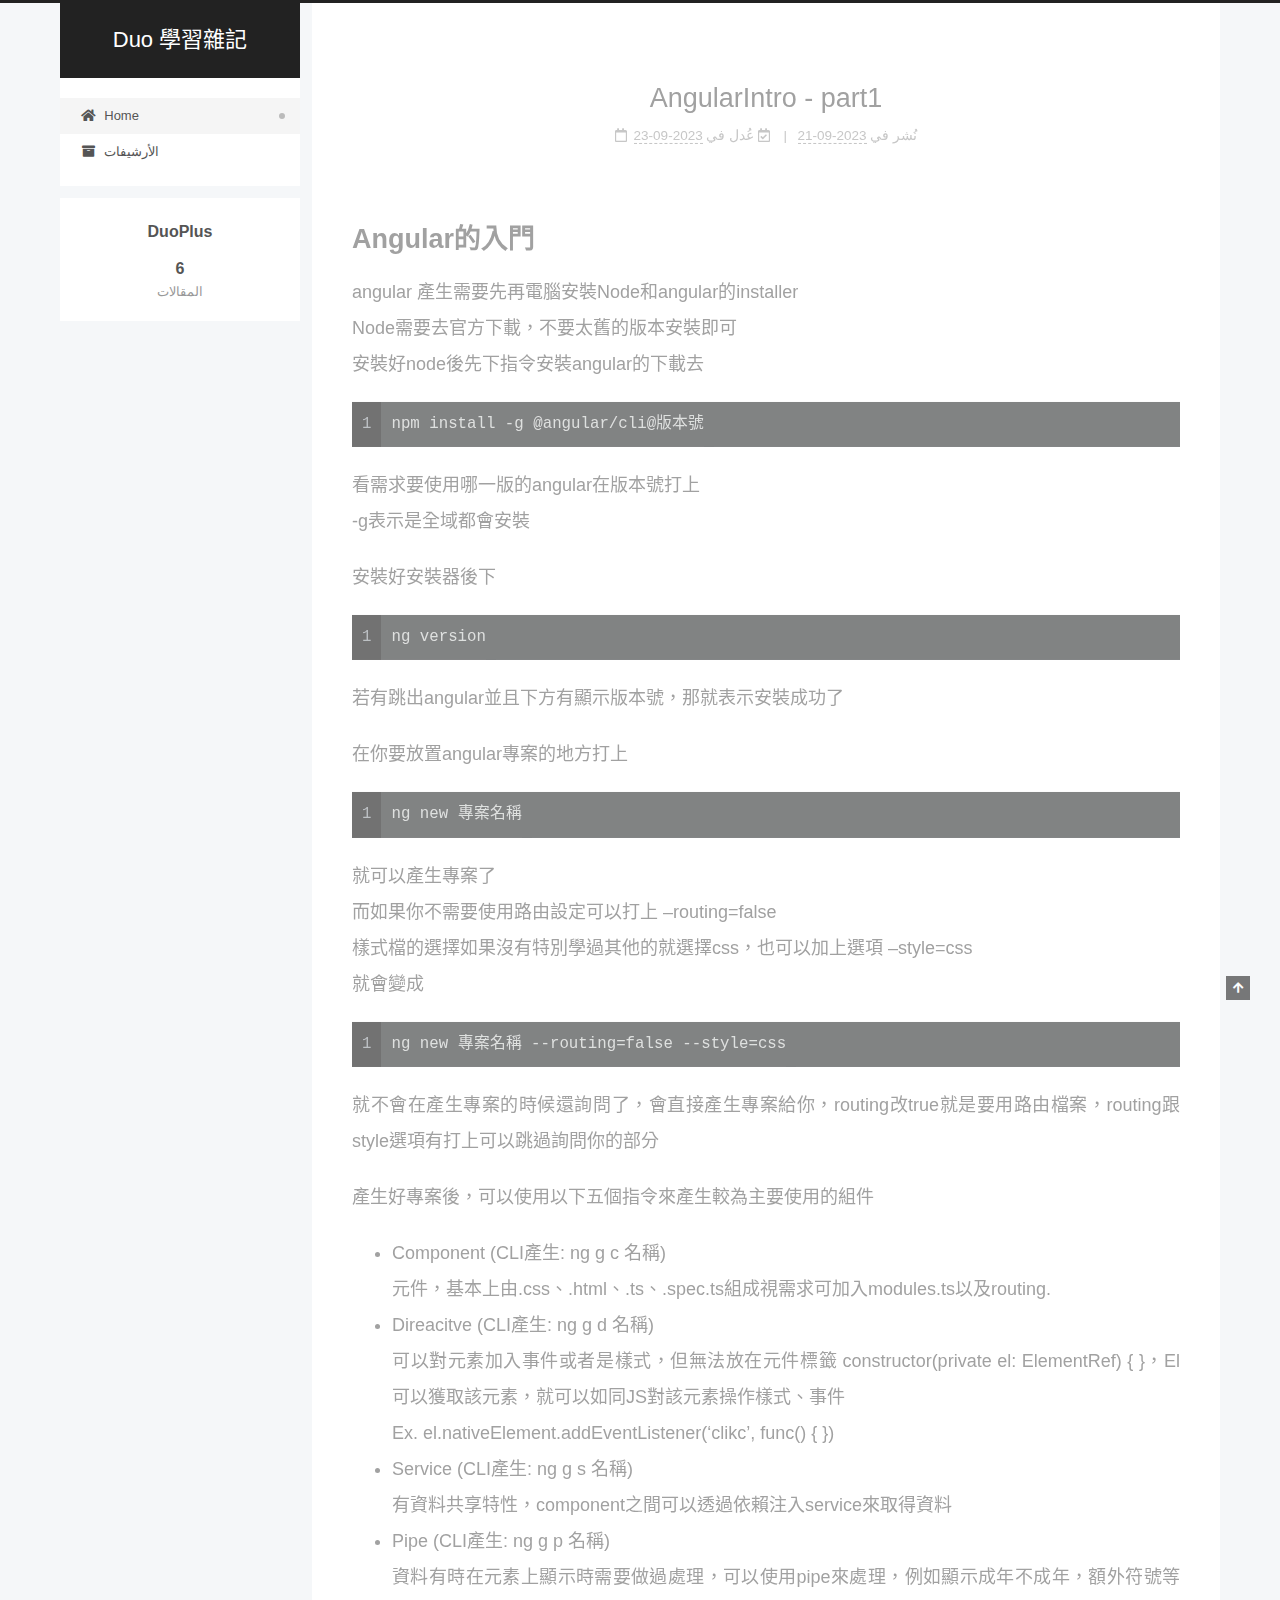
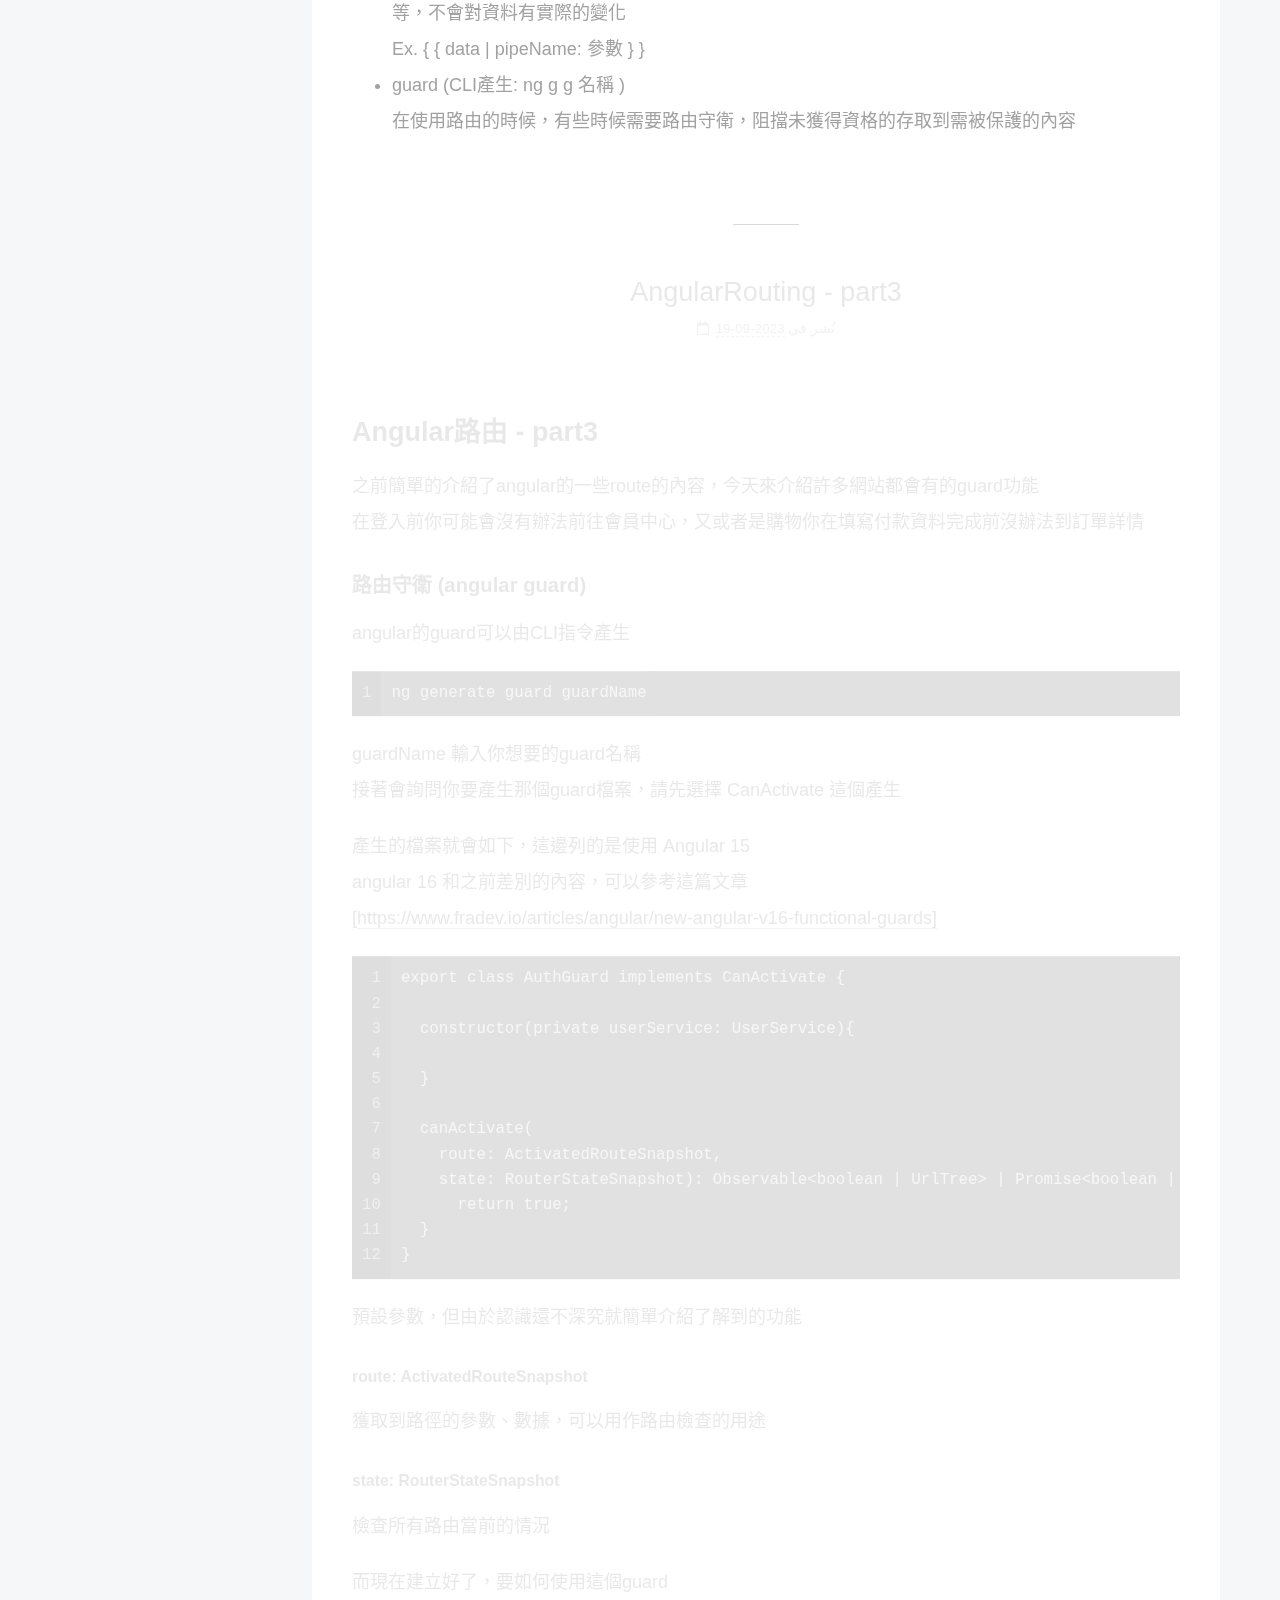
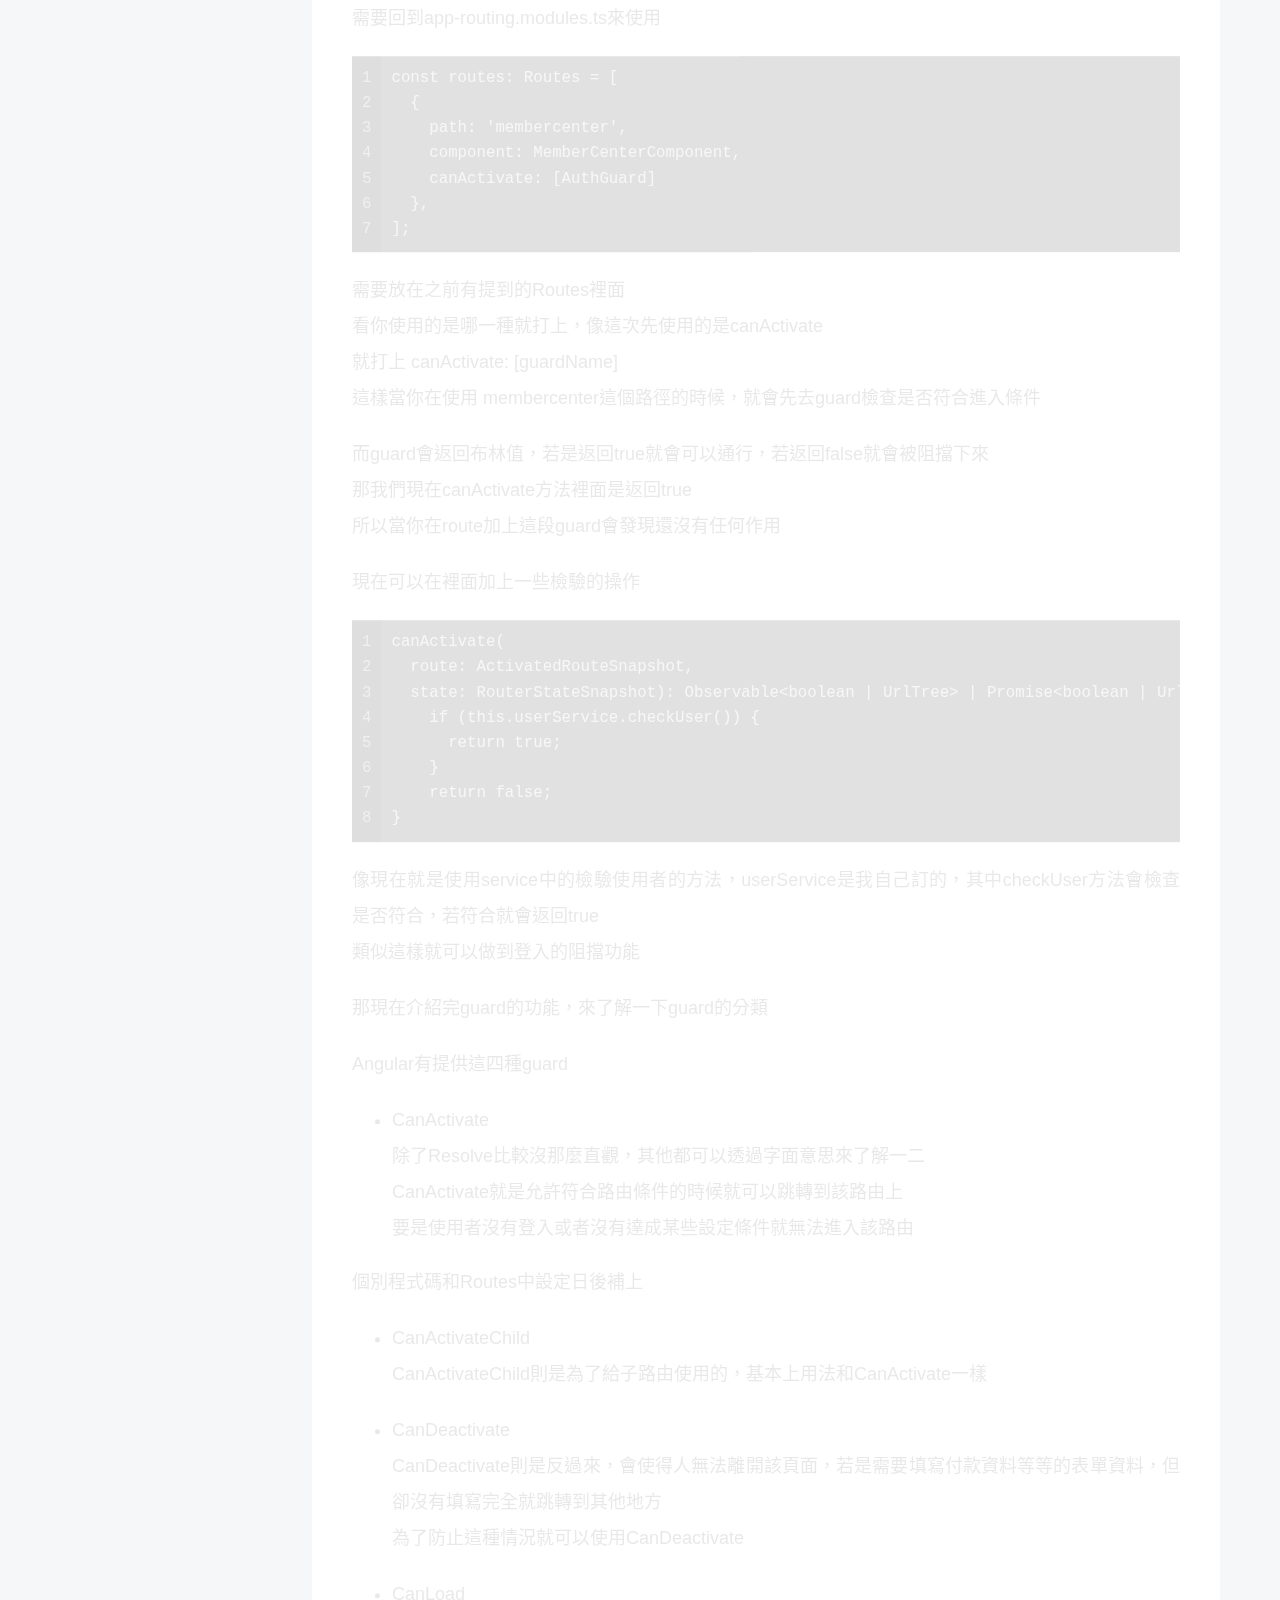
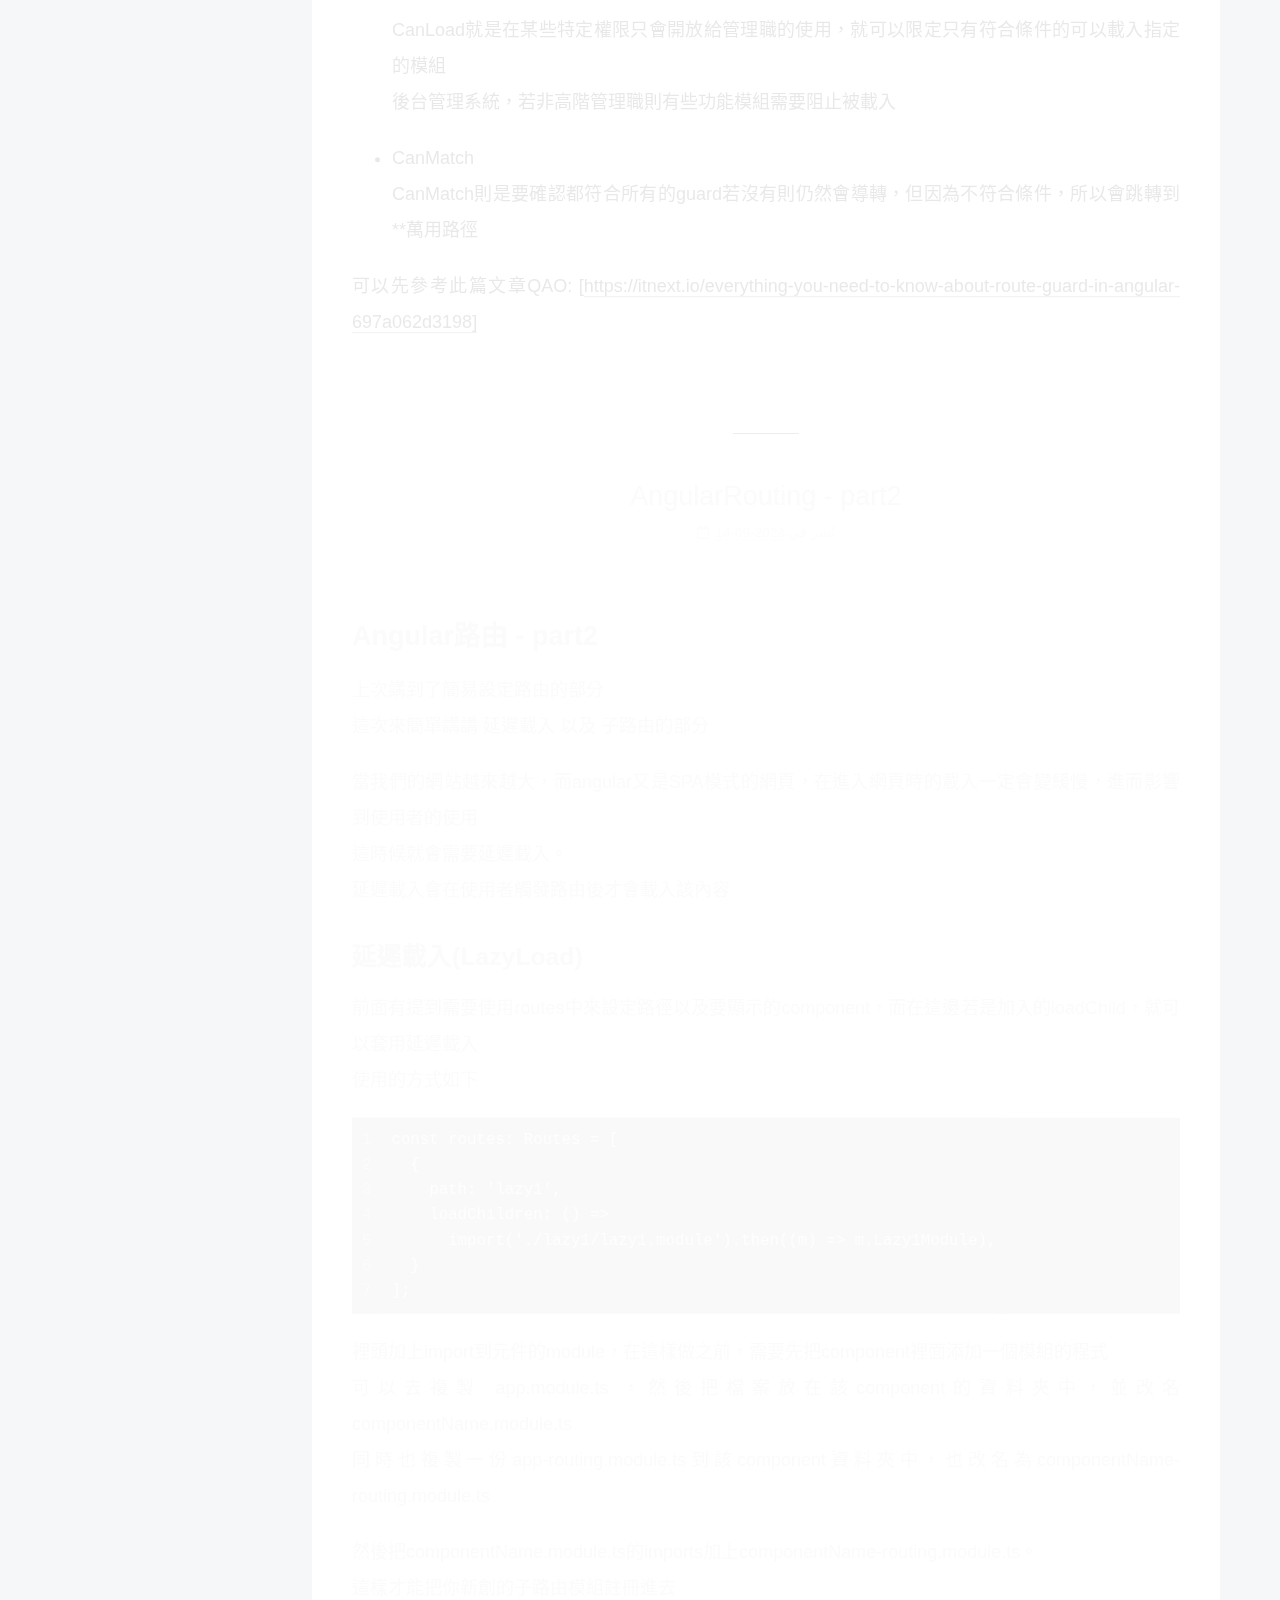
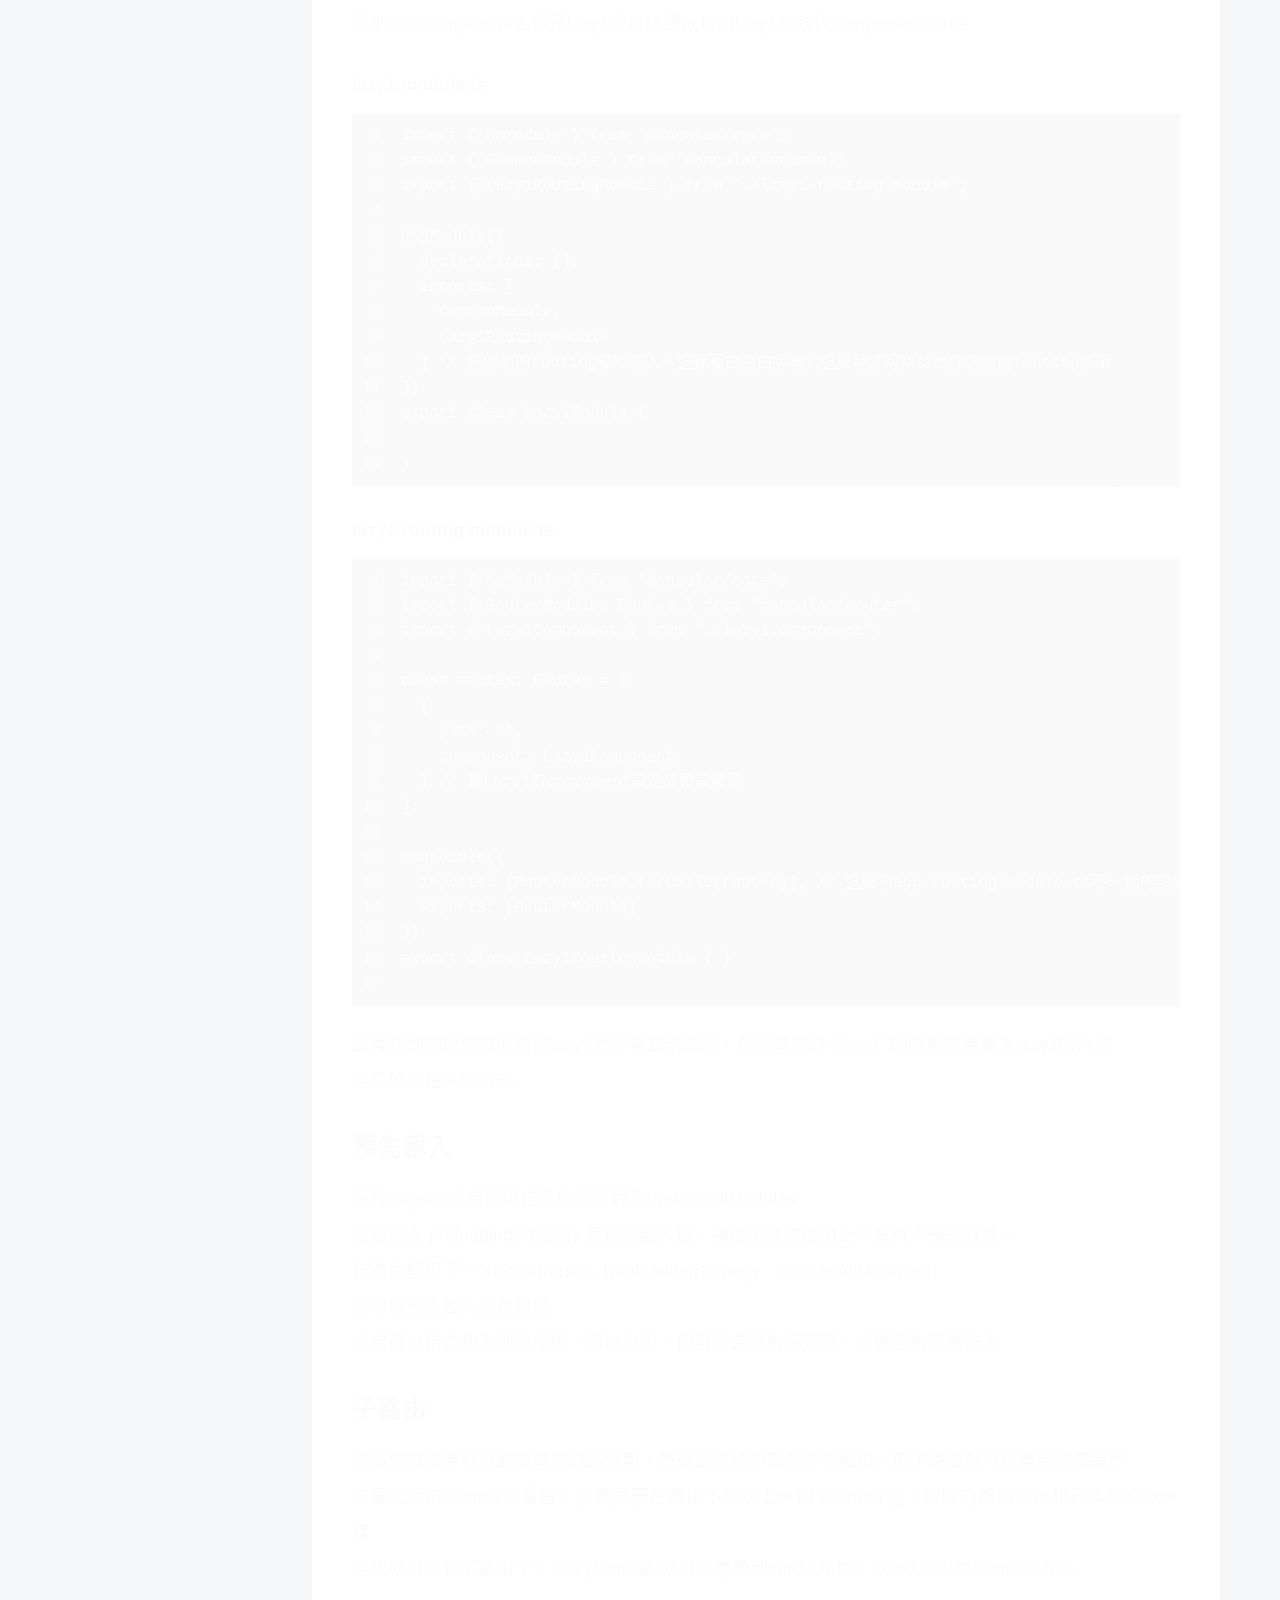
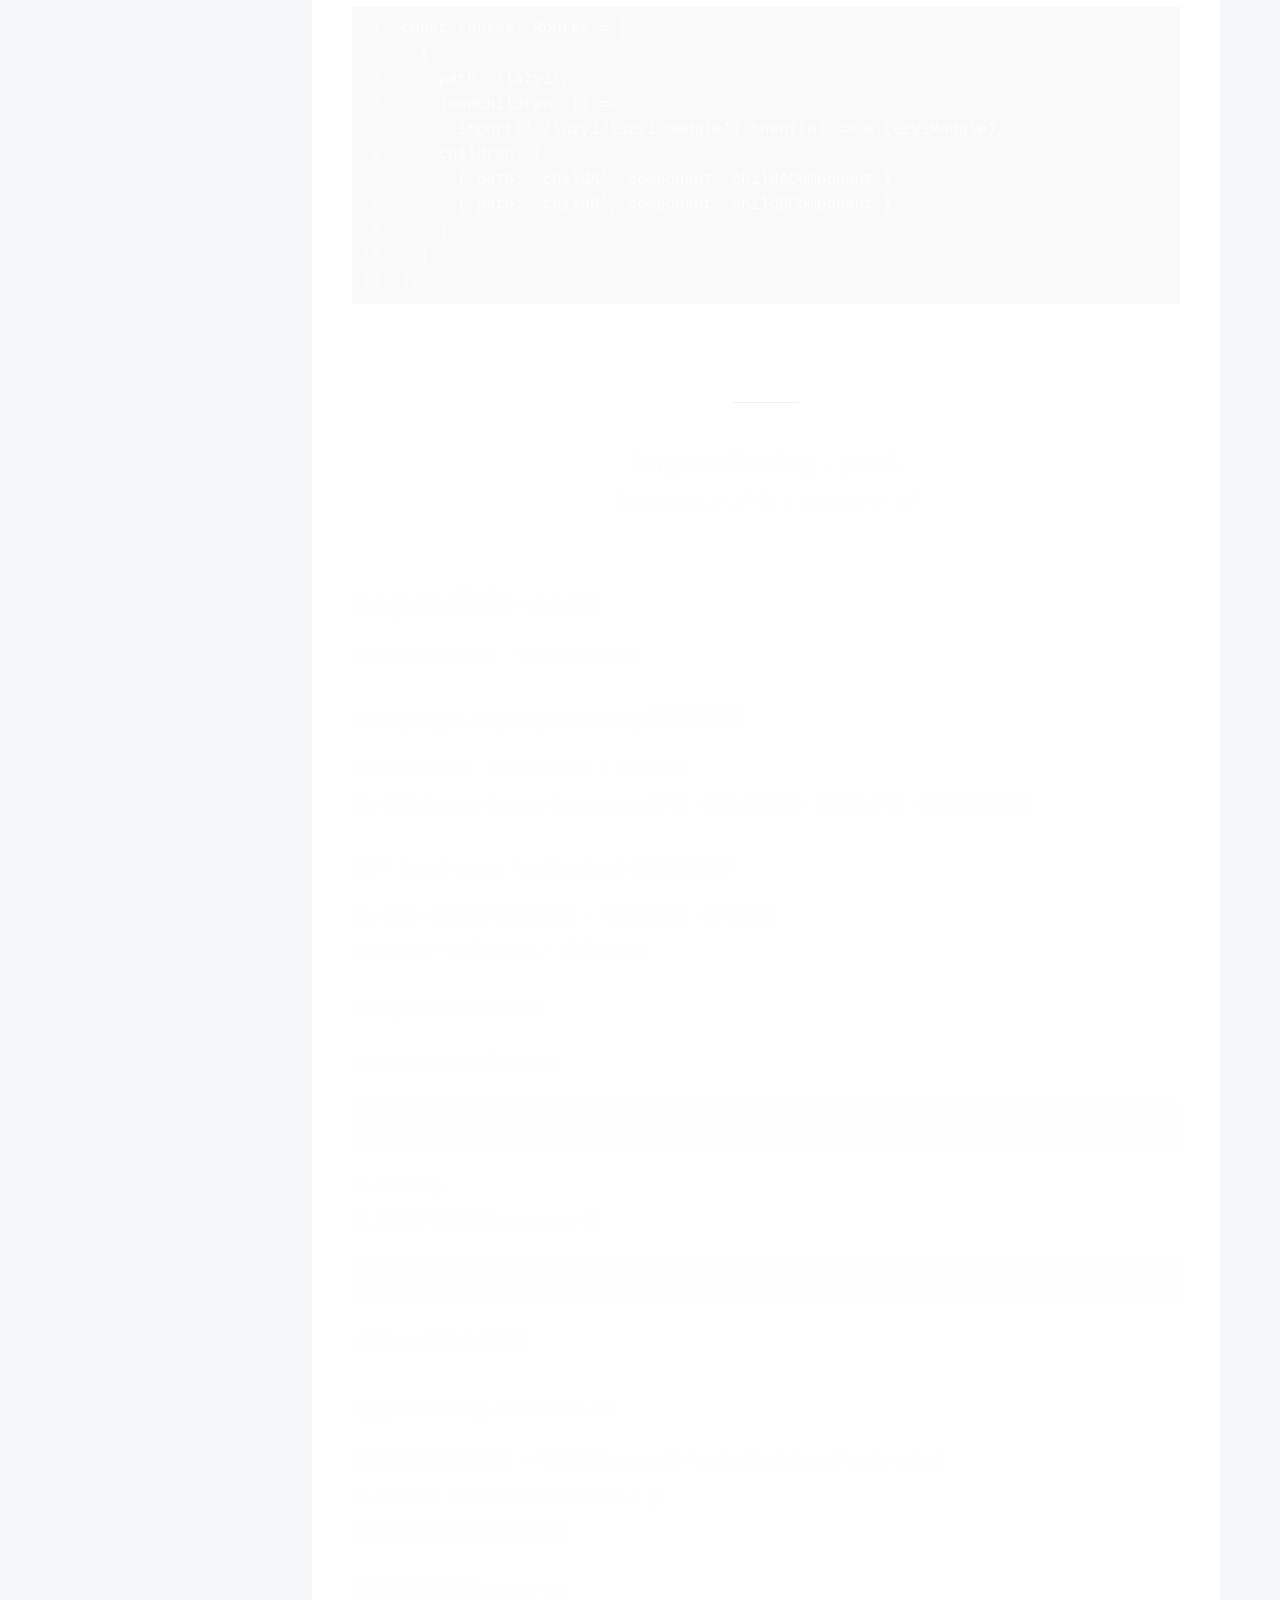
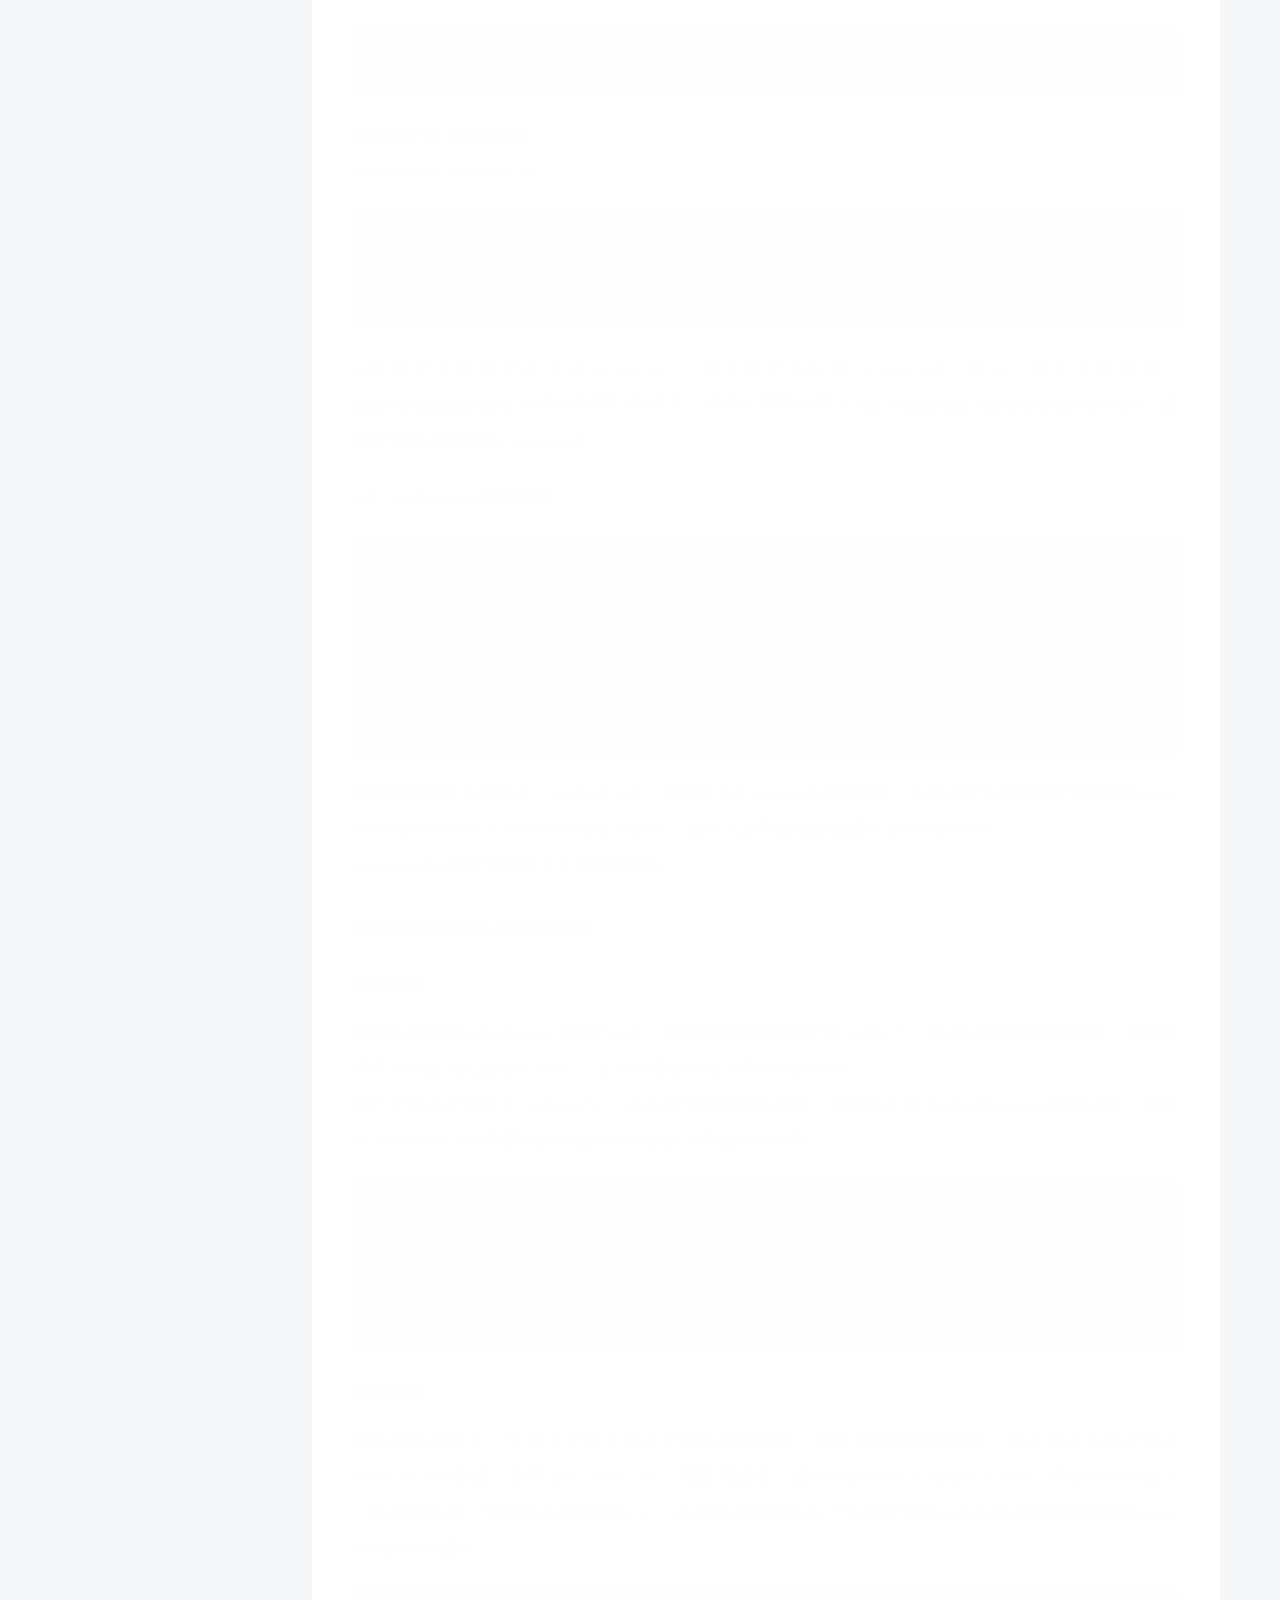
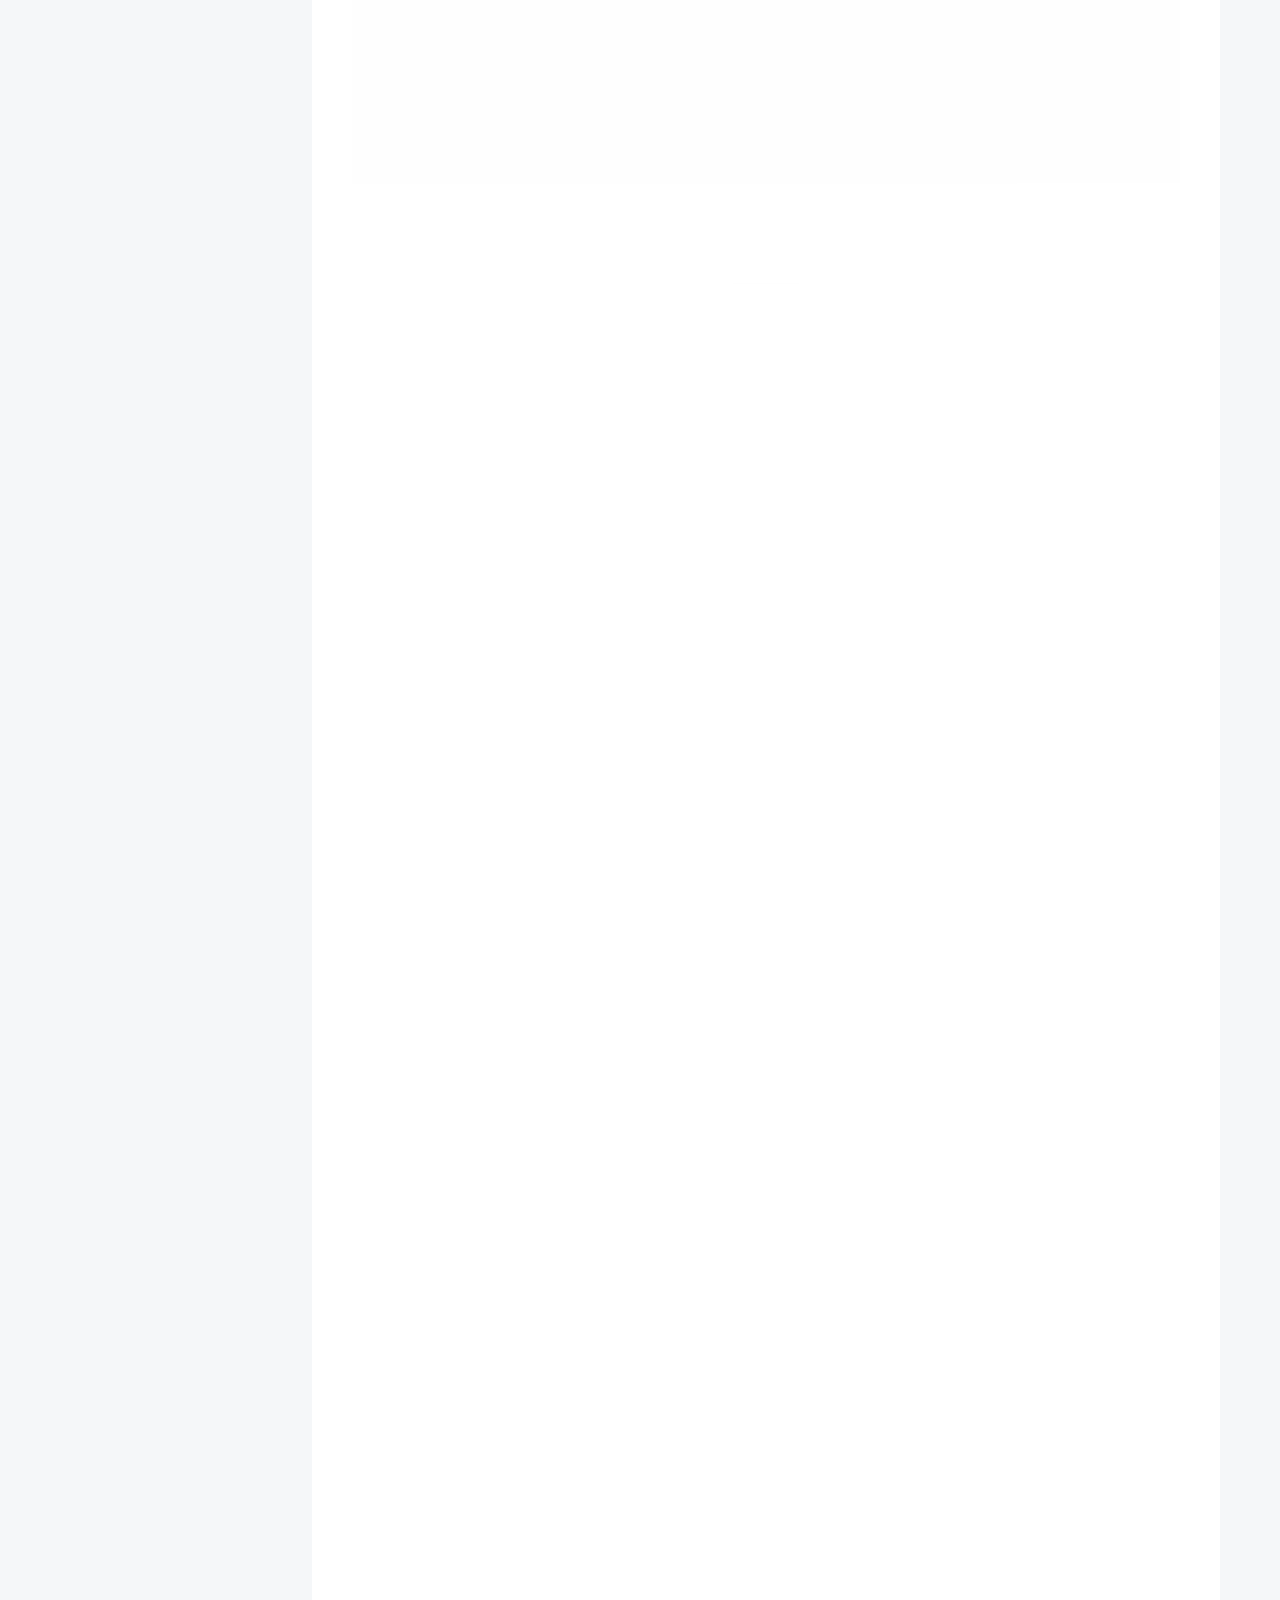
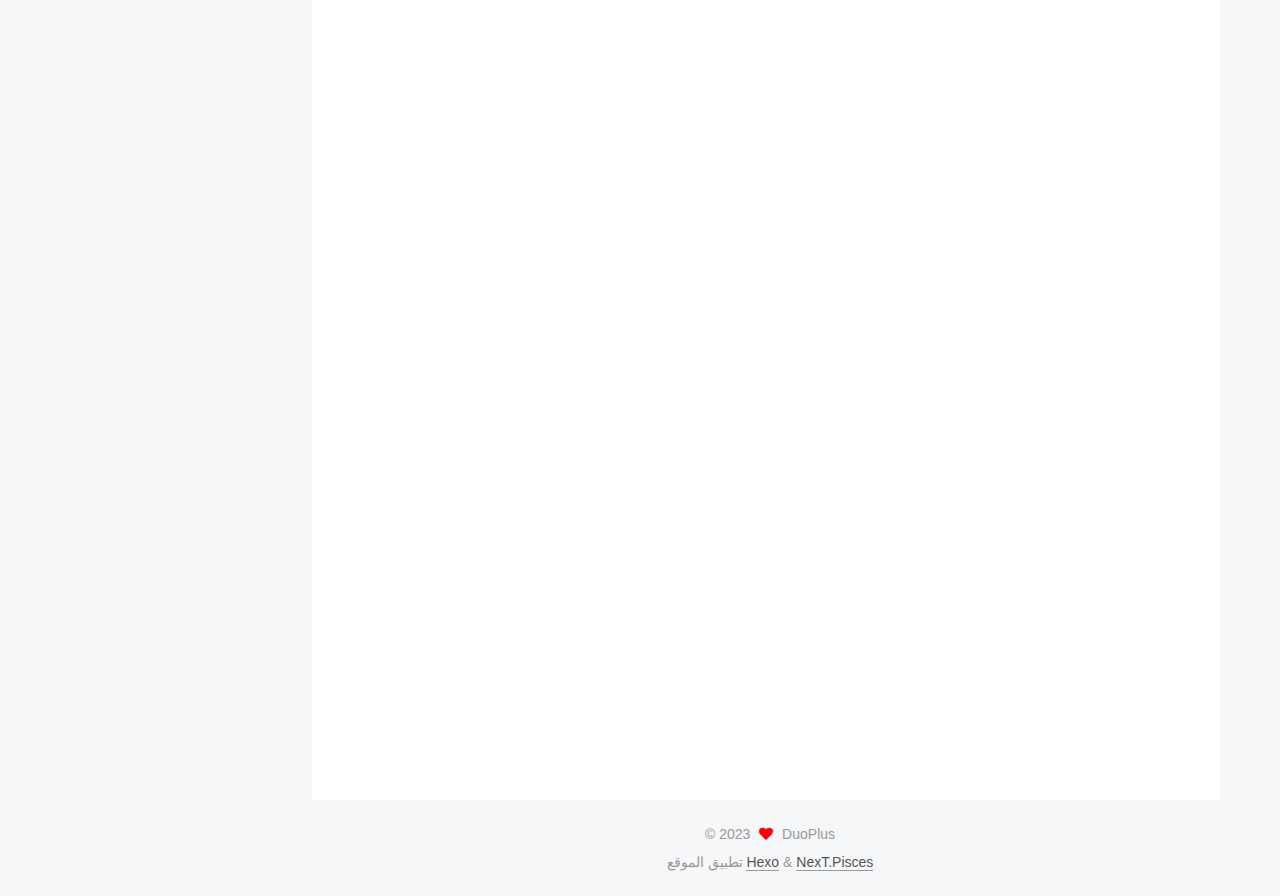
<file: index.html>
<!DOCTYPE html>
<html lang="zh-tw">
<head>
  <meta charset="UTF-8">
<meta name="viewport" content="width=device-width, initial-scale=1, maximum-scale=2">
<meta name="theme-color" content="#222">
<meta name="generator" content="Hexo 6.3.0">
  <link rel="apple-touch-icon" sizes="180x180" href="/images/apple-touch-icon-next.png">
  <link rel="icon" type="image/png" sizes="32x32" href="/images/favicon-32x32-next.png">
  <link rel="icon" type="image/png" sizes="16x16" href="/images/favicon-16x16-next.png">
  <link rel="mask-icon" href="/images/logo.svg" color="#222">

<link rel="stylesheet" href="/css/main.css">


<link rel="stylesheet" href="/lib/font-awesome/css/all.min.css">

<script id="hexo-configurations">
    var NexT = window.NexT || {};
    var CONFIG = {"hostname":"example.com","root":"/","scheme":"Pisces","version":"7.8.0","exturl":false,"sidebar":{"position":"left","display":"post","padding":18,"offset":12,"onmobile":false},"copycode":{"enable":false,"show_result":false,"style":null},"back2top":{"enable":true,"sidebar":false,"scrollpercent":false},"bookmark":{"enable":false,"color":"#222","save":"auto"},"fancybox":false,"mediumzoom":false,"lazyload":false,"pangu":false,"comments":{"style":"tabs","active":null,"storage":true,"lazyload":false,"nav":null},"algolia":{"hits":{"per_page":10},"labels":{"input_placeholder":"Search for Posts","hits_empty":"We didn't find any results for the search: ${query}","hits_stats":"${hits} results found in ${time} ms"}},"localsearch":{"enable":false,"trigger":"auto","top_n_per_article":1,"unescape":false,"preload":false},"motion":{"enable":true,"async":false,"transition":{"post_block":"fadeIn","post_header":"slideDownIn","post_body":"slideDownIn","coll_header":"slideLeftIn","sidebar":"slideUpIn"}}};
  </script>

  <meta property="og:type" content="website">
<meta property="og:title" content="Duo 學習雜記">
<meta property="og:url" content="http://example.com/index.html">
<meta property="og:site_name" content="Duo 學習雜記">
<meta property="og:locale" content="zh_TW">
<meta property="article:author" content="DuoPlus">
<meta name="twitter:card" content="summary">

<link rel="canonical" href="http://example.com/">


<script id="page-configurations">
  // https://hexo.io/docs/variables.html
  CONFIG.page = {
    sidebar: "",
    isHome : true,
    isPost : false,
    lang   : 'zh-tw'
  };
</script>

  <title>Duo 學習雜記</title>
  






  <noscript>
  <style>
  .use-motion .brand,
  .use-motion .menu-item,
  .sidebar-inner,
  .use-motion .post-block,
  .use-motion .pagination,
  .use-motion .comments,
  .use-motion .post-header,
  .use-motion .post-body,
  .use-motion .collection-header { opacity: initial; }

  .use-motion .site-title,
  .use-motion .site-subtitle {
    opacity: initial;
    top: initial;
  }

  .use-motion .logo-line-before i { left: initial; }
  .use-motion .logo-line-after i { right: initial; }
  </style>
</noscript>

</head>

<body itemscope itemtype="http://schema.org/WebPage">
  <div class="container use-motion">
    <div class="headband"></div>

    <header class="header" itemscope itemtype="http://schema.org/WPHeader">
      <div class="header-inner"><div class="site-brand-container">
  <div class="site-nav-toggle">
    <div class="toggle" aria-label="تشغيل شريط التصفح">
      <span class="toggle-line toggle-line-first"></span>
      <span class="toggle-line toggle-line-middle"></span>
      <span class="toggle-line toggle-line-last"></span>
    </div>
  </div>

  <div class="site-meta">

    <a href="/" class="brand" rel="start">
      <span class="logo-line-before"><i></i></span>
      <h1 class="site-title">Duo 學習雜記</h1>
      <span class="logo-line-after"><i></i></span>
    </a>
  </div>

  <div class="site-nav-right">
    <div class="toggle popup-trigger">
    </div>
  </div>
</div>




<nav class="site-nav">
  <ul id="menu" class="main-menu menu">
        <li class="menu-item menu-item-home">

    <a href="/" rel="section"><i class="fa fa-home fa-fw"></i>Home</a>

  </li>
        <li class="menu-item menu-item-archives">

    <a href="/archives/" rel="section"><i class="fa fa-archive fa-fw"></i>الأرشيفات</a>

  </li>
  </ul>
</nav>




</div>
    </header>

    
  <div class="back-to-top">
    <i class="fa fa-arrow-up"></i>
    <span>0%</span>
  </div>


    <main class="main">
      <div class="main-inner">
        <div class="content-wrap">
          

          <div class="content index posts-expand">
            
      
  
  
  <article itemscope itemtype="http://schema.org/Article" class="post-block" lang="zh-tw">
    <link itemprop="mainEntityOfPage" href="http://example.com/2023/09/21/AngularIntro-part1/">

    <span hidden itemprop="author" itemscope itemtype="http://schema.org/Person">
      <meta itemprop="image" content="/images/avatar.gif">
      <meta itemprop="name" content="DuoPlus">
      <meta itemprop="description" content="">
    </span>

    <span hidden itemprop="publisher" itemscope itemtype="http://schema.org/Organization">
      <meta itemprop="name" content="Duo 學習雜記">
    </span>
      <header class="post-header">
        <h2 class="post-title" itemprop="name headline">
          
            <a href="/2023/09/21/AngularIntro-part1/" class="post-title-link" itemprop="url">AngularIntro - part1</a>
        </h2>

        <div class="post-meta">
            <span class="post-meta-item">
              <span class="post-meta-item-icon">
                <i class="far fa-calendar"></i>
              </span>
              <span class="post-meta-item-text">نُشر في</span>

              <time title="أُنشأ: 2023-09-21 11:14:48" itemprop="dateCreated datePublished" datetime="2023-09-21T11:14:48+08:00">2023-09-21</time>
            </span>
              <span class="post-meta-item">
                <span class="post-meta-item-icon">
                  <i class="far fa-calendar-check"></i>
                </span>
                <span class="post-meta-item-text">عُدل في</span>
                <time title="عُدل: 2023-09-23 15:58:07" itemprop="dateModified" datetime="2023-09-23T15:58:07+08:00">2023-09-23</time>
              </span>

          

        </div>
      </header>

    
    
    
    <div class="post-body" itemprop="articleBody">

      
          <h1 id="Angular的入門"><a href="#Angular的入門" class="headerlink" title="Angular的入門"></a>Angular的入門</h1><p>angular 產生需要先再電腦安裝Node和angular的installer<br>Node需要去官方下載，不要太舊的版本安裝即可<br>安裝好node後先下指令安裝angular的下載去</p>
<figure class="highlight plaintext"><table><tr><td class="gutter"><pre><span class="line">1</span><br></pre></td><td class="code"><pre><span class="line">npm install -g @angular/cli@版本號</span><br></pre></td></tr></table></figure>
<p>看需求要使用哪一版的angular在版本號打上<br>-g表示是全域都會安裝</p>
<p>安裝好安裝器後下</p>
<figure class="highlight plaintext"><table><tr><td class="gutter"><pre><span class="line">1</span><br></pre></td><td class="code"><pre><span class="line">ng version</span><br></pre></td></tr></table></figure>
<p>若有跳出angular並且下方有顯示版本號，那就表示安裝成功了</p>
<p>在你要放置angular專案的地方打上</p>
<figure class="highlight plaintext"><table><tr><td class="gutter"><pre><span class="line">1</span><br></pre></td><td class="code"><pre><span class="line">ng new 專案名稱</span><br></pre></td></tr></table></figure>
<p>就可以產生專案了<br>而如果你不需要使用路由設定可以打上 –routing&#x3D;false<br>樣式檔的選擇如果沒有特別學過其他的就選擇css，也可以加上選項 –style&#x3D;css<br>就會變成</p>
<figure class="highlight plaintext"><table><tr><td class="gutter"><pre><span class="line">1</span><br></pre></td><td class="code"><pre><span class="line">ng new 專案名稱 --routing=false --style=css</span><br></pre></td></tr></table></figure>
<p>就不會在產生專案的時候還詢問了，會直接產生專案給你，routing改true就是要用路由檔案，routing跟style選項有打上可以跳過詢問你的部分</p>
<p>產生好專案後，可以使用以下五個指令來產生較為主要使用的組件</p>
<ul>
<li>Component (CLI產生: ng g c 名稱)<br>元件，基本上由.css、.html、.ts、.spec.ts組成視需求可加入modules.ts以及routing.</li>
<li>Direacitve (CLI產生: ng g d 名稱)<br>可以對元素加入事件或者是樣式，但無法放在元件標籤 constructor(private el: ElementRef) { }，El可以獲取該元素，就可以如同JS對該元素操作樣式、事件<br>Ex. el.nativeElement.addEventListener(‘clikc’, func() { })</li>
<li>Service (CLI產生: ng g s 名稱)<br>有資料共享特性，component之間可以透過依賴注入service來取得資料</li>
<li>Pipe (CLI產生: ng g p 名稱)<br>資料有時在元素上顯示時需要做過處理，可以使用pipe來處理，例如顯示成年不成年，額外符號等等，不會對資料有實際的變化<br>Ex. { { data | pipeName: 參數 } }</li>
<li>guard (CLI產生: ng g g 名稱 )<br>在使用路由的時候，有些時候需要路由守衛，阻擋未獲得資格的存取到需被保護的內容</li>
</ul>

      
    </div>

    
    
    
      <footer class="post-footer">
        <div class="post-eof"></div>
      </footer>
  </article>
  
  
  

      
  
  
  <article itemscope itemtype="http://schema.org/Article" class="post-block" lang="zh-tw">
    <link itemprop="mainEntityOfPage" href="http://example.com/2023/09/19/AngularRouting-part3/">

    <span hidden itemprop="author" itemscope itemtype="http://schema.org/Person">
      <meta itemprop="image" content="/images/avatar.gif">
      <meta itemprop="name" content="DuoPlus">
      <meta itemprop="description" content="">
    </span>

    <span hidden itemprop="publisher" itemscope itemtype="http://schema.org/Organization">
      <meta itemprop="name" content="Duo 學習雜記">
    </span>
      <header class="post-header">
        <h2 class="post-title" itemprop="name headline">
          
            <a href="/2023/09/19/AngularRouting-part3/" class="post-title-link" itemprop="url">AngularRouting - part3</a>
        </h2>

        <div class="post-meta">
            <span class="post-meta-item">
              <span class="post-meta-item-icon">
                <i class="far fa-calendar"></i>
              </span>
              <span class="post-meta-item-text">نُشر في</span>
              

              <time title="أُنشأ: 2023-09-19 11:00:58 / عُدل: 14:22:32" itemprop="dateCreated datePublished" datetime="2023-09-19T11:00:58+08:00">2023-09-19</time>
            </span>

          

        </div>
      </header>

    
    
    
    <div class="post-body" itemprop="articleBody">

      
          <h1 id="Angular路由-part3"><a href="#Angular路由-part3" class="headerlink" title="Angular路由 - part3"></a>Angular路由 - part3</h1><p>之前簡單的介紹了angular的一些route的內容，今天來介紹許多網站都會有的guard功能<br>在登入前你可能會沒有辦法前往會員中心，又或者是購物你在填寫付款資料完成前沒辦法到訂單詳情</p>
<h4 id="路由守衛-angular-guard"><a href="#路由守衛-angular-guard" class="headerlink" title="路由守衛 (angular guard)"></a>路由守衛 (angular guard)</h4><p>angular的guard可以由CLI指令產生</p>
<figure class="highlight plaintext"><table><tr><td class="gutter"><pre><span class="line">1</span><br></pre></td><td class="code"><pre><span class="line">ng generate guard guardName</span><br></pre></td></tr></table></figure>
<p>guardName 輸入你想要的guard名稱<br>接著會詢問你要產生那個guard檔案，請先選擇 CanActivate 這個產生</p>
<p>產生的檔案就會如下，這邊列的是使用 Angular 15<br>angular 16 和之前差別的內容，可以參考這篇文章<br>[<a target="_blank" rel="noopener" href="https://www.fradev.io/articles/angular/new-angular-v16-functional-guards]">https://www.fradev.io/articles/angular/new-angular-v16-functional-guards]</a></p>
<figure class="highlight plaintext"><table><tr><td class="gutter"><pre><span class="line">1</span><br><span class="line">2</span><br><span class="line">3</span><br><span class="line">4</span><br><span class="line">5</span><br><span class="line">6</span><br><span class="line">7</span><br><span class="line">8</span><br><span class="line">9</span><br><span class="line">10</span><br><span class="line">11</span><br><span class="line">12</span><br></pre></td><td class="code"><pre><span class="line">export class AuthGuard implements CanActivate &#123;</span><br><span class="line"></span><br><span class="line">  constructor(private userService: UserService)&#123;</span><br><span class="line"></span><br><span class="line">  &#125;</span><br><span class="line"></span><br><span class="line">  canActivate(</span><br><span class="line">    route: ActivatedRouteSnapshot,</span><br><span class="line">    state: RouterStateSnapshot): Observable&lt;boolean | UrlTree&gt; | Promise&lt;boolean | UrlTree&gt; | boolean | UrlTree &#123;</span><br><span class="line">      return true;</span><br><span class="line">  &#125;</span><br><span class="line">&#125;</span><br></pre></td></tr></table></figure>

<p>預設參數，但由於認識還不深究就簡單介紹了解到的功能</p>
<h6 id="route-ActivatedRouteSnapshot"><a href="#route-ActivatedRouteSnapshot" class="headerlink" title="route: ActivatedRouteSnapshot"></a>route: ActivatedRouteSnapshot</h6><p>獲取到路徑的參數、數據，可以用作路由檢查的用途</p>
<h6 id="state-RouterStateSnapshot"><a href="#state-RouterStateSnapshot" class="headerlink" title="state: RouterStateSnapshot"></a>state: RouterStateSnapshot</h6><p>檢查所有路由當前的情況</p>
<p>而現在建立好了，要如何使用這個guard<br>需要回到app-routing.modules.ts來使用</p>
<figure class="highlight plaintext"><table><tr><td class="gutter"><pre><span class="line">1</span><br><span class="line">2</span><br><span class="line">3</span><br><span class="line">4</span><br><span class="line">5</span><br><span class="line">6</span><br><span class="line">7</span><br></pre></td><td class="code"><pre><span class="line">const routes: Routes = [</span><br><span class="line">  &#123;</span><br><span class="line">    path: &#x27;membercenter&#x27;,</span><br><span class="line">    component: MemberCenterComponent,</span><br><span class="line">    canActivate: [AuthGuard]</span><br><span class="line">  &#125;,</span><br><span class="line">];</span><br></pre></td></tr></table></figure>
<p>需要放在之前有提到的Routes裡面<br>看你使用的是哪一種就打上，像這次先使用的是canActivate<br>就打上 canActivate: [guardName]<br>這樣當你在使用 membercenter這個路徑的時候，就會先去guard檢查是否符合進入條件</p>
<p>而guard會返回布林值，若是返回true就會可以通行，若返回false就會被阻擋下來<br>那我們現在canActivate方法裡面是返回true<br>所以當你在route加上這段guard會發現還沒有任何作用</p>
<p>現在可以在裡面加上一些檢驗的操作</p>
<figure class="highlight plaintext"><table><tr><td class="gutter"><pre><span class="line">1</span><br><span class="line">2</span><br><span class="line">3</span><br><span class="line">4</span><br><span class="line">5</span><br><span class="line">6</span><br><span class="line">7</span><br><span class="line">8</span><br></pre></td><td class="code"><pre><span class="line">canActivate(</span><br><span class="line">  route: ActivatedRouteSnapshot,</span><br><span class="line">  state: RouterStateSnapshot): Observable&lt;boolean | UrlTree&gt; | Promise&lt;boolean | UrlTree&gt; | boolean | UrlTree &#123;</span><br><span class="line">    if (this.userService.checkUser()) &#123;</span><br><span class="line">      return true;</span><br><span class="line">    &#125;</span><br><span class="line">    return false;</span><br><span class="line">&#125;</span><br></pre></td></tr></table></figure>
<p>像現在就是使用service中的檢驗使用者的方法，userService是我自己訂的，其中checkUser方法會檢查是否符合，若符合就會返回true<br>類似這樣就可以做到登入的阻擋功能</p>
<p>那現在介紹完guard的功能，來了解一下guard的分類</p>
<p>Angular有提供這四種guard</p>
<ul>
<li>CanActivate<br>除了Resolve比較沒那麼直觀，其他都可以透過字面意思來了解一二<br>CanActivate就是允許符合路由條件的時候就可以跳轉到該路由上<br>要是使用者沒有登入或者沒有達成某些設定條件就無法進入該路由</li>
</ul>
<p>個別程式碼和Routes中設定日後補上</p>
<ul>
<li><p>CanActivateChild<br>CanActivateChild則是為了給子路由使用的，基本上用法和CanActivate一樣</p>
</li>
<li><p>CanDeactivate<br>CanDeactivate則是反過來，會使得人無法離開該頁面，若是需要填寫付款資料等等的表單資料，但卻沒有填寫完全就跳轉到其他地方<br>為了防止這種情況就可以使用CanDeactivate</p>
</li>
<li><p>CanLoad<br>CanLoad就是在某些特定權限只會開放給管理職的使用，就可以限定只有符合條件的可以載入指定的模組<br>後台管理系統，若非高階管理職則有些功能模組需要阻止被載入</p>
</li>
<li><p>CanMatch<br>CanMatch則是要確認都符合所有的guard若沒有則仍然會導轉，但因為不符合條件，所以會跳轉到**萬用路徑</p>
</li>
</ul>
<p>可以先參考此篇文章QAO: [<a target="_blank" rel="noopener" href="https://itnext.io/everything-you-need-to-know-about-route-guard-in-angular-697a062d3198]">https://itnext.io/everything-you-need-to-know-about-route-guard-in-angular-697a062d3198]</a></p>

      
    </div>

    
    
    
      <footer class="post-footer">
        <div class="post-eof"></div>
      </footer>
  </article>
  
  
  

      
  
  
  <article itemscope itemtype="http://schema.org/Article" class="post-block" lang="zh-tw">
    <link itemprop="mainEntityOfPage" href="http://example.com/2023/09/14/AngularRouting-part2/">

    <span hidden itemprop="author" itemscope itemtype="http://schema.org/Person">
      <meta itemprop="image" content="/images/avatar.gif">
      <meta itemprop="name" content="DuoPlus">
      <meta itemprop="description" content="">
    </span>

    <span hidden itemprop="publisher" itemscope itemtype="http://schema.org/Organization">
      <meta itemprop="name" content="Duo 學習雜記">
    </span>
      <header class="post-header">
        <h2 class="post-title" itemprop="name headline">
          
            <a href="/2023/09/14/AngularRouting-part2/" class="post-title-link" itemprop="url">AngularRouting - part2</a>
        </h2>

        <div class="post-meta">
            <span class="post-meta-item">
              <span class="post-meta-item-icon">
                <i class="far fa-calendar"></i>
              </span>
              <span class="post-meta-item-text">نُشر في</span>
              

              <time title="أُنشأ: 2023-09-14 11:01:25 / عُدل: 14:03:19" itemprop="dateCreated datePublished" datetime="2023-09-14T11:01:25+08:00">2023-09-14</time>
            </span>

          

        </div>
      </header>

    
    
    
    <div class="post-body" itemprop="articleBody">

      
          <h1 id="Angular路由-part2"><a href="#Angular路由-part2" class="headerlink" title="Angular路由 - part2"></a>Angular路由 - part2</h1><p>上次講到了簡易設定路由的部分<br>這次來簡單講講 延遲載入 以及 子路由的部分</p>
<p>當我們的網站越來越大，而angular又是SPA模式的網頁，在進入網頁時的載入一定會變緩慢，進而影響到使用者的使用<br>這時候就會需要延遲載入。<br>延遲載入會在使用者觸發路由後才會載入該內容</p>
<h2 id="延遲載入-LazyLoad"><a href="#延遲載入-LazyLoad" class="headerlink" title="延遲載入(LazyLoad)"></a>延遲載入(LazyLoad)</h2><p>前面有提到需要使用routes中來設定路徑以及要顯示的component，而在這邊若是加入的loadChild，就可以套用延遲載入<br>使用的方式如下</p>
<figure class="highlight plaintext"><table><tr><td class="gutter"><pre><span class="line">1</span><br><span class="line">2</span><br><span class="line">3</span><br><span class="line">4</span><br><span class="line">5</span><br><span class="line">6</span><br><span class="line">7</span><br></pre></td><td class="code"><pre><span class="line">const routes: Routes = [</span><br><span class="line">  &#123;</span><br><span class="line">    path: &#x27;lazy1&#x27;,</span><br><span class="line">    loadChildren: () =&gt;</span><br><span class="line">      import(&#x27;./lazy1/lazy1.module&#x27;).then((m) =&gt; m.Lazy1Module),</span><br><span class="line">  &#125;</span><br><span class="line">];</span><br></pre></td></tr></table></figure>
<p>裡頭加上import到元件的module，在這樣做之前，需要先把component裡面添加一個模組的程式<br>可以去複製 app.module.ts ，然後把檔案放在該component的資料夾中，並改名 componentName.module.ts<br>同時也複製一份app-routing.module.ts到該component資料夾中，也改名為componentName-routing.module.ts</p>
<p>然後把componentName.module.ts的imports加上componentName-routing.module.ts。<br>這樣才能把你新創的子路由模組註冊進去<br>我創立的component名稱是lazy1所以這邊就使用lazy1來取代componentName</p>
<h5 id="lazy1-module-ts"><a href="#lazy1-module-ts" class="headerlink" title="lazy1.module.ts"></a>lazy1.module.ts</h5><figure class="highlight plaintext"><table><tr><td class="gutter"><pre><span class="line">1</span><br><span class="line">2</span><br><span class="line">3</span><br><span class="line">4</span><br><span class="line">5</span><br><span class="line">6</span><br><span class="line">7</span><br><span class="line">8</span><br><span class="line">9</span><br><span class="line">10</span><br><span class="line">11</span><br><span class="line">12</span><br><span class="line">13</span><br><span class="line">14</span><br></pre></td><td class="code"><pre><span class="line">import &#123; NgModule &#125; from &#x27;@angular/core&#x27;;</span><br><span class="line">import &#123; CommonModule &#125; from &#x27;@angular/common&#x27;;</span><br><span class="line">import &#123; Lazy1RoutingModule &#125; from &#x27;./lzay1-routing.module&#x27;;</span><br><span class="line"></span><br><span class="line">@NgModule(&#123;</span><br><span class="line">  declarations: [],</span><br><span class="line">  imports: [</span><br><span class="line">    CommonModule,</span><br><span class="line">    Lazy1RoutingModule</span><br><span class="line">  ] \\ 將你創的routing模組加入，這樣藉由路由導轉到這邊時才可以認出你創的的routing模組</span><br><span class="line">&#125;)</span><br><span class="line">export class Lazy1Module &#123;</span><br><span class="line"></span><br><span class="line">&#125;</span><br></pre></td></tr></table></figure>

<h5 id="lazy1-routing-module-ts"><a href="#lazy1-routing-module-ts" class="headerlink" title="lazy1-routing.module.ts"></a>lazy1-routing.module.ts</h5><figure class="highlight plaintext"><table><tr><td class="gutter"><pre><span class="line">1</span><br><span class="line">2</span><br><span class="line">3</span><br><span class="line">4</span><br><span class="line">5</span><br><span class="line">6</span><br><span class="line">7</span><br><span class="line">8</span><br><span class="line">9</span><br><span class="line">10</span><br><span class="line">11</span><br><span class="line">12</span><br><span class="line">13</span><br><span class="line">14</span><br><span class="line">15</span><br><span class="line">16</span><br><span class="line">17</span><br></pre></td><td class="code"><pre><span class="line">import &#123; NgModule &#125; from &#x27;@angular/core&#x27;;</span><br><span class="line">import &#123; RouterModule, Routes &#125; from &#x27;@angular/router&#x27;;</span><br><span class="line">import &#123; Lazy1Component &#125; from &#x27;./lazy1.component&#x27;;</span><br><span class="line"></span><br><span class="line">const routes: Routes = [</span><br><span class="line">  &#123;</span><br><span class="line">    path: &#x27;&#x27;,</span><br><span class="line">    component: Lazy1Component</span><br><span class="line">  &#125; // 將Lazy1的component設定成預設顯示</span><br><span class="line">];</span><br><span class="line"></span><br><span class="line">@NgModule(&#123;</span><br><span class="line">  imports: [RouterModule.forChild(routes)], // 這邊和app-routing.module.ts不一樣的部分是，因為路由模組已經有建立一個forRoot的，這邊使用forChild就可以註冊上去路由，不會再次建立一次路由模組而造成錯誤</span><br><span class="line">  exports: [RouterModule]</span><br><span class="line">&#125;)</span><br><span class="line">export class Lazy1RoutingModule &#123; &#125;</span><br><span class="line"></span><br></pre></td></tr></table></figure>
<p>這樣在你開啟網頁的時候lazy1就不會立刻顯示，在你導向到 ‘&#x2F;lazy1’ 的時後才會載入lazy1的內容<br>這是延遲載入的方式</p>
<h2 id="預先載入"><a href="#預先載入" class="headerlink" title="預先載入"></a>預先載入</h2><p>另外angular也有提供自己的提前載入PreloadAllModules<br>需要引入 preloadingStrategy 有預先載入後，讓使用者在使用上不會有卡頓的感覺。<br>在路由模組下，forRoot(routes, {preloadingStrategy : PreloadAllModules})<br>就可以預先載入所有模組<br>也有可以指定載入部分模組，可以自製，但目前還沒有摸索到，之後若有再補充上</p>
<h2 id="子路由"><a href="#子路由" class="headerlink" title="子路由"></a>子路由</h2><p>很多網頁都會有分類後導向到該分類，然後該分類中又有許多細項，用子路由就可以實現這個操作<br>拿最上面的Routes來看看，我們需要在路由下多加上一個 children: []，裡面的路由寫法和原本的寫法一樣<br>這樣就可以有子路由了， &#x2F;lazy1&#x2F;childA 就可以導轉到childA元件，改B就可以換到childB元件</p>
<figure class="highlight plaintext"><table><tr><td class="gutter"><pre><span class="line">1</span><br><span class="line">2</span><br><span class="line">3</span><br><span class="line">4</span><br><span class="line">5</span><br><span class="line">6</span><br><span class="line">7</span><br><span class="line">8</span><br><span class="line">9</span><br><span class="line">10</span><br><span class="line">11</span><br></pre></td><td class="code"><pre><span class="line">const routes: Routes = [</span><br><span class="line">  &#123;</span><br><span class="line">    path: &#x27;lazy1&#x27;,</span><br><span class="line">    loadChildren: () =&gt;</span><br><span class="line">      import(&#x27;./lazy1/lazy1.module&#x27;).then((m) =&gt; m.Lazy1Module),</span><br><span class="line">    children: [</span><br><span class="line">      &#123; path: &#x27;childA&#x27;, component: childAComponent &#125;,</span><br><span class="line">      &#123; path: &#x27;childB&#x27;, component: childBComponent &#125;</span><br><span class="line">    ]</span><br><span class="line">  &#125;</span><br><span class="line">];</span><br></pre></td></tr></table></figure>


      
    </div>

    
    
    
      <footer class="post-footer">
        <div class="post-eof"></div>
      </footer>
  </article>
  
  
  

      
  
  
  <article itemscope itemtype="http://schema.org/Article" class="post-block" lang="zh-tw">
    <link itemprop="mainEntityOfPage" href="http://example.com/2023/09/11/AngularRouting/">

    <span hidden itemprop="author" itemscope itemtype="http://schema.org/Person">
      <meta itemprop="image" content="/images/avatar.gif">
      <meta itemprop="name" content="DuoPlus">
      <meta itemprop="description" content="">
    </span>

    <span hidden itemprop="publisher" itemscope itemtype="http://schema.org/Organization">
      <meta itemprop="name" content="Duo 學習雜記">
    </span>
      <header class="post-header">
        <h2 class="post-title" itemprop="name headline">
          
            <a href="/2023/09/11/AngularRouting/" class="post-title-link" itemprop="url">AngularRouting - part1</a>
        </h2>

        <div class="post-meta">
            <span class="post-meta-item">
              <span class="post-meta-item-icon">
                <i class="far fa-calendar"></i>
              </span>
              <span class="post-meta-item-text">نُشر في</span>

              <time title="أُنشأ: 2023-09-11 17:14:47" itemprop="dateCreated datePublished" datetime="2023-09-11T17:14:47+08:00">2023-09-11</time>
            </span>
              <span class="post-meta-item">
                <span class="post-meta-item-icon">
                  <i class="far fa-calendar-check"></i>
                </span>
                <span class="post-meta-item-text">عُدل في</span>
                <time title="عُدل: 2023-09-14 11:03:52" itemprop="dateModified" datetime="2023-09-14T11:03:52+08:00">2023-09-14</time>
              </span>

          

        </div>
      </header>

    
    
    
    <div class="post-body" itemprop="articleBody">

      
          <h1 id="Angular路由-part1"><a href="#Angular路由-part1" class="headerlink" title="Angular路由 - part1"></a>Angular路由 - part1</h1><p>首先要先簡單了解一下SPA以及MPA</p>
<h4 id="SPA-single-page-Application-單頁面應用"><a href="#SPA-single-page-Application-單頁面應用" class="headerlink" title="SPA (single-page Application) 單頁面應用"></a>SPA (single-page Application) 單頁面應用</h4><p>優: 響應速度快、行動裝置友善，便利性高<br>缺: SEO(Search Engine Optimization)不佳，安全性問題，擴展性不佳，沒有瀏覽紀錄</p>
<h4 id="MPA-muti-page-Application-多頁面應用"><a href="#MPA-muti-page-Application-多頁面應用" class="headerlink" title="MPA (muti-page Application) 多頁面應用"></a>MPA (muti-page Application) 多頁面應用</h4><p>優: SEO，搜尋引擎優化友善，可擴展性佳，容易分析<br>缺: 速度慢，開發時長久，維護上不易</p>
<p>而Angular是屬於SPA的</p>
<p>在建立angular專案的時候</p>
<figure class="highlight plaintext"><table><tr><td class="gutter"><pre><span class="line">1</span><br></pre></td><td class="code"><pre><span class="line">ng new route --routing --default</span><br></pre></td></tr></table></figure>
<p>加上routing<br>加上後就可以看到index.html 有 </p>
<figure class="highlight plaintext"><table><tr><td class="gutter"><pre><span class="line">1</span><br></pre></td><td class="code"><pre><span class="line">&lt;base href=&quot;/&quot;&gt; </span><br></pre></td></tr></table></figure>
<p>&#x2F;表示app資料夾的位置</p>
<h2 id="app-routing-module-ts"><a href="#app-routing-module-ts" class="headerlink" title="app-routing.module.ts"></a>app-routing.module.ts</h2><p>在這個路由模組裡面，可以看到imports有 <strong>RouterModule.forRoot(routes)</strong><br>而上方則有 <strong>const routes: Routes &#x3D; [];</strong><br>在這邊存放我們設定的路由</p>
<p>先快速產生兩個component</p>
<figure class="highlight plaintext"><table><tr><td class="gutter"><pre><span class="line">1</span><br><span class="line">2</span><br></pre></td><td class="code"><pre><span class="line">ng g c first</span><br><span class="line">ng g c second</span><br></pre></td></tr></table></figure>

<p>然後設定進去路由裡面<br>app-routing.modules.ts</p>
<figure class="highlight plaintext"><table><tr><td class="gutter"><pre><span class="line">1</span><br><span class="line">2</span><br><span class="line">3</span><br><span class="line">4</span><br></pre></td><td class="code"><pre><span class="line">const routes: Routes = [</span><br><span class="line">  &#123; path: &#x27;first-component&#x27;, component: FirstComponent&#125;,</span><br><span class="line">  &#123; path: &#x27;second-component&#x27;, component: SecondComponent &#125;,</span><br><span class="line">];</span><br></pre></td></tr></table></figure>
<p>path就是當你路徑為 first-component，就會顯示出這個component，以ng s建立本機為例，<a target="_blank" rel="noopener" href="http://localhost:4200/">http://localhost:4200</a> 是顯示你網頁的地方，而你只要網址輸入<a target="_blank" rel="noopener" href="http://localhost:4200/first-component%EF%BC%8C%E7%B6%B2%E9%A0%81%E5%B0%B1%E6%9C%83%E9%A1%AF%E7%A4%BA%E5%87%BA%E4%BD%A0%E7%9A%84component">http://localhost:4200/first-component，網頁就會顯示出你的component</a></p>
<p>app.component.html換成</p>
<figure class="highlight plaintext"><table><tr><td class="gutter"><pre><span class="line">1</span><br><span class="line">2</span><br><span class="line">3</span><br><span class="line">4</span><br><span class="line">5</span><br><span class="line">6</span><br><span class="line">7</span><br><span class="line">8</span><br></pre></td><td class="code"><pre><span class="line">&lt;h1&gt;Angular Router App&lt;/h1&gt;</span><br><span class="line">&lt;nav&gt;</span><br><span class="line">  &lt;ul&gt;</span><br><span class="line">    &lt;li&gt;&lt;a routerLink=&quot;/first-component&quot; routerLinkActive=&quot;active&quot; ariaCurrentWhenActive=&quot;page&quot;&gt;First Component&lt;/a&gt;&lt;/li&gt;</span><br><span class="line">    &lt;li&gt;&lt;a routerLink=&quot;/second-component&quot; routerLinkActive=&quot;active&quot; ariaCurrentWhenActive=&quot;page&quot;&gt;Second Component&lt;/a&gt;&lt;/li&gt;</span><br><span class="line">  &lt;/ul&gt;</span><br><span class="line">&lt;/nav&gt;</span><br><span class="line">&lt;router-outlet&gt;&lt;/router-outlet&gt;</span><br></pre></td></tr></table></figure>
<p>再要連結的元素中加入，<strong>routerLink</strong>，後面加上在routes設定的路徑，這邊設定的路徑就是你剛剛在app-routing.modules.ts Routes中設定的path，就可以點擊超連結就顯示該component。<br>router-outlet則是會顯示元件內容的地方</p>
<h4 id="設定萬用路徑以及預設路徑"><a href="#設定萬用路徑以及預設路徑" class="headerlink" title="設定萬用路徑以及預設路徑"></a>設定萬用路徑以及預設路徑</h4><h5 id="預設路徑"><a href="#預設路徑" class="headerlink" title="預設路徑"></a>預設路徑</h5><p>前面有提到可以在Routes中設定path，而你如果把路徑設定成 <strong>path: ‘’</strong> ，就可以變成預設的路徑，也就是剛進到 <a target="_blank" rel="noopener" href="http://localhost:4200/">http://localhost:4200</a> ，就會直接顯示指定的component，<br>那也可以在裡面加上 redirectTo ，來指定預設導向的路徑，像是原本有 first以及second兩個元件，那你可以redirectTo到他們的path就會有預設該元件顯示的效果</p>
<figure class="highlight plaintext"><table><tr><td class="gutter"><pre><span class="line">1</span><br><span class="line">2</span><br><span class="line">3</span><br><span class="line">4</span><br><span class="line">5</span><br><span class="line">6</span><br></pre></td><td class="code"><pre><span class="line">const routes: Routes = [</span><br><span class="line">  &#123; path: &#x27;first-component&#x27;, component: FirstComponent&#125;,</span><br><span class="line">  &#123; path: &#x27;second-component&#x27;, component: SecondComponent &#125;,</span><br><span class="line">  &#123; path: &#x27;&#x27;, redirectTo: &#x27;first-component&#x27;, pathMatch: &#x27;full&#x27;&#125;,</span><br><span class="line">  // 將預設設定成first元件顯示</span><br><span class="line">];</span><br></pre></td></tr></table></figure>

<h5 id="萬用路徑"><a href="#萬用路徑" class="headerlink" title="萬用路徑"></a>萬用路徑</h5><p>那萬用路徑就是，當你不符合上面設定的路徑的時候，就會導轉到這個路徑，像是可以在這邊設定ERROR 404報錯，路徑設定 <strong>path: ‘**‘<strong>，現在再產生一個component，</strong>ng g c Error</strong>，然後Routes設定一個萬用路徑，然後將其導轉到Error，這樣再使用者輸入了你設定好的path以外就會導轉到這個error component顯示</p>
<figure class="highlight plaintext"><table><tr><td class="gutter"><pre><span class="line">1</span><br><span class="line">2</span><br><span class="line">3</span><br><span class="line">4</span><br><span class="line">5</span><br><span class="line">6</span><br><span class="line">7</span><br></pre></td><td class="code"><pre><span class="line">const routes: Routes = [</span><br><span class="line">  &#123; path: &#x27;first-component&#x27;, component: FirstComponent&#125;,</span><br><span class="line">  &#123; path: &#x27;second-component&#x27;, component: SecondComponent &#125;,</span><br><span class="line">  &#123; path: &#x27;&#x27;, redirectTo: &#x27;first-component&#x27;, pathMatch: &#x27;full&#x27;&#125;,</span><br><span class="line">  &#123; path: &#x27;**&#x27;, component: ErrorComponent &#125;,</span><br><span class="line">  // 將萬用路徑設定導轉到ErrorComponent，</span><br><span class="line">];</span><br></pre></td></tr></table></figure>






      
    </div>

    
    
    
      <footer class="post-footer">
        <div class="post-eof"></div>
      </footer>
  </article>
  
  
  

      
  
  
  <article itemscope itemtype="http://schema.org/Article" class="post-block" lang="zh-tw">
    <link itemprop="mainEntityOfPage" href="http://example.com/2023/09/08/AngularMaterial/">

    <span hidden itemprop="author" itemscope itemtype="http://schema.org/Person">
      <meta itemprop="image" content="/images/avatar.gif">
      <meta itemprop="name" content="DuoPlus">
      <meta itemprop="description" content="">
    </span>

    <span hidden itemprop="publisher" itemscope itemtype="http://schema.org/Organization">
      <meta itemprop="name" content="Duo 學習雜記">
    </span>
      <header class="post-header">
        <h2 class="post-title" itemprop="name headline">
          
            <a href="/2023/09/08/AngularMaterial/" class="post-title-link" itemprop="url">AngularMaterial</a>
        </h2>

        <div class="post-meta">
            <span class="post-meta-item">
              <span class="post-meta-item-icon">
                <i class="far fa-calendar"></i>
              </span>
              <span class="post-meta-item-text">نُشر في</span>

              <time title="أُنشأ: 2023-09-08 09:25:05" itemprop="dateCreated datePublished" datetime="2023-09-08T09:25:05+08:00">2023-09-08</time>
            </span>
              <span class="post-meta-item">
                <span class="post-meta-item-icon">
                  <i class="far fa-calendar-check"></i>
                </span>
                <span class="post-meta-item-text">عُدل في</span>
                <time title="عُدل: 2023-09-11 10:16:37" itemprop="dateModified" datetime="2023-09-11T10:16:37+08:00">2023-09-11</time>
              </span>

          

        </div>
      </header>

    
    
    
    <div class="post-body" itemprop="articleBody">

      
          <h1 id="AngularMaterial"><a href="#AngularMaterial" class="headerlink" title="AngularMaterial"></a>AngularMaterial</h1><h4 id="Material是Angular中的UI框架，和angular一樣是google推出的，因此穩定性和相容會和angular最契合"><a href="#Material是Angular中的UI框架，和angular一樣是google推出的，因此穩定性和相容會和angular最契合" class="headerlink" title="Material是Angular中的UI框架，和angular一樣是google推出的，因此穩定性和相容會和angular最契合"></a>Material是Angular中的UI框架，和angular一樣是google推出的，因此穩定性和相容會和angular最契合</h4><figure class="highlight plaintext"><table><tr><td class="gutter"><pre><span class="line">1</span><br><span class="line">2</span><br><span class="line">3</span><br></pre></td><td class="code"><pre><span class="line">ng add @angular/material</span><br><span class="line">ng add @angular/cdk </span><br><span class="line">// 安裝CDK (Component Dev Kit)</span><br></pre></td></tr></table></figure>

<p>可以使用的元件可以參考官方文件<br>[<a target="_blank" rel="noopener" href="https://material.angular.tw/components/categories]">https://material.angular.tw/components/categories]</a></p>
<p>現在試著從 Mat-Chip-Option元件中取值<br>可以使用 selectionChange來取值</p>
<figure class="highlight plaintext"><table><tr><td class="gutter"><pre><span class="line">1</span><br><span class="line">2</span><br><span class="line">3</span><br></pre></td><td class="code"><pre><span class="line">&lt;mat-chip-listbox aria-label=&quot;weather selection&quot;&gt;</span><br><span class="line">  &lt;mat-chip-option *ngFor = &quot;let Choose of weatherChoose&quot; (selectionChange)=&quot;onSelectionChange($event)&quot;&gt;&#123;&#123; Choose &#125;&#125;&lt;/mat-chip-option&gt;</span><br><span class="line">&lt;/mat-chip-listbox&gt;</span><br></pre></td></tr></table></figure>

<p>而我的陣列是很簡單的</p>
<figure class="highlight plaintext"><table><tr><td class="gutter"><pre><span class="line">1</span><br><span class="line">2</span><br><span class="line">3</span><br><span class="line">4</span><br><span class="line">5</span><br><span class="line">6</span><br><span class="line">7</span><br><span class="line">8</span><br><span class="line">9</span><br></pre></td><td class="code"><pre><span class="line">todayWeather = &#x27;&#x27;; // 顯示出被選擇的天氣</span><br><span class="line"></span><br><span class="line">weatherChoose = [ </span><br><span class="line">  &#x27;陰天&#x27;,</span><br><span class="line">  &#x27;晴天&#x27;,</span><br><span class="line">  &#x27;雨天&#x27;,</span><br><span class="line">  &#x27;強風&#x27;,</span><br><span class="line">];  // 天氣陣列</span><br><span class="line"></span><br></pre></td></tr></table></figure>

<p>方法 </p>
<figure class="highlight plaintext"><table><tr><td class="gutter"><pre><span class="line">1</span><br><span class="line">2</span><br><span class="line">3</span><br><span class="line">4</span><br><span class="line">5</span><br><span class="line">6</span><br><span class="line">7</span><br></pre></td><td class="code"><pre><span class="line">// onSelectionChange，綁定在selectionChange事件的方法，要傳入event參數來讀取值</span><br><span class="line">onSelectionChange(event: MatChipSelectionChange) &#123;</span><br><span class="line">  if (event.selected) &#123;   // 讀取被選到的值</span><br><span class="line">    const selectedValue = event.source.value; // 將值取出</span><br><span class="line">    this.todayWeather = selectedValue; //將值傳到被選擇的地方，再透過模板顯示</span><br><span class="line">  &#125;</span><br><span class="line">&#125;</span><br></pre></td></tr></table></figure>

<p>而mat相關有可以取值的元件對應的方法如下</p>
<ul>
<li>mat-chip-option &lt; &#x3D; &gt; MatChipSelectionChange</li>
<li>mat-radio-button &lt; &#x3D; &gt; MatRadioChange</li>
<li>mat-select &lt; &#x3D; &gt; mat-select</li>
</ul>

      
    </div>

    
    
    
      <footer class="post-footer">
        <div class="post-eof"></div>
      </footer>
  </article>
  
  
  

      
  
  
  <article itemscope itemtype="http://schema.org/Article" class="post-block" lang="zh-tw">
    <link itemprop="mainEntityOfPage" href="http://example.com/2023/09/07/test/">

    <span hidden itemprop="author" itemscope itemtype="http://schema.org/Person">
      <meta itemprop="image" content="/images/avatar.gif">
      <meta itemprop="name" content="DuoPlus">
      <meta itemprop="description" content="">
    </span>

    <span hidden itemprop="publisher" itemscope itemtype="http://schema.org/Organization">
      <meta itemprop="name" content="Duo 學習雜記">
    </span>
      <header class="post-header">
        <h2 class="post-title" itemprop="name headline">
          
            <a href="/2023/09/07/test/" class="post-title-link" itemprop="url">test</a>
        </h2>

        <div class="post-meta">
            <span class="post-meta-item">
              <span class="post-meta-item-icon">
                <i class="far fa-calendar"></i>
              </span>
              <span class="post-meta-item-text">نُشر في</span>

              <time title="أُنشأ: 2023-09-07 13:35:32" itemprop="dateCreated datePublished" datetime="2023-09-07T13:35:32+08:00">2023-09-07</time>
            </span>
              <span class="post-meta-item">
                <span class="post-meta-item-icon">
                  <i class="far fa-calendar-check"></i>
                </span>
                <span class="post-meta-item-text">عُدل في</span>
                <time title="عُدل: 2023-09-08 14:08:33" itemprop="dateModified" datetime="2023-09-08T14:08:33+08:00">2023-09-08</time>
              </span>

          

        </div>
      </header>

    
    
    
    <div class="post-body" itemprop="articleBody">

      
          <h2 id="這邊是測試用的"><a href="#這邊是測試用的" class="headerlink" title="這邊是測試用的~"></a>這邊是測試用的~</h2><h3 id="測試發布內容是否正確"><a href="#測試發布內容是否正確" class="headerlink" title="測試發布內容是否正確"></a>測試發布內容是否正確</h3><h3 id=""><a href="#" class="headerlink" title=""></a></h3><p>hexo 版本 套用 Next 發佈到github上，參考網站<br>[<a target="_blank" rel="noopener" href="https://medium.com/@bebebobohaha/%E4%BD%BF%E7%94%A8-hexo-gitpage-%E6%90%AD%E5%BB%BA%E5%80%8B%E4%BA%BA-blog-5c6ed52f23db]">https://medium.com/@bebebobohaha/%E4%BD%BF%E7%94%A8-hexo-gitpage-%E6%90%AD%E5%BB%BA%E5%80%8B%E4%BA%BA-blog-5c6ed52f23db]</a></p>

      
    </div>

    
    
    
      <footer class="post-footer">
        <div class="post-eof"></div>
      </footer>
  </article>
  
  
  


  



          </div>
          

<script>
  window.addEventListener('tabs:register', () => {
    let { activeClass } = CONFIG.comments;
    if (CONFIG.comments.storage) {
      activeClass = localStorage.getItem('comments_active') || activeClass;
    }
    if (activeClass) {
      let activeTab = document.querySelector(`a[href="#comment-${activeClass}"]`);
      if (activeTab) {
        activeTab.click();
      }
    }
  });
  if (CONFIG.comments.storage) {
    window.addEventListener('tabs:click', event => {
      if (!event.target.matches('.tabs-comment .tab-content .tab-pane')) return;
      let commentClass = event.target.classList[1];
      localStorage.setItem('comments_active', commentClass);
    });
  }
</script>

        </div>
          
  
  <div class="toggle sidebar-toggle">
    <span class="toggle-line toggle-line-first"></span>
    <span class="toggle-line toggle-line-middle"></span>
    <span class="toggle-line toggle-line-last"></span>
  </div>

  <aside class="sidebar">
    <div class="sidebar-inner">

      <ul class="sidebar-nav motion-element">
        <li class="sidebar-nav-toc">
          المحتويات
        </li>
        <li class="sidebar-nav-overview">
          عام
        </li>
      </ul>

      <!--noindex-->
      <div class="post-toc-wrap sidebar-panel">
      </div>
      <!--/noindex-->

      <div class="site-overview-wrap sidebar-panel">
        <div class="site-author motion-element" itemprop="author" itemscope itemtype="http://schema.org/Person">
  <p class="site-author-name" itemprop="name">DuoPlus</p>
  <div class="site-description" itemprop="description"></div>
</div>
<div class="site-state-wrap motion-element">
  <nav class="site-state">
      <div class="site-state-item site-state-posts">
          <a href="/archives/">
        
          <span class="site-state-item-count">6</span>
          <span class="site-state-item-name">المقالات</span>
        </a>
      </div>
  </nav>
</div>



      </div>

    </div>
  </aside>
  <div id="sidebar-dimmer"></div>


      </div>
    </main>

    <footer class="footer">
      <div class="footer-inner">
        

        

<div class="copyright">
  
  &copy; 
  <span itemprop="copyrightYear">2023</span>
  <span class="with-love">
    <i class="fa fa-heart"></i>
  </span>
  <span class="author" itemprop="copyrightHolder">DuoPlus</span>
</div>
  <div class="powered-by">تطبيق الموقع <a href="https://hexo.io/" class="theme-link" rel="noopener" target="_blank">Hexo</a> & <a href="https://pisces.theme-next.org/" class="theme-link" rel="noopener" target="_blank">NexT.Pisces</a>
  </div>

        








      </div>
    </footer>
  </div>

  
  <script src="/lib/anime.min.js"></script>
  <script src="/lib/velocity/velocity.min.js"></script>
  <script src="/lib/velocity/velocity.ui.min.js"></script>

<script src="/js/utils.js"></script>

<script src="/js/motion.js"></script>


<script src="/js/schemes/pisces.js"></script>


<script src="/js/next-boot.js"></script>




  















  

  

</body>
</html>
</file>
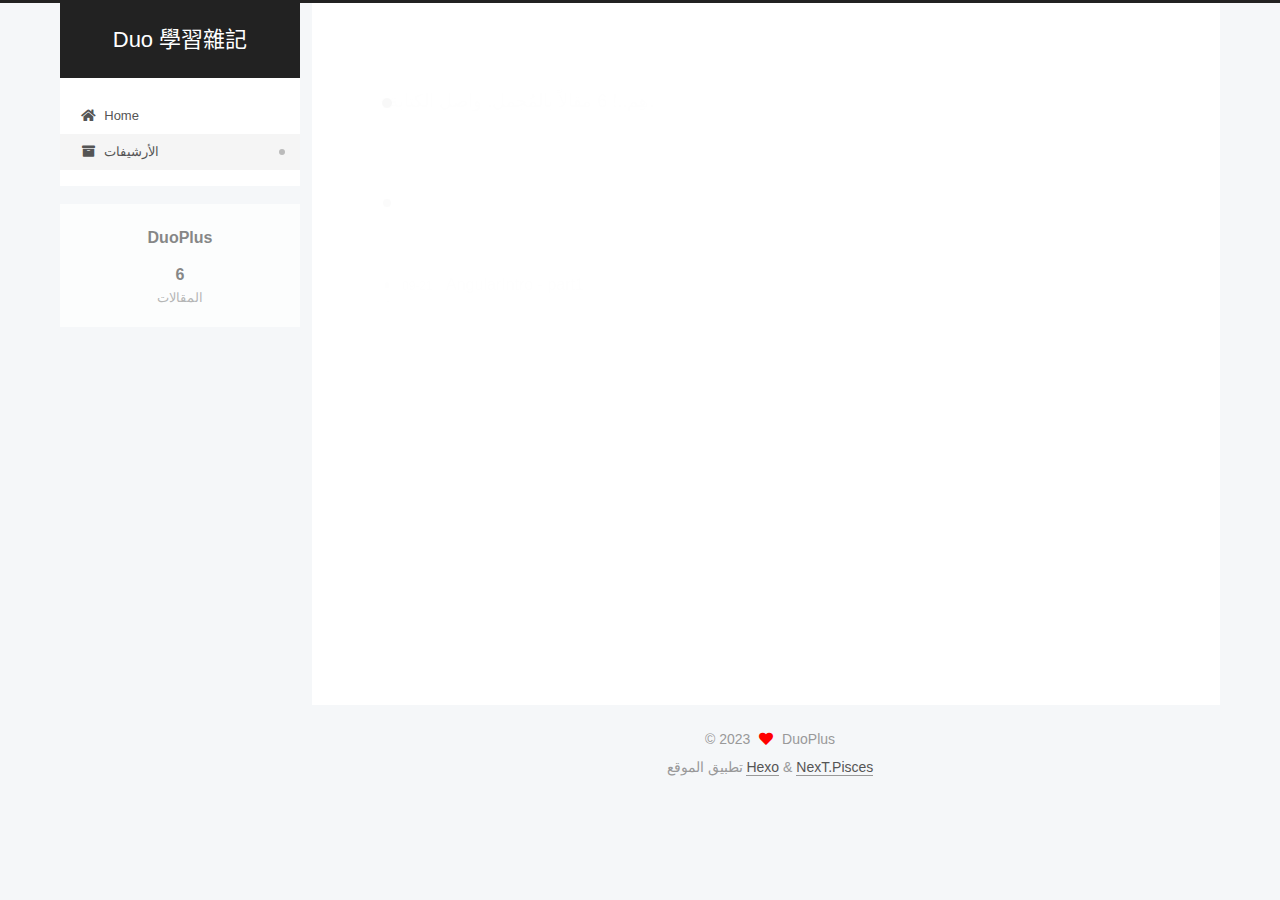
<file: archives/index.html>
<!DOCTYPE html>
<html lang="zh-tw">
<head>
  <meta charset="UTF-8">
<meta name="viewport" content="width=device-width, initial-scale=1, maximum-scale=2">
<meta name="theme-color" content="#222">
<meta name="generator" content="Hexo 6.3.0">
  <link rel="apple-touch-icon" sizes="180x180" href="/images/apple-touch-icon-next.png">
  <link rel="icon" type="image/png" sizes="32x32" href="/images/favicon-32x32-next.png">
  <link rel="icon" type="image/png" sizes="16x16" href="/images/favicon-16x16-next.png">
  <link rel="mask-icon" href="/images/logo.svg" color="#222">

<link rel="stylesheet" href="/css/main.css">


<link rel="stylesheet" href="/lib/font-awesome/css/all.min.css">

<script id="hexo-configurations">
    var NexT = window.NexT || {};
    var CONFIG = {"hostname":"example.com","root":"/","scheme":"Pisces","version":"7.8.0","exturl":false,"sidebar":{"position":"left","display":"post","padding":18,"offset":12,"onmobile":false},"copycode":{"enable":false,"show_result":false,"style":null},"back2top":{"enable":true,"sidebar":false,"scrollpercent":false},"bookmark":{"enable":false,"color":"#222","save":"auto"},"fancybox":false,"mediumzoom":false,"lazyload":false,"pangu":false,"comments":{"style":"tabs","active":null,"storage":true,"lazyload":false,"nav":null},"algolia":{"hits":{"per_page":10},"labels":{"input_placeholder":"Search for Posts","hits_empty":"We didn't find any results for the search: ${query}","hits_stats":"${hits} results found in ${time} ms"}},"localsearch":{"enable":false,"trigger":"auto","top_n_per_article":1,"unescape":false,"preload":false},"motion":{"enable":true,"async":false,"transition":{"post_block":"fadeIn","post_header":"slideDownIn","post_body":"slideDownIn","coll_header":"slideLeftIn","sidebar":"slideUpIn"}}};
  </script>

  <meta property="og:type" content="website">
<meta property="og:title" content="Duo 學習雜記">
<meta property="og:url" content="http://example.com/archives/index.html">
<meta property="og:site_name" content="Duo 學習雜記">
<meta property="og:locale" content="zh_TW">
<meta property="article:author" content="DuoPlus">
<meta name="twitter:card" content="summary">

<link rel="canonical" href="http://example.com/archives/">


<script id="page-configurations">
  // https://hexo.io/docs/variables.html
  CONFIG.page = {
    sidebar: "",
    isHome : false,
    isPost : false,
    lang   : 'zh-tw'
  };
</script>

  <title>الأرشيف | Duo 學習雜記</title>
  






  <noscript>
  <style>
  .use-motion .brand,
  .use-motion .menu-item,
  .sidebar-inner,
  .use-motion .post-block,
  .use-motion .pagination,
  .use-motion .comments,
  .use-motion .post-header,
  .use-motion .post-body,
  .use-motion .collection-header { opacity: initial; }

  .use-motion .site-title,
  .use-motion .site-subtitle {
    opacity: initial;
    top: initial;
  }

  .use-motion .logo-line-before i { left: initial; }
  .use-motion .logo-line-after i { right: initial; }
  </style>
</noscript>

</head>

<body itemscope itemtype="http://schema.org/WebPage">
  <div class="container use-motion">
    <div class="headband"></div>

    <header class="header" itemscope itemtype="http://schema.org/WPHeader">
      <div class="header-inner"><div class="site-brand-container">
  <div class="site-nav-toggle">
    <div class="toggle" aria-label="تشغيل شريط التصفح">
      <span class="toggle-line toggle-line-first"></span>
      <span class="toggle-line toggle-line-middle"></span>
      <span class="toggle-line toggle-line-last"></span>
    </div>
  </div>

  <div class="site-meta">

    <a href="/" class="brand" rel="start">
      <span class="logo-line-before"><i></i></span>
      <h1 class="site-title">Duo 學習雜記</h1>
      <span class="logo-line-after"><i></i></span>
    </a>
  </div>

  <div class="site-nav-right">
    <div class="toggle popup-trigger">
    </div>
  </div>
</div>




<nav class="site-nav">
  <ul id="menu" class="main-menu menu">
        <li class="menu-item menu-item-home">

    <a href="/" rel="section"><i class="fa fa-home fa-fw"></i>Home</a>

  </li>
        <li class="menu-item menu-item-archives">

    <a href="/archives/" rel="section"><i class="fa fa-archive fa-fw"></i>الأرشيفات</a>

  </li>
  </ul>
</nav>




</div>
    </header>

    
  <div class="back-to-top">
    <i class="fa fa-arrow-up"></i>
    <span>0%</span>
  </div>


    <main class="main">
      <div class="main-inner">
        <div class="content-wrap">
          

          <div class="content archive">
            

  
  
  
  <div class="post-block">
    <div class="posts-collapse">
      <div class="collection-title">
        <span class="collection-header">هِم..! 6 مقالاً بالمُجمل. واصل الكتابة.</span>
      </div>

      
    <div class="collection-year">
      <span class="collection-header">2023</span>
    </div>

  <article itemscope itemtype="http://schema.org/Article">
    <header class="post-header">

      <div class="post-meta">
        <time itemprop="dateCreated"
              datetime="2023-09-21T11:14:48+08:00"
              content="2023-09-21">
          09-21
        </time>
      </div>

      <div class="post-title">
          <a class="post-title-link" href="/2023/09/21/AngularIntro-part1/" itemprop="url">
            <span itemprop="name">AngularIntro - part1</span>
          </a>
      </div>

    </header>
  </article>

  <article itemscope itemtype="http://schema.org/Article">
    <header class="post-header">

      <div class="post-meta">
        <time itemprop="dateCreated"
              datetime="2023-09-19T11:00:58+08:00"
              content="2023-09-19">
          09-19
        </time>
      </div>

      <div class="post-title">
          <a class="post-title-link" href="/2023/09/19/AngularRouting-part3/" itemprop="url">
            <span itemprop="name">AngularRouting - part3</span>
          </a>
      </div>

    </header>
  </article>

  <article itemscope itemtype="http://schema.org/Article">
    <header class="post-header">

      <div class="post-meta">
        <time itemprop="dateCreated"
              datetime="2023-09-14T11:01:25+08:00"
              content="2023-09-14">
          09-14
        </time>
      </div>

      <div class="post-title">
          <a class="post-title-link" href="/2023/09/14/AngularRouting-part2/" itemprop="url">
            <span itemprop="name">AngularRouting - part2</span>
          </a>
      </div>

    </header>
  </article>

  <article itemscope itemtype="http://schema.org/Article">
    <header class="post-header">

      <div class="post-meta">
        <time itemprop="dateCreated"
              datetime="2023-09-11T17:14:47+08:00"
              content="2023-09-11">
          09-11
        </time>
      </div>

      <div class="post-title">
          <a class="post-title-link" href="/2023/09/11/AngularRouting/" itemprop="url">
            <span itemprop="name">AngularRouting - part1</span>
          </a>
      </div>

    </header>
  </article>

  <article itemscope itemtype="http://schema.org/Article">
    <header class="post-header">

      <div class="post-meta">
        <time itemprop="dateCreated"
              datetime="2023-09-08T09:25:05+08:00"
              content="2023-09-08">
          09-08
        </time>
      </div>

      <div class="post-title">
          <a class="post-title-link" href="/2023/09/08/AngularMaterial/" itemprop="url">
            <span itemprop="name">AngularMaterial</span>
          </a>
      </div>

    </header>
  </article>

  <article itemscope itemtype="http://schema.org/Article">
    <header class="post-header">

      <div class="post-meta">
        <time itemprop="dateCreated"
              datetime="2023-09-07T13:35:32+08:00"
              content="2023-09-07">
          09-07
        </time>
      </div>

      <div class="post-title">
          <a class="post-title-link" href="/2023/09/07/test/" itemprop="url">
            <span itemprop="name">test</span>
          </a>
      </div>

    </header>
  </article>


    </div>
  </div>
  
  
  

  



          </div>
          

<script>
  window.addEventListener('tabs:register', () => {
    let { activeClass } = CONFIG.comments;
    if (CONFIG.comments.storage) {
      activeClass = localStorage.getItem('comments_active') || activeClass;
    }
    if (activeClass) {
      let activeTab = document.querySelector(`a[href="#comment-${activeClass}"]`);
      if (activeTab) {
        activeTab.click();
      }
    }
  });
  if (CONFIG.comments.storage) {
    window.addEventListener('tabs:click', event => {
      if (!event.target.matches('.tabs-comment .tab-content .tab-pane')) return;
      let commentClass = event.target.classList[1];
      localStorage.setItem('comments_active', commentClass);
    });
  }
</script>

        </div>
          
  
  <div class="toggle sidebar-toggle">
    <span class="toggle-line toggle-line-first"></span>
    <span class="toggle-line toggle-line-middle"></span>
    <span class="toggle-line toggle-line-last"></span>
  </div>

  <aside class="sidebar">
    <div class="sidebar-inner">

      <ul class="sidebar-nav motion-element">
        <li class="sidebar-nav-toc">
          المحتويات
        </li>
        <li class="sidebar-nav-overview">
          عام
        </li>
      </ul>

      <!--noindex-->
      <div class="post-toc-wrap sidebar-panel">
      </div>
      <!--/noindex-->

      <div class="site-overview-wrap sidebar-panel">
        <div class="site-author motion-element" itemprop="author" itemscope itemtype="http://schema.org/Person">
  <p class="site-author-name" itemprop="name">DuoPlus</p>
  <div class="site-description" itemprop="description"></div>
</div>
<div class="site-state-wrap motion-element">
  <nav class="site-state">
      <div class="site-state-item site-state-posts">
          <a href="/archives/">
        
          <span class="site-state-item-count">6</span>
          <span class="site-state-item-name">المقالات</span>
        </a>
      </div>
  </nav>
</div>



      </div>

    </div>
  </aside>
  <div id="sidebar-dimmer"></div>


      </div>
    </main>

    <footer class="footer">
      <div class="footer-inner">
        

        

<div class="copyright">
  
  &copy; 
  <span itemprop="copyrightYear">2023</span>
  <span class="with-love">
    <i class="fa fa-heart"></i>
  </span>
  <span class="author" itemprop="copyrightHolder">DuoPlus</span>
</div>
  <div class="powered-by">تطبيق الموقع <a href="https://hexo.io/" class="theme-link" rel="noopener" target="_blank">Hexo</a> & <a href="https://pisces.theme-next.org/" class="theme-link" rel="noopener" target="_blank">NexT.Pisces</a>
  </div>

        








      </div>
    </footer>
  </div>

  
  <script src="/lib/anime.min.js"></script>
  <script src="/lib/velocity/velocity.min.js"></script>
  <script src="/lib/velocity/velocity.ui.min.js"></script>

<script src="/js/utils.js"></script>

<script src="/js/motion.js"></script>


<script src="/js/schemes/pisces.js"></script>


<script src="/js/next-boot.js"></script>




  















  

  

</body>
</html>
</file>
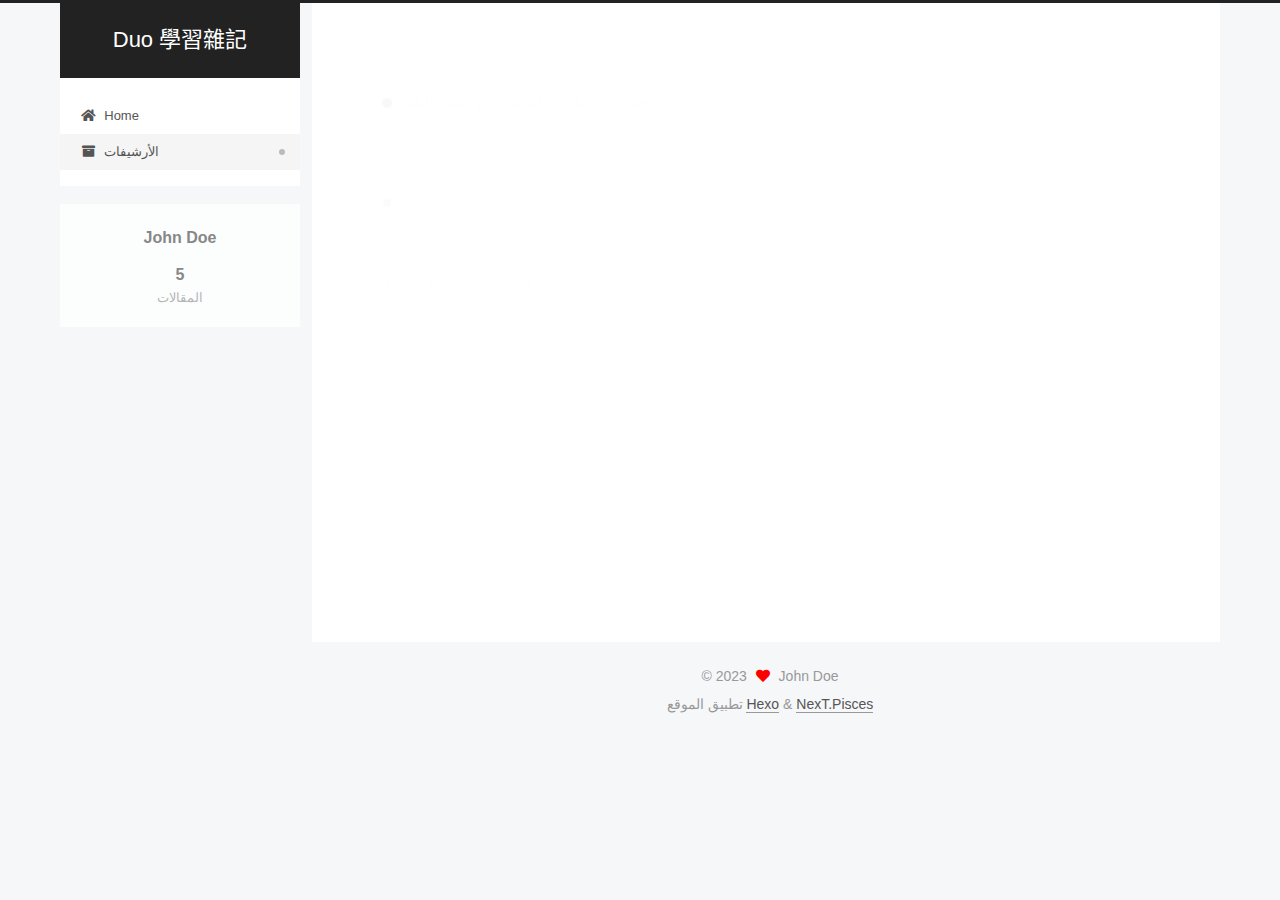
<file: archives/2023/index.html>
<!DOCTYPE html>
<html lang="zh-tw">
<head>
  <meta charset="UTF-8">
<meta name="viewport" content="width=device-width, initial-scale=1, maximum-scale=2">
<meta name="theme-color" content="#222">
<meta name="generator" content="Hexo 6.3.0">
  <link rel="apple-touch-icon" sizes="180x180" href="/images/apple-touch-icon-next.png">
  <link rel="icon" type="image/png" sizes="32x32" href="/images/favicon-32x32-next.png">
  <link rel="icon" type="image/png" sizes="16x16" href="/images/favicon-16x16-next.png">
  <link rel="mask-icon" href="/images/logo.svg" color="#222">

<link rel="stylesheet" href="/css/main.css">


<link rel="stylesheet" href="/lib/font-awesome/css/all.min.css">

<script id="hexo-configurations">
    var NexT = window.NexT || {};
    var CONFIG = {"hostname":"example.com","root":"/","scheme":"Pisces","version":"7.8.0","exturl":false,"sidebar":{"position":"left","display":"post","padding":18,"offset":12,"onmobile":false},"copycode":{"enable":false,"show_result":false,"style":null},"back2top":{"enable":true,"sidebar":false,"scrollpercent":false},"bookmark":{"enable":false,"color":"#222","save":"auto"},"fancybox":false,"mediumzoom":false,"lazyload":false,"pangu":false,"comments":{"style":"tabs","active":null,"storage":true,"lazyload":false,"nav":null},"algolia":{"hits":{"per_page":10},"labels":{"input_placeholder":"Search for Posts","hits_empty":"We didn't find any results for the search: ${query}","hits_stats":"${hits} results found in ${time} ms"}},"localsearch":{"enable":false,"trigger":"auto","top_n_per_article":1,"unescape":false,"preload":false},"motion":{"enable":true,"async":false,"transition":{"post_block":"fadeIn","post_header":"slideDownIn","post_body":"slideDownIn","coll_header":"slideLeftIn","sidebar":"slideUpIn"}}};
  </script>

  <meta property="og:type" content="website">
<meta property="og:title" content="Duo 學習雜記">
<meta property="og:url" content="http://example.com/archives/2023/index.html">
<meta property="og:site_name" content="Duo 學習雜記">
<meta property="og:locale" content="zh_TW">
<meta property="article:author" content="John Doe">
<meta name="twitter:card" content="summary">

<link rel="canonical" href="http://example.com/archives/2023/">


<script id="page-configurations">
  // https://hexo.io/docs/variables.html
  CONFIG.page = {
    sidebar: "",
    isHome : false,
    isPost : false,
    lang   : 'zh-tw'
  };
</script>

  <title>الأرشيف | Duo 學習雜記</title>
  






  <noscript>
  <style>
  .use-motion .brand,
  .use-motion .menu-item,
  .sidebar-inner,
  .use-motion .post-block,
  .use-motion .pagination,
  .use-motion .comments,
  .use-motion .post-header,
  .use-motion .post-body,
  .use-motion .collection-header { opacity: initial; }

  .use-motion .site-title,
  .use-motion .site-subtitle {
    opacity: initial;
    top: initial;
  }

  .use-motion .logo-line-before i { left: initial; }
  .use-motion .logo-line-after i { right: initial; }
  </style>
</noscript>

</head>

<body itemscope itemtype="http://schema.org/WebPage">
  <div class="container use-motion">
    <div class="headband"></div>

    <header class="header" itemscope itemtype="http://schema.org/WPHeader">
      <div class="header-inner"><div class="site-brand-container">
  <div class="site-nav-toggle">
    <div class="toggle" aria-label="تشغيل شريط التصفح">
      <span class="toggle-line toggle-line-first"></span>
      <span class="toggle-line toggle-line-middle"></span>
      <span class="toggle-line toggle-line-last"></span>
    </div>
  </div>

  <div class="site-meta">

    <a href="/" class="brand" rel="start">
      <span class="logo-line-before"><i></i></span>
      <h1 class="site-title">Duo 學習雜記</h1>
      <span class="logo-line-after"><i></i></span>
    </a>
  </div>

  <div class="site-nav-right">
    <div class="toggle popup-trigger">
    </div>
  </div>
</div>




<nav class="site-nav">
  <ul id="menu" class="main-menu menu">
        <li class="menu-item menu-item-home">

    <a href="/" rel="section"><i class="fa fa-home fa-fw"></i>Home</a>

  </li>
        <li class="menu-item menu-item-archives">

    <a href="/archives/" rel="section"><i class="fa fa-archive fa-fw"></i>الأرشيفات</a>

  </li>
  </ul>
</nav>




</div>
    </header>

    
  <div class="back-to-top">
    <i class="fa fa-arrow-up"></i>
    <span>0%</span>
  </div>


    <main class="main">
      <div class="main-inner">
        <div class="content-wrap">
          

          <div class="content archive">
            

  
  
  
  <div class="post-block">
    <div class="posts-collapse">
      <div class="collection-title">
        <span class="collection-header">هِم..! 5 مقالاً بالمُجمل. واصل الكتابة.</span>
      </div>

      
    <div class="collection-year">
      <span class="collection-header">2023</span>
    </div>

  <article itemscope itemtype="http://schema.org/Article">
    <header class="post-header">

      <div class="post-meta">
        <time itemprop="dateCreated"
              datetime="2023-09-19T11:00:58+08:00"
              content="2023-09-19">
          09-19
        </time>
      </div>

      <div class="post-title">
          <a class="post-title-link" href="/2023/09/19/AngularRouting-part3/" itemprop="url">
            <span itemprop="name">AngularRouting - part3</span>
          </a>
      </div>

    </header>
  </article>

  <article itemscope itemtype="http://schema.org/Article">
    <header class="post-header">

      <div class="post-meta">
        <time itemprop="dateCreated"
              datetime="2023-09-14T11:01:25+08:00"
              content="2023-09-14">
          09-14
        </time>
      </div>

      <div class="post-title">
          <a class="post-title-link" href="/2023/09/14/AngularRouting-part2/" itemprop="url">
            <span itemprop="name">AngularRouting - part2</span>
          </a>
      </div>

    </header>
  </article>

  <article itemscope itemtype="http://schema.org/Article">
    <header class="post-header">

      <div class="post-meta">
        <time itemprop="dateCreated"
              datetime="2023-09-11T17:14:47+08:00"
              content="2023-09-11">
          09-11
        </time>
      </div>

      <div class="post-title">
          <a class="post-title-link" href="/2023/09/11/AngularRouting/" itemprop="url">
            <span itemprop="name">AngularRouting - part1</span>
          </a>
      </div>

    </header>
  </article>

  <article itemscope itemtype="http://schema.org/Article">
    <header class="post-header">

      <div class="post-meta">
        <time itemprop="dateCreated"
              datetime="2023-09-08T09:25:05+08:00"
              content="2023-09-08">
          09-08
        </time>
      </div>

      <div class="post-title">
          <a class="post-title-link" href="/2023/09/08/AngularMaterial/" itemprop="url">
            <span itemprop="name">AngularMaterial</span>
          </a>
      </div>

    </header>
  </article>

  <article itemscope itemtype="http://schema.org/Article">
    <header class="post-header">

      <div class="post-meta">
        <time itemprop="dateCreated"
              datetime="2023-09-07T13:35:32+08:00"
              content="2023-09-07">
          09-07
        </time>
      </div>

      <div class="post-title">
          <a class="post-title-link" href="/2023/09/07/test/" itemprop="url">
            <span itemprop="name">test</span>
          </a>
      </div>

    </header>
  </article>


    </div>
  </div>
  
  
  

  



          </div>
          

<script>
  window.addEventListener('tabs:register', () => {
    let { activeClass } = CONFIG.comments;
    if (CONFIG.comments.storage) {
      activeClass = localStorage.getItem('comments_active') || activeClass;
    }
    if (activeClass) {
      let activeTab = document.querySelector(`a[href="#comment-${activeClass}"]`);
      if (activeTab) {
        activeTab.click();
      }
    }
  });
  if (CONFIG.comments.storage) {
    window.addEventListener('tabs:click', event => {
      if (!event.target.matches('.tabs-comment .tab-content .tab-pane')) return;
      let commentClass = event.target.classList[1];
      localStorage.setItem('comments_active', commentClass);
    });
  }
</script>

        </div>
          
  
  <div class="toggle sidebar-toggle">
    <span class="toggle-line toggle-line-first"></span>
    <span class="toggle-line toggle-line-middle"></span>
    <span class="toggle-line toggle-line-last"></span>
  </div>

  <aside class="sidebar">
    <div class="sidebar-inner">

      <ul class="sidebar-nav motion-element">
        <li class="sidebar-nav-toc">
          المحتويات
        </li>
        <li class="sidebar-nav-overview">
          عام
        </li>
      </ul>

      <!--noindex-->
      <div class="post-toc-wrap sidebar-panel">
      </div>
      <!--/noindex-->

      <div class="site-overview-wrap sidebar-panel">
        <div class="site-author motion-element" itemprop="author" itemscope itemtype="http://schema.org/Person">
  <p class="site-author-name" itemprop="name">John Doe</p>
  <div class="site-description" itemprop="description"></div>
</div>
<div class="site-state-wrap motion-element">
  <nav class="site-state">
      <div class="site-state-item site-state-posts">
          <a href="/archives/">
        
          <span class="site-state-item-count">5</span>
          <span class="site-state-item-name">المقالات</span>
        </a>
      </div>
  </nav>
</div>



      </div>

    </div>
  </aside>
  <div id="sidebar-dimmer"></div>


      </div>
    </main>

    <footer class="footer">
      <div class="footer-inner">
        

        

<div class="copyright">
  
  &copy; 
  <span itemprop="copyrightYear">2023</span>
  <span class="with-love">
    <i class="fa fa-heart"></i>
  </span>
  <span class="author" itemprop="copyrightHolder">John Doe</span>
</div>
  <div class="powered-by">تطبيق الموقع <a href="https://hexo.io/" class="theme-link" rel="noopener" target="_blank">Hexo</a> & <a href="https://pisces.theme-next.org/" class="theme-link" rel="noopener" target="_blank">NexT.Pisces</a>
  </div>

        








      </div>
    </footer>
  </div>

  
  <script src="/lib/anime.min.js"></script>
  <script src="/lib/velocity/velocity.min.js"></script>
  <script src="/lib/velocity/velocity.ui.min.js"></script>

<script src="/js/utils.js"></script>

<script src="/js/motion.js"></script>


<script src="/js/schemes/pisces.js"></script>


<script src="/js/next-boot.js"></script>




  















  

  

</body>
</html>
</file>
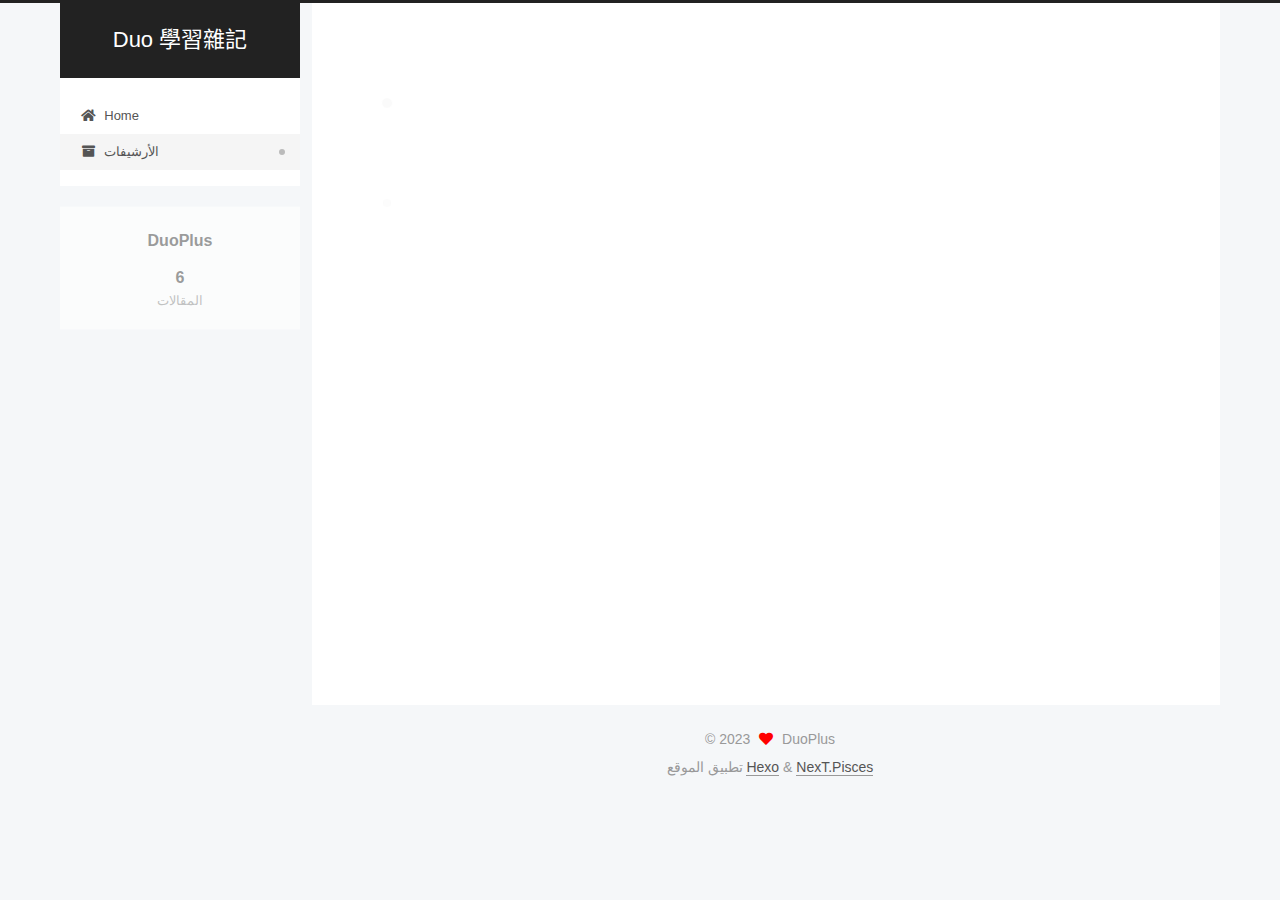
<file: archives/2023/09/index.html>
<!DOCTYPE html>
<html lang="zh-tw">
<head>
  <meta charset="UTF-8">
<meta name="viewport" content="width=device-width, initial-scale=1, maximum-scale=2">
<meta name="theme-color" content="#222">
<meta name="generator" content="Hexo 6.3.0">
  <link rel="apple-touch-icon" sizes="180x180" href="/images/apple-touch-icon-next.png">
  <link rel="icon" type="image/png" sizes="32x32" href="/images/favicon-32x32-next.png">
  <link rel="icon" type="image/png" sizes="16x16" href="/images/favicon-16x16-next.png">
  <link rel="mask-icon" href="/images/logo.svg" color="#222">

<link rel="stylesheet" href="/css/main.css">


<link rel="stylesheet" href="/lib/font-awesome/css/all.min.css">

<script id="hexo-configurations">
    var NexT = window.NexT || {};
    var CONFIG = {"hostname":"example.com","root":"/","scheme":"Pisces","version":"7.8.0","exturl":false,"sidebar":{"position":"left","display":"post","padding":18,"offset":12,"onmobile":false},"copycode":{"enable":false,"show_result":false,"style":null},"back2top":{"enable":true,"sidebar":false,"scrollpercent":false},"bookmark":{"enable":false,"color":"#222","save":"auto"},"fancybox":false,"mediumzoom":false,"lazyload":false,"pangu":false,"comments":{"style":"tabs","active":null,"storage":true,"lazyload":false,"nav":null},"algolia":{"hits":{"per_page":10},"labels":{"input_placeholder":"Search for Posts","hits_empty":"We didn't find any results for the search: ${query}","hits_stats":"${hits} results found in ${time} ms"}},"localsearch":{"enable":false,"trigger":"auto","top_n_per_article":1,"unescape":false,"preload":false},"motion":{"enable":true,"async":false,"transition":{"post_block":"fadeIn","post_header":"slideDownIn","post_body":"slideDownIn","coll_header":"slideLeftIn","sidebar":"slideUpIn"}}};
  </script>

  <meta property="og:type" content="website">
<meta property="og:title" content="Duo 學習雜記">
<meta property="og:url" content="http://example.com/archives/2023/09/index.html">
<meta property="og:site_name" content="Duo 學習雜記">
<meta property="og:locale" content="zh_TW">
<meta property="article:author" content="DuoPlus">
<meta name="twitter:card" content="summary">

<link rel="canonical" href="http://example.com/archives/2023/09/">


<script id="page-configurations">
  // https://hexo.io/docs/variables.html
  CONFIG.page = {
    sidebar: "",
    isHome : false,
    isPost : false,
    lang   : 'zh-tw'
  };
</script>

  <title>الأرشيف | Duo 學習雜記</title>
  






  <noscript>
  <style>
  .use-motion .brand,
  .use-motion .menu-item,
  .sidebar-inner,
  .use-motion .post-block,
  .use-motion .pagination,
  .use-motion .comments,
  .use-motion .post-header,
  .use-motion .post-body,
  .use-motion .collection-header { opacity: initial; }

  .use-motion .site-title,
  .use-motion .site-subtitle {
    opacity: initial;
    top: initial;
  }

  .use-motion .logo-line-before i { left: initial; }
  .use-motion .logo-line-after i { right: initial; }
  </style>
</noscript>

</head>

<body itemscope itemtype="http://schema.org/WebPage">
  <div class="container use-motion">
    <div class="headband"></div>

    <header class="header" itemscope itemtype="http://schema.org/WPHeader">
      <div class="header-inner"><div class="site-brand-container">
  <div class="site-nav-toggle">
    <div class="toggle" aria-label="تشغيل شريط التصفح">
      <span class="toggle-line toggle-line-first"></span>
      <span class="toggle-line toggle-line-middle"></span>
      <span class="toggle-line toggle-line-last"></span>
    </div>
  </div>

  <div class="site-meta">

    <a href="/" class="brand" rel="start">
      <span class="logo-line-before"><i></i></span>
      <h1 class="site-title">Duo 學習雜記</h1>
      <span class="logo-line-after"><i></i></span>
    </a>
  </div>

  <div class="site-nav-right">
    <div class="toggle popup-trigger">
    </div>
  </div>
</div>




<nav class="site-nav">
  <ul id="menu" class="main-menu menu">
        <li class="menu-item menu-item-home">

    <a href="/" rel="section"><i class="fa fa-home fa-fw"></i>Home</a>

  </li>
        <li class="menu-item menu-item-archives">

    <a href="/archives/" rel="section"><i class="fa fa-archive fa-fw"></i>الأرشيفات</a>

  </li>
  </ul>
</nav>




</div>
    </header>

    
  <div class="back-to-top">
    <i class="fa fa-arrow-up"></i>
    <span>0%</span>
  </div>


    <main class="main">
      <div class="main-inner">
        <div class="content-wrap">
          

          <div class="content archive">
            

  
  
  
  <div class="post-block">
    <div class="posts-collapse">
      <div class="collection-title">
        <span class="collection-header">هِم..! 6 مقالاً بالمُجمل. واصل الكتابة.</span>
      </div>

      
    <div class="collection-year">
      <span class="collection-header">2023</span>
    </div>

  <article itemscope itemtype="http://schema.org/Article">
    <header class="post-header">

      <div class="post-meta">
        <time itemprop="dateCreated"
              datetime="2023-09-21T11:14:48+08:00"
              content="2023-09-21">
          09-21
        </time>
      </div>

      <div class="post-title">
          <a class="post-title-link" href="/2023/09/21/AngularIntro-part1/" itemprop="url">
            <span itemprop="name">AngularIntro - part1</span>
          </a>
      </div>

    </header>
  </article>

  <article itemscope itemtype="http://schema.org/Article">
    <header class="post-header">

      <div class="post-meta">
        <time itemprop="dateCreated"
              datetime="2023-09-19T11:00:58+08:00"
              content="2023-09-19">
          09-19
        </time>
      </div>

      <div class="post-title">
          <a class="post-title-link" href="/2023/09/19/AngularRouting-part3/" itemprop="url">
            <span itemprop="name">AngularRouting - part3</span>
          </a>
      </div>

    </header>
  </article>

  <article itemscope itemtype="http://schema.org/Article">
    <header class="post-header">

      <div class="post-meta">
        <time itemprop="dateCreated"
              datetime="2023-09-14T11:01:25+08:00"
              content="2023-09-14">
          09-14
        </time>
      </div>

      <div class="post-title">
          <a class="post-title-link" href="/2023/09/14/AngularRouting-part2/" itemprop="url">
            <span itemprop="name">AngularRouting - part2</span>
          </a>
      </div>

    </header>
  </article>

  <article itemscope itemtype="http://schema.org/Article">
    <header class="post-header">

      <div class="post-meta">
        <time itemprop="dateCreated"
              datetime="2023-09-11T17:14:47+08:00"
              content="2023-09-11">
          09-11
        </time>
      </div>

      <div class="post-title">
          <a class="post-title-link" href="/2023/09/11/AngularRouting/" itemprop="url">
            <span itemprop="name">AngularRouting - part1</span>
          </a>
      </div>

    </header>
  </article>

  <article itemscope itemtype="http://schema.org/Article">
    <header class="post-header">

      <div class="post-meta">
        <time itemprop="dateCreated"
              datetime="2023-09-08T09:25:05+08:00"
              content="2023-09-08">
          09-08
        </time>
      </div>

      <div class="post-title">
          <a class="post-title-link" href="/2023/09/08/AngularMaterial/" itemprop="url">
            <span itemprop="name">AngularMaterial</span>
          </a>
      </div>

    </header>
  </article>

  <article itemscope itemtype="http://schema.org/Article">
    <header class="post-header">

      <div class="post-meta">
        <time itemprop="dateCreated"
              datetime="2023-09-07T13:35:32+08:00"
              content="2023-09-07">
          09-07
        </time>
      </div>

      <div class="post-title">
          <a class="post-title-link" href="/2023/09/07/test/" itemprop="url">
            <span itemprop="name">test</span>
          </a>
      </div>

    </header>
  </article>


    </div>
  </div>
  
  
  

  



          </div>
          

<script>
  window.addEventListener('tabs:register', () => {
    let { activeClass } = CONFIG.comments;
    if (CONFIG.comments.storage) {
      activeClass = localStorage.getItem('comments_active') || activeClass;
    }
    if (activeClass) {
      let activeTab = document.querySelector(`a[href="#comment-${activeClass}"]`);
      if (activeTab) {
        activeTab.click();
      }
    }
  });
  if (CONFIG.comments.storage) {
    window.addEventListener('tabs:click', event => {
      if (!event.target.matches('.tabs-comment .tab-content .tab-pane')) return;
      let commentClass = event.target.classList[1];
      localStorage.setItem('comments_active', commentClass);
    });
  }
</script>

        </div>
          
  
  <div class="toggle sidebar-toggle">
    <span class="toggle-line toggle-line-first"></span>
    <span class="toggle-line toggle-line-middle"></span>
    <span class="toggle-line toggle-line-last"></span>
  </div>

  <aside class="sidebar">
    <div class="sidebar-inner">

      <ul class="sidebar-nav motion-element">
        <li class="sidebar-nav-toc">
          المحتويات
        </li>
        <li class="sidebar-nav-overview">
          عام
        </li>
      </ul>

      <!--noindex-->
      <div class="post-toc-wrap sidebar-panel">
      </div>
      <!--/noindex-->

      <div class="site-overview-wrap sidebar-panel">
        <div class="site-author motion-element" itemprop="author" itemscope itemtype="http://schema.org/Person">
  <p class="site-author-name" itemprop="name">DuoPlus</p>
  <div class="site-description" itemprop="description"></div>
</div>
<div class="site-state-wrap motion-element">
  <nav class="site-state">
      <div class="site-state-item site-state-posts">
          <a href="/archives/">
        
          <span class="site-state-item-count">6</span>
          <span class="site-state-item-name">المقالات</span>
        </a>
      </div>
  </nav>
</div>



      </div>

    </div>
  </aside>
  <div id="sidebar-dimmer"></div>


      </div>
    </main>

    <footer class="footer">
      <div class="footer-inner">
        

        

<div class="copyright">
  
  &copy; 
  <span itemprop="copyrightYear">2023</span>
  <span class="with-love">
    <i class="fa fa-heart"></i>
  </span>
  <span class="author" itemprop="copyrightHolder">DuoPlus</span>
</div>
  <div class="powered-by">تطبيق الموقع <a href="https://hexo.io/" class="theme-link" rel="noopener" target="_blank">Hexo</a> & <a href="https://pisces.theme-next.org/" class="theme-link" rel="noopener" target="_blank">NexT.Pisces</a>
  </div>

        








      </div>
    </footer>
  </div>

  
  <script src="/lib/anime.min.js"></script>
  <script src="/lib/velocity/velocity.min.js"></script>
  <script src="/lib/velocity/velocity.ui.min.js"></script>

<script src="/js/utils.js"></script>

<script src="/js/motion.js"></script>


<script src="/js/schemes/pisces.js"></script>


<script src="/js/next-boot.js"></script>




  















  

  

</body>
</html>
</file>
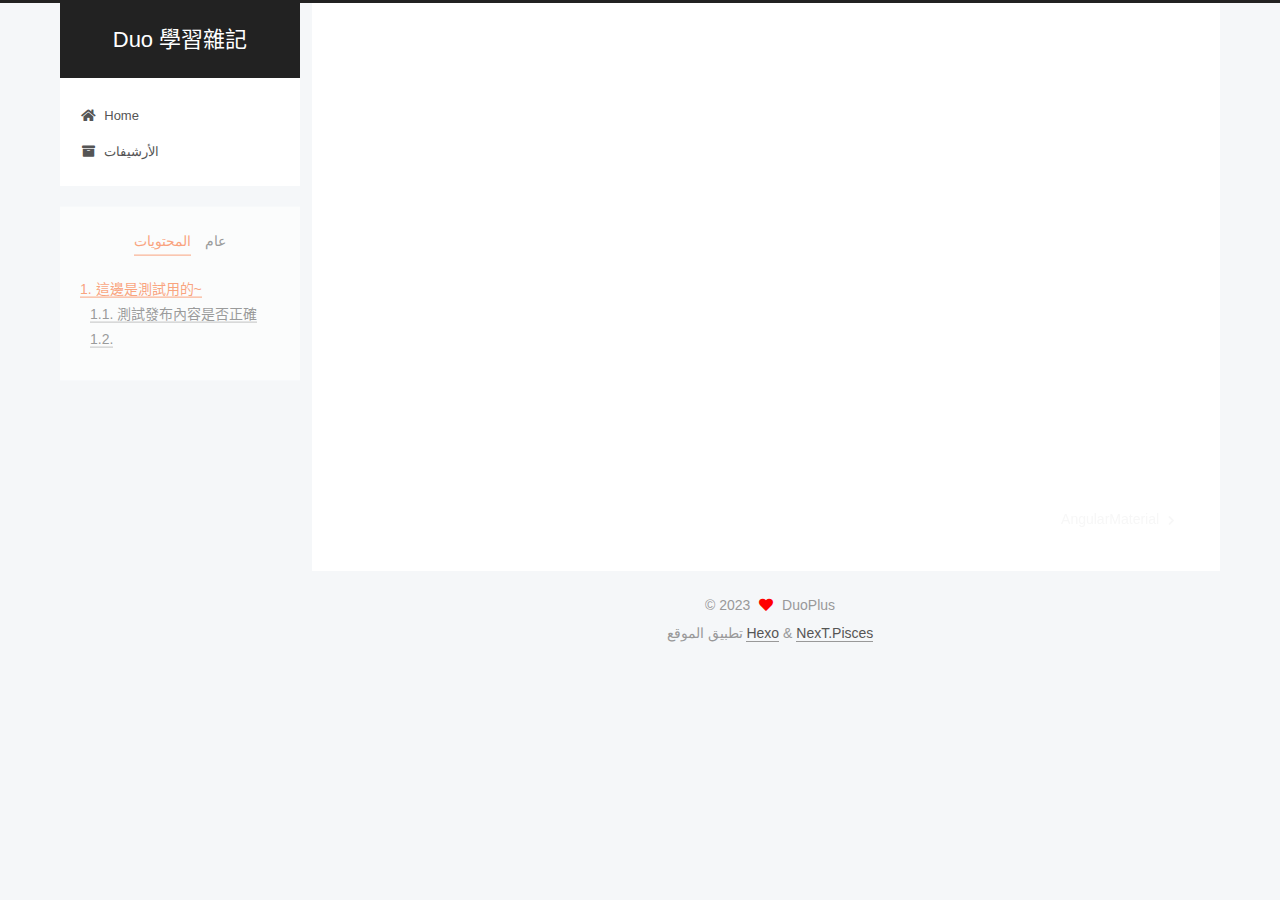
<file: 2023/09/07/test/index.html>
<!DOCTYPE html>
<html lang="zh-tw">
<head>
  <meta charset="UTF-8">
<meta name="viewport" content="width=device-width, initial-scale=1, maximum-scale=2">
<meta name="theme-color" content="#222">
<meta name="generator" content="Hexo 6.3.0">
  <link rel="apple-touch-icon" sizes="180x180" href="/images/apple-touch-icon-next.png">
  <link rel="icon" type="image/png" sizes="32x32" href="/images/favicon-32x32-next.png">
  <link rel="icon" type="image/png" sizes="16x16" href="/images/favicon-16x16-next.png">
  <link rel="mask-icon" href="/images/logo.svg" color="#222">

<link rel="stylesheet" href="/css/main.css">


<link rel="stylesheet" href="/lib/font-awesome/css/all.min.css">

<script id="hexo-configurations">
    var NexT = window.NexT || {};
    var CONFIG = {"hostname":"example.com","root":"/","scheme":"Pisces","version":"7.8.0","exturl":false,"sidebar":{"position":"left","display":"post","padding":18,"offset":12,"onmobile":false},"copycode":{"enable":false,"show_result":false,"style":null},"back2top":{"enable":true,"sidebar":false,"scrollpercent":false},"bookmark":{"enable":false,"color":"#222","save":"auto"},"fancybox":false,"mediumzoom":false,"lazyload":false,"pangu":false,"comments":{"style":"tabs","active":null,"storage":true,"lazyload":false,"nav":null},"algolia":{"hits":{"per_page":10},"labels":{"input_placeholder":"Search for Posts","hits_empty":"We didn't find any results for the search: ${query}","hits_stats":"${hits} results found in ${time} ms"}},"localsearch":{"enable":false,"trigger":"auto","top_n_per_article":1,"unescape":false,"preload":false},"motion":{"enable":true,"async":false,"transition":{"post_block":"fadeIn","post_header":"slideDownIn","post_body":"slideDownIn","coll_header":"slideLeftIn","sidebar":"slideUpIn"}}};
  </script>

  <meta name="description" content="這邊是測試用的~測試發布內容是否正確hexo 版本 套用 Next 發佈到github上，參考網站[https:&#x2F;&#x2F;medium.com&#x2F;@bebebobohaha&#x2F;%E4%BD%BF%E7%94%A8-hexo-gitpage-%E6%90%AD%E5%BB%BA%E5%80%8B%E4%BA%BA-blog-5c6ed52f23db]">
<meta property="og:type" content="article">
<meta property="og:title" content="test">
<meta property="og:url" content="http://example.com/2023/09/07/test/index.html">
<meta property="og:site_name" content="Duo 學習雜記">
<meta property="og:description" content="這邊是測試用的~測試發布內容是否正確hexo 版本 套用 Next 發佈到github上，參考網站[https:&#x2F;&#x2F;medium.com&#x2F;@bebebobohaha&#x2F;%E4%BD%BF%E7%94%A8-hexo-gitpage-%E6%90%AD%E5%BB%BA%E5%80%8B%E4%BA%BA-blog-5c6ed52f23db]">
<meta property="og:locale" content="zh_TW">
<meta property="article:published_time" content="2023-09-07T05:35:32.000Z">
<meta property="article:modified_time" content="2023-09-08T06:08:33.771Z">
<meta property="article:author" content="DuoPlus">
<meta name="twitter:card" content="summary">

<link rel="canonical" href="http://example.com/2023/09/07/test/">


<script id="page-configurations">
  // https://hexo.io/docs/variables.html
  CONFIG.page = {
    sidebar: "",
    isHome : false,
    isPost : true,
    lang   : 'zh-tw'
  };
</script>

  <title>test | Duo 學習雜記</title>
  






  <noscript>
  <style>
  .use-motion .brand,
  .use-motion .menu-item,
  .sidebar-inner,
  .use-motion .post-block,
  .use-motion .pagination,
  .use-motion .comments,
  .use-motion .post-header,
  .use-motion .post-body,
  .use-motion .collection-header { opacity: initial; }

  .use-motion .site-title,
  .use-motion .site-subtitle {
    opacity: initial;
    top: initial;
  }

  .use-motion .logo-line-before i { left: initial; }
  .use-motion .logo-line-after i { right: initial; }
  </style>
</noscript>

</head>

<body itemscope itemtype="http://schema.org/WebPage">
  <div class="container use-motion">
    <div class="headband"></div>

    <header class="header" itemscope itemtype="http://schema.org/WPHeader">
      <div class="header-inner"><div class="site-brand-container">
  <div class="site-nav-toggle">
    <div class="toggle" aria-label="تشغيل شريط التصفح">
      <span class="toggle-line toggle-line-first"></span>
      <span class="toggle-line toggle-line-middle"></span>
      <span class="toggle-line toggle-line-last"></span>
    </div>
  </div>

  <div class="site-meta">

    <a href="/" class="brand" rel="start">
      <span class="logo-line-before"><i></i></span>
      <h1 class="site-title">Duo 學習雜記</h1>
      <span class="logo-line-after"><i></i></span>
    </a>
  </div>

  <div class="site-nav-right">
    <div class="toggle popup-trigger">
    </div>
  </div>
</div>




<nav class="site-nav">
  <ul id="menu" class="main-menu menu">
        <li class="menu-item menu-item-home">

    <a href="/" rel="section"><i class="fa fa-home fa-fw"></i>Home</a>

  </li>
        <li class="menu-item menu-item-archives">

    <a href="/archives/" rel="section"><i class="fa fa-archive fa-fw"></i>الأرشيفات</a>

  </li>
  </ul>
</nav>




</div>
    </header>

    
  <div class="back-to-top">
    <i class="fa fa-arrow-up"></i>
    <span>0%</span>
  </div>


    <main class="main">
      <div class="main-inner">
        <div class="content-wrap">
          

          <div class="content post posts-expand">
            

    
  
  
  <article itemscope itemtype="http://schema.org/Article" class="post-block" lang="zh-tw">
    <link itemprop="mainEntityOfPage" href="http://example.com/2023/09/07/test/">

    <span hidden itemprop="author" itemscope itemtype="http://schema.org/Person">
      <meta itemprop="image" content="/images/avatar.gif">
      <meta itemprop="name" content="DuoPlus">
      <meta itemprop="description" content="">
    </span>

    <span hidden itemprop="publisher" itemscope itemtype="http://schema.org/Organization">
      <meta itemprop="name" content="Duo 學習雜記">
    </span>
      <header class="post-header">
        <h1 class="post-title" itemprop="name headline">
          test
        </h1>

        <div class="post-meta">
            <span class="post-meta-item">
              <span class="post-meta-item-icon">
                <i class="far fa-calendar"></i>
              </span>
              <span class="post-meta-item-text">نُشر في</span>

              <time title="أُنشأ: 2023-09-07 13:35:32" itemprop="dateCreated datePublished" datetime="2023-09-07T13:35:32+08:00">2023-09-07</time>
            </span>
              <span class="post-meta-item">
                <span class="post-meta-item-icon">
                  <i class="far fa-calendar-check"></i>
                </span>
                <span class="post-meta-item-text">عُدل في</span>
                <time title="عُدل: 2023-09-08 14:08:33" itemprop="dateModified" datetime="2023-09-08T14:08:33+08:00">2023-09-08</time>
              </span>

          

        </div>
      </header>

    
    
    
    <div class="post-body" itemprop="articleBody">

      
        <h2 id="這邊是測試用的"><a href="#這邊是測試用的" class="headerlink" title="這邊是測試用的~"></a>這邊是測試用的~</h2><h3 id="測試發布內容是否正確"><a href="#測試發布內容是否正確" class="headerlink" title="測試發布內容是否正確"></a>測試發布內容是否正確</h3><h3 id=""><a href="#" class="headerlink" title=""></a></h3><p>hexo 版本 套用 Next 發佈到github上，參考網站<br>[<a target="_blank" rel="noopener" href="https://medium.com/@bebebobohaha/%E4%BD%BF%E7%94%A8-hexo-gitpage-%E6%90%AD%E5%BB%BA%E5%80%8B%E4%BA%BA-blog-5c6ed52f23db]">https://medium.com/@bebebobohaha/%E4%BD%BF%E7%94%A8-hexo-gitpage-%E6%90%AD%E5%BB%BA%E5%80%8B%E4%BA%BA-blog-5c6ed52f23db]</a></p>

    </div>

    
    
    

      <footer class="post-footer">

        


        
    <div class="post-nav">
      <div class="post-nav-item"></div>
      <div class="post-nav-item">
    <a href="/2023/09/08/AngularMaterial/" rel="next" title="AngularMaterial">
      AngularMaterial <i class="fa fa-chevron-right"></i>
    </a></div>
    </div>
      </footer>
    
  </article>
  
  
  



          </div>
          

<script>
  window.addEventListener('tabs:register', () => {
    let { activeClass } = CONFIG.comments;
    if (CONFIG.comments.storage) {
      activeClass = localStorage.getItem('comments_active') || activeClass;
    }
    if (activeClass) {
      let activeTab = document.querySelector(`a[href="#comment-${activeClass}"]`);
      if (activeTab) {
        activeTab.click();
      }
    }
  });
  if (CONFIG.comments.storage) {
    window.addEventListener('tabs:click', event => {
      if (!event.target.matches('.tabs-comment .tab-content .tab-pane')) return;
      let commentClass = event.target.classList[1];
      localStorage.setItem('comments_active', commentClass);
    });
  }
</script>

        </div>
          
  
  <div class="toggle sidebar-toggle">
    <span class="toggle-line toggle-line-first"></span>
    <span class="toggle-line toggle-line-middle"></span>
    <span class="toggle-line toggle-line-last"></span>
  </div>

  <aside class="sidebar">
    <div class="sidebar-inner">

      <ul class="sidebar-nav motion-element">
        <li class="sidebar-nav-toc">
          المحتويات
        </li>
        <li class="sidebar-nav-overview">
          عام
        </li>
      </ul>

      <!--noindex-->
      <div class="post-toc-wrap sidebar-panel">
          <div class="post-toc motion-element"><ol class="nav"><li class="nav-item nav-level-2"><a class="nav-link" href="#%E9%80%99%E9%82%8A%E6%98%AF%E6%B8%AC%E8%A9%A6%E7%94%A8%E7%9A%84"><span class="nav-number">1.</span> <span class="nav-text">這邊是測試用的~</span></a><ol class="nav-child"><li class="nav-item nav-level-3"><a class="nav-link" href="#%E6%B8%AC%E8%A9%A6%E7%99%BC%E5%B8%83%E5%85%A7%E5%AE%B9%E6%98%AF%E5%90%A6%E6%AD%A3%E7%A2%BA"><span class="nav-number">1.1.</span> <span class="nav-text">測試發布內容是否正確</span></a></li><li class="nav-item nav-level-3"><a class="nav-link"><span class="nav-number">1.2.</span> <span class="nav-text"></span></a></li></ol></li></ol></div>
      </div>
      <!--/noindex-->

      <div class="site-overview-wrap sidebar-panel">
        <div class="site-author motion-element" itemprop="author" itemscope itemtype="http://schema.org/Person">
  <p class="site-author-name" itemprop="name">DuoPlus</p>
  <div class="site-description" itemprop="description"></div>
</div>
<div class="site-state-wrap motion-element">
  <nav class="site-state">
      <div class="site-state-item site-state-posts">
          <a href="/archives/">
        
          <span class="site-state-item-count">6</span>
          <span class="site-state-item-name">المقالات</span>
        </a>
      </div>
  </nav>
</div>



      </div>

    </div>
  </aside>
  <div id="sidebar-dimmer"></div>


      </div>
    </main>

    <footer class="footer">
      <div class="footer-inner">
        

        

<div class="copyright">
  
  &copy; 
  <span itemprop="copyrightYear">2023</span>
  <span class="with-love">
    <i class="fa fa-heart"></i>
  </span>
  <span class="author" itemprop="copyrightHolder">DuoPlus</span>
</div>
  <div class="powered-by">تطبيق الموقع <a href="https://hexo.io/" class="theme-link" rel="noopener" target="_blank">Hexo</a> & <a href="https://pisces.theme-next.org/" class="theme-link" rel="noopener" target="_blank">NexT.Pisces</a>
  </div>

        








      </div>
    </footer>
  </div>

  
  <script src="/lib/anime.min.js"></script>
  <script src="/lib/velocity/velocity.min.js"></script>
  <script src="/lib/velocity/velocity.ui.min.js"></script>

<script src="/js/utils.js"></script>

<script src="/js/motion.js"></script>


<script src="/js/schemes/pisces.js"></script>


<script src="/js/next-boot.js"></script>




  















  

  

</body>
</html>
</file>
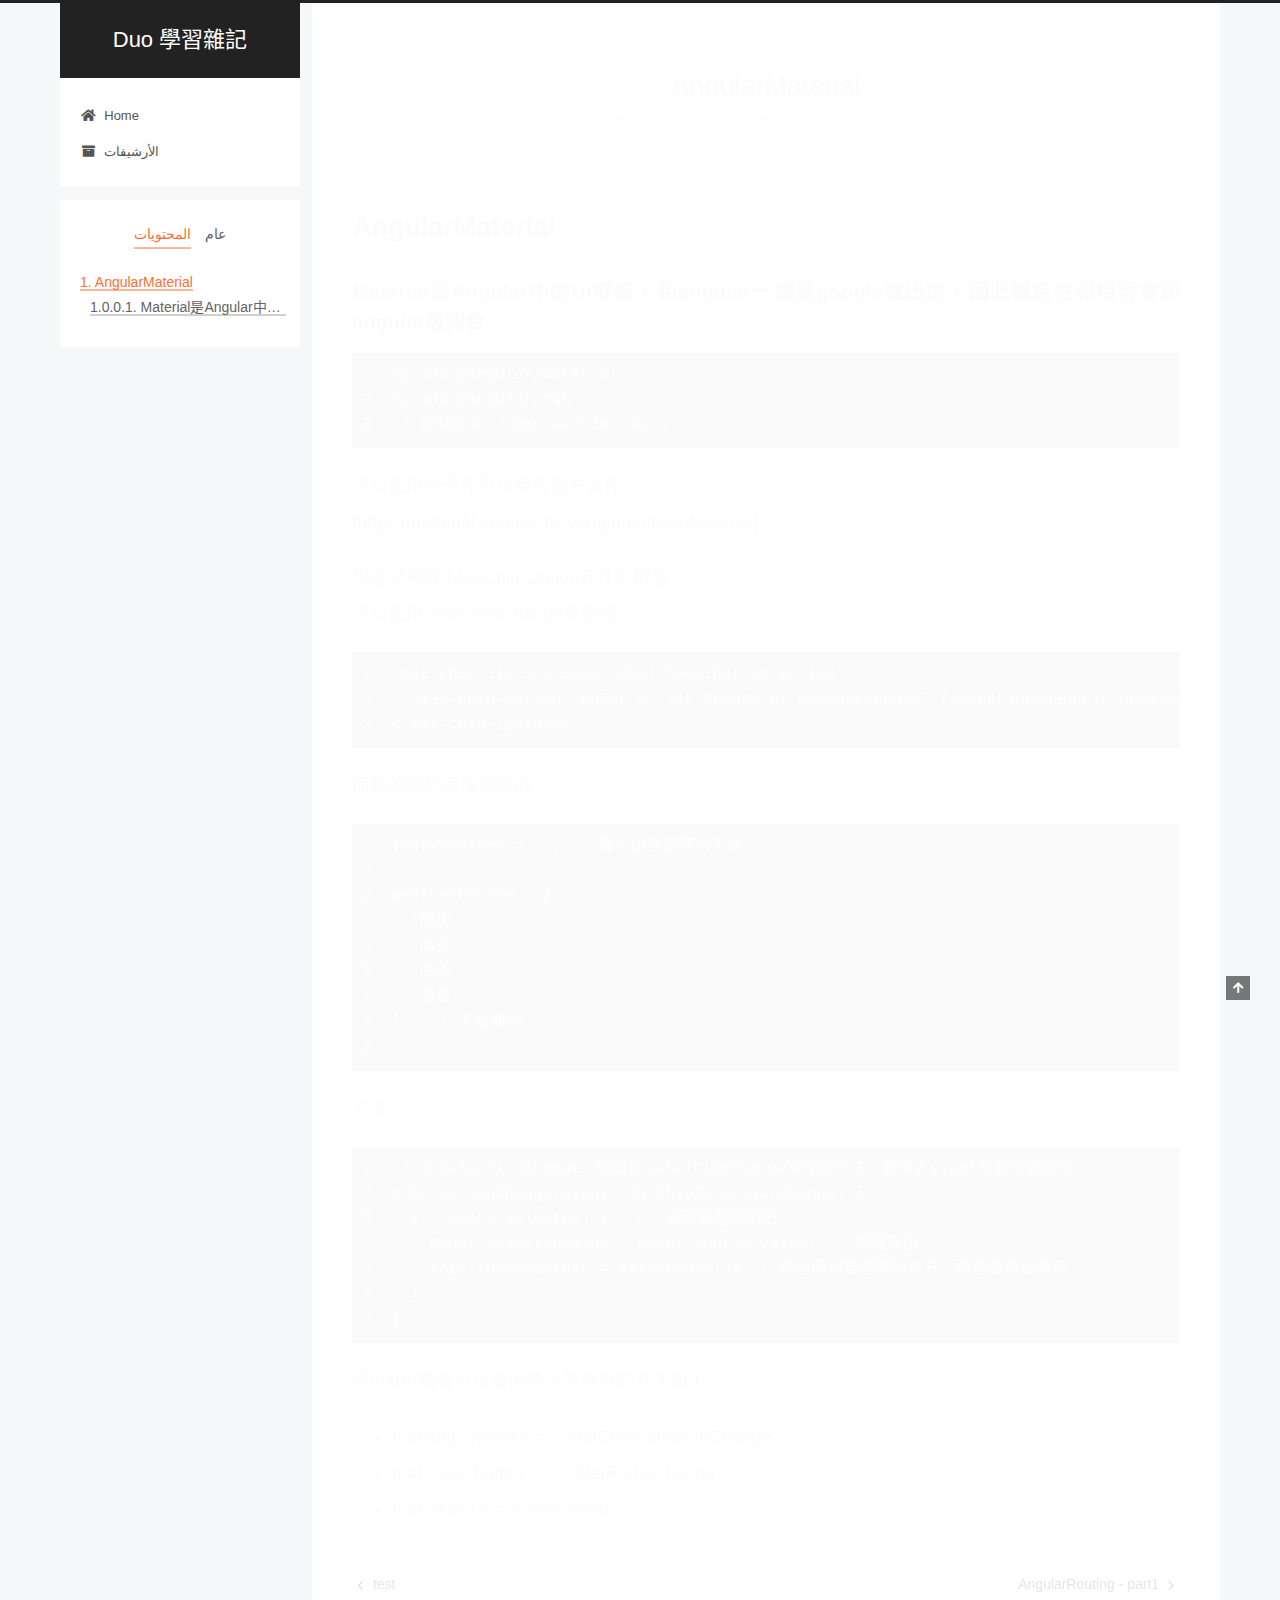
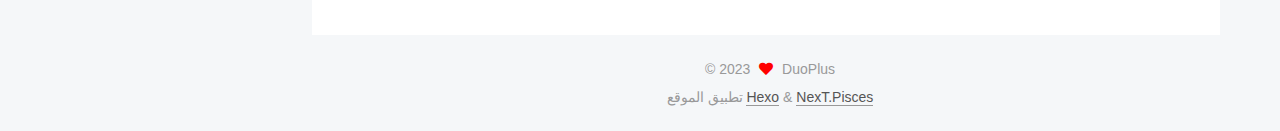
<file: 2023/09/08/AngularMaterial/index.html>
<!DOCTYPE html>
<html lang="zh-tw">
<head>
  <meta charset="UTF-8">
<meta name="viewport" content="width=device-width, initial-scale=1, maximum-scale=2">
<meta name="theme-color" content="#222">
<meta name="generator" content="Hexo 6.3.0">
  <link rel="apple-touch-icon" sizes="180x180" href="/images/apple-touch-icon-next.png">
  <link rel="icon" type="image/png" sizes="32x32" href="/images/favicon-32x32-next.png">
  <link rel="icon" type="image/png" sizes="16x16" href="/images/favicon-16x16-next.png">
  <link rel="mask-icon" href="/images/logo.svg" color="#222">

<link rel="stylesheet" href="/css/main.css">


<link rel="stylesheet" href="/lib/font-awesome/css/all.min.css">

<script id="hexo-configurations">
    var NexT = window.NexT || {};
    var CONFIG = {"hostname":"example.com","root":"/","scheme":"Pisces","version":"7.8.0","exturl":false,"sidebar":{"position":"left","display":"post","padding":18,"offset":12,"onmobile":false},"copycode":{"enable":false,"show_result":false,"style":null},"back2top":{"enable":true,"sidebar":false,"scrollpercent":false},"bookmark":{"enable":false,"color":"#222","save":"auto"},"fancybox":false,"mediumzoom":false,"lazyload":false,"pangu":false,"comments":{"style":"tabs","active":null,"storage":true,"lazyload":false,"nav":null},"algolia":{"hits":{"per_page":10},"labels":{"input_placeholder":"Search for Posts","hits_empty":"We didn't find any results for the search: ${query}","hits_stats":"${hits} results found in ${time} ms"}},"localsearch":{"enable":false,"trigger":"auto","top_n_per_article":1,"unescape":false,"preload":false},"motion":{"enable":true,"async":false,"transition":{"post_block":"fadeIn","post_header":"slideDownIn","post_body":"slideDownIn","coll_header":"slideLeftIn","sidebar":"slideUpIn"}}};
  </script>

  <meta name="description" content="AngularMaterialMaterial是Angular中的UI框架，和angular一樣是google推出的，因此穩定性和相容會和angular最契合123ng add @angular&#x2F;materialng add @angular&#x2F;cdk &#x2F;&#x2F; 安裝CDK (Component Dev Kit)  可以使用的元件可以參考官方文件[https:&#x2F;&#x2F;material.angular.tw&#x2F;">
<meta property="og:type" content="article">
<meta property="og:title" content="AngularMaterial">
<meta property="og:url" content="http://example.com/2023/09/08/AngularMaterial/index.html">
<meta property="og:site_name" content="Duo 學習雜記">
<meta property="og:description" content="AngularMaterialMaterial是Angular中的UI框架，和angular一樣是google推出的，因此穩定性和相容會和angular最契合123ng add @angular&#x2F;materialng add @angular&#x2F;cdk &#x2F;&#x2F; 安裝CDK (Component Dev Kit)  可以使用的元件可以參考官方文件[https:&#x2F;&#x2F;material.angular.tw&#x2F;">
<meta property="og:locale" content="zh_TW">
<meta property="article:published_time" content="2023-09-08T01:25:05.000Z">
<meta property="article:modified_time" content="2023-09-11T02:16:37.377Z">
<meta property="article:author" content="DuoPlus">
<meta name="twitter:card" content="summary">

<link rel="canonical" href="http://example.com/2023/09/08/AngularMaterial/">


<script id="page-configurations">
  // https://hexo.io/docs/variables.html
  CONFIG.page = {
    sidebar: "",
    isHome : false,
    isPost : true,
    lang   : 'zh-tw'
  };
</script>

  <title>AngularMaterial | Duo 學習雜記</title>
  






  <noscript>
  <style>
  .use-motion .brand,
  .use-motion .menu-item,
  .sidebar-inner,
  .use-motion .post-block,
  .use-motion .pagination,
  .use-motion .comments,
  .use-motion .post-header,
  .use-motion .post-body,
  .use-motion .collection-header { opacity: initial; }

  .use-motion .site-title,
  .use-motion .site-subtitle {
    opacity: initial;
    top: initial;
  }

  .use-motion .logo-line-before i { left: initial; }
  .use-motion .logo-line-after i { right: initial; }
  </style>
</noscript>

</head>

<body itemscope itemtype="http://schema.org/WebPage">
  <div class="container use-motion">
    <div class="headband"></div>

    <header class="header" itemscope itemtype="http://schema.org/WPHeader">
      <div class="header-inner"><div class="site-brand-container">
  <div class="site-nav-toggle">
    <div class="toggle" aria-label="تشغيل شريط التصفح">
      <span class="toggle-line toggle-line-first"></span>
      <span class="toggle-line toggle-line-middle"></span>
      <span class="toggle-line toggle-line-last"></span>
    </div>
  </div>

  <div class="site-meta">

    <a href="/" class="brand" rel="start">
      <span class="logo-line-before"><i></i></span>
      <h1 class="site-title">Duo 學習雜記</h1>
      <span class="logo-line-after"><i></i></span>
    </a>
  </div>

  <div class="site-nav-right">
    <div class="toggle popup-trigger">
    </div>
  </div>
</div>




<nav class="site-nav">
  <ul id="menu" class="main-menu menu">
        <li class="menu-item menu-item-home">

    <a href="/" rel="section"><i class="fa fa-home fa-fw"></i>Home</a>

  </li>
        <li class="menu-item menu-item-archives">

    <a href="/archives/" rel="section"><i class="fa fa-archive fa-fw"></i>الأرشيفات</a>

  </li>
  </ul>
</nav>




</div>
    </header>

    
  <div class="back-to-top">
    <i class="fa fa-arrow-up"></i>
    <span>0%</span>
  </div>


    <main class="main">
      <div class="main-inner">
        <div class="content-wrap">
          

          <div class="content post posts-expand">
            

    
  
  
  <article itemscope itemtype="http://schema.org/Article" class="post-block" lang="zh-tw">
    <link itemprop="mainEntityOfPage" href="http://example.com/2023/09/08/AngularMaterial/">

    <span hidden itemprop="author" itemscope itemtype="http://schema.org/Person">
      <meta itemprop="image" content="/images/avatar.gif">
      <meta itemprop="name" content="DuoPlus">
      <meta itemprop="description" content="">
    </span>

    <span hidden itemprop="publisher" itemscope itemtype="http://schema.org/Organization">
      <meta itemprop="name" content="Duo 學習雜記">
    </span>
      <header class="post-header">
        <h1 class="post-title" itemprop="name headline">
          AngularMaterial
        </h1>

        <div class="post-meta">
            <span class="post-meta-item">
              <span class="post-meta-item-icon">
                <i class="far fa-calendar"></i>
              </span>
              <span class="post-meta-item-text">نُشر في</span>

              <time title="أُنشأ: 2023-09-08 09:25:05" itemprop="dateCreated datePublished" datetime="2023-09-08T09:25:05+08:00">2023-09-08</time>
            </span>
              <span class="post-meta-item">
                <span class="post-meta-item-icon">
                  <i class="far fa-calendar-check"></i>
                </span>
                <span class="post-meta-item-text">عُدل في</span>
                <time title="عُدل: 2023-09-11 10:16:37" itemprop="dateModified" datetime="2023-09-11T10:16:37+08:00">2023-09-11</time>
              </span>

          

        </div>
      </header>

    
    
    
    <div class="post-body" itemprop="articleBody">

      
        <h1 id="AngularMaterial"><a href="#AngularMaterial" class="headerlink" title="AngularMaterial"></a>AngularMaterial</h1><h4 id="Material是Angular中的UI框架，和angular一樣是google推出的，因此穩定性和相容會和angular最契合"><a href="#Material是Angular中的UI框架，和angular一樣是google推出的，因此穩定性和相容會和angular最契合" class="headerlink" title="Material是Angular中的UI框架，和angular一樣是google推出的，因此穩定性和相容會和angular最契合"></a>Material是Angular中的UI框架，和angular一樣是google推出的，因此穩定性和相容會和angular最契合</h4><figure class="highlight plaintext"><table><tr><td class="gutter"><pre><span class="line">1</span><br><span class="line">2</span><br><span class="line">3</span><br></pre></td><td class="code"><pre><span class="line">ng add @angular/material</span><br><span class="line">ng add @angular/cdk </span><br><span class="line">// 安裝CDK (Component Dev Kit)</span><br></pre></td></tr></table></figure>

<p>可以使用的元件可以參考官方文件<br>[<a target="_blank" rel="noopener" href="https://material.angular.tw/components/categories]">https://material.angular.tw/components/categories]</a></p>
<p>現在試著從 Mat-Chip-Option元件中取值<br>可以使用 selectionChange來取值</p>
<figure class="highlight plaintext"><table><tr><td class="gutter"><pre><span class="line">1</span><br><span class="line">2</span><br><span class="line">3</span><br></pre></td><td class="code"><pre><span class="line">&lt;mat-chip-listbox aria-label=&quot;weather selection&quot;&gt;</span><br><span class="line">  &lt;mat-chip-option *ngFor = &quot;let Choose of weatherChoose&quot; (selectionChange)=&quot;onSelectionChange($event)&quot;&gt;&#123;&#123; Choose &#125;&#125;&lt;/mat-chip-option&gt;</span><br><span class="line">&lt;/mat-chip-listbox&gt;</span><br></pre></td></tr></table></figure>

<p>而我的陣列是很簡單的</p>
<figure class="highlight plaintext"><table><tr><td class="gutter"><pre><span class="line">1</span><br><span class="line">2</span><br><span class="line">3</span><br><span class="line">4</span><br><span class="line">5</span><br><span class="line">6</span><br><span class="line">7</span><br><span class="line">8</span><br><span class="line">9</span><br></pre></td><td class="code"><pre><span class="line">todayWeather = &#x27;&#x27;; // 顯示出被選擇的天氣</span><br><span class="line"></span><br><span class="line">weatherChoose = [ </span><br><span class="line">  &#x27;陰天&#x27;,</span><br><span class="line">  &#x27;晴天&#x27;,</span><br><span class="line">  &#x27;雨天&#x27;,</span><br><span class="line">  &#x27;強風&#x27;,</span><br><span class="line">];  // 天氣陣列</span><br><span class="line"></span><br></pre></td></tr></table></figure>

<p>方法 </p>
<figure class="highlight plaintext"><table><tr><td class="gutter"><pre><span class="line">1</span><br><span class="line">2</span><br><span class="line">3</span><br><span class="line">4</span><br><span class="line">5</span><br><span class="line">6</span><br><span class="line">7</span><br></pre></td><td class="code"><pre><span class="line">// onSelectionChange，綁定在selectionChange事件的方法，要傳入event參數來讀取值</span><br><span class="line">onSelectionChange(event: MatChipSelectionChange) &#123;</span><br><span class="line">  if (event.selected) &#123;   // 讀取被選到的值</span><br><span class="line">    const selectedValue = event.source.value; // 將值取出</span><br><span class="line">    this.todayWeather = selectedValue; //將值傳到被選擇的地方，再透過模板顯示</span><br><span class="line">  &#125;</span><br><span class="line">&#125;</span><br></pre></td></tr></table></figure>

<p>而mat相關有可以取值的元件對應的方法如下</p>
<ul>
<li>mat-chip-option &lt; &#x3D; &gt; MatChipSelectionChange</li>
<li>mat-radio-button &lt; &#x3D; &gt; MatRadioChange</li>
<li>mat-select &lt; &#x3D; &gt; mat-select</li>
</ul>

    </div>

    
    
    

      <footer class="post-footer">

        


        
    <div class="post-nav">
      <div class="post-nav-item">
    <a href="/2023/09/07/test/" rel="prev" title="test">
      <i class="fa fa-chevron-left"></i> test
    </a></div>
      <div class="post-nav-item">
    <a href="/2023/09/11/AngularRouting/" rel="next" title="AngularRouting - part1">
      AngularRouting - part1 <i class="fa fa-chevron-right"></i>
    </a></div>
    </div>
      </footer>
    
  </article>
  
  
  



          </div>
          

<script>
  window.addEventListener('tabs:register', () => {
    let { activeClass } = CONFIG.comments;
    if (CONFIG.comments.storage) {
      activeClass = localStorage.getItem('comments_active') || activeClass;
    }
    if (activeClass) {
      let activeTab = document.querySelector(`a[href="#comment-${activeClass}"]`);
      if (activeTab) {
        activeTab.click();
      }
    }
  });
  if (CONFIG.comments.storage) {
    window.addEventListener('tabs:click', event => {
      if (!event.target.matches('.tabs-comment .tab-content .tab-pane')) return;
      let commentClass = event.target.classList[1];
      localStorage.setItem('comments_active', commentClass);
    });
  }
</script>

        </div>
          
  
  <div class="toggle sidebar-toggle">
    <span class="toggle-line toggle-line-first"></span>
    <span class="toggle-line toggle-line-middle"></span>
    <span class="toggle-line toggle-line-last"></span>
  </div>

  <aside class="sidebar">
    <div class="sidebar-inner">

      <ul class="sidebar-nav motion-element">
        <li class="sidebar-nav-toc">
          المحتويات
        </li>
        <li class="sidebar-nav-overview">
          عام
        </li>
      </ul>

      <!--noindex-->
      <div class="post-toc-wrap sidebar-panel">
          <div class="post-toc motion-element"><ol class="nav"><li class="nav-item nav-level-1"><a class="nav-link" href="#AngularMaterial"><span class="nav-number">1.</span> <span class="nav-text">AngularMaterial</span></a><ol class="nav-child"><li class="nav-item nav-level-4"><a class="nav-link" href="#Material%E6%98%AFAngular%E4%B8%AD%E7%9A%84UI%E6%A1%86%E6%9E%B6%EF%BC%8C%E5%92%8Cangular%E4%B8%80%E6%A8%A3%E6%98%AFgoogle%E6%8E%A8%E5%87%BA%E7%9A%84%EF%BC%8C%E5%9B%A0%E6%AD%A4%E7%A9%A9%E5%AE%9A%E6%80%A7%E5%92%8C%E7%9B%B8%E5%AE%B9%E6%9C%83%E5%92%8Cangular%E6%9C%80%E5%A5%91%E5%90%88"><span class="nav-number">1.0.0.1.</span> <span class="nav-text">Material是Angular中的UI框架，和angular一樣是google推出的，因此穩定性和相容會和angular最契合</span></a></li></ol></li></ol></li></ol></li></ol></div>
      </div>
      <!--/noindex-->

      <div class="site-overview-wrap sidebar-panel">
        <div class="site-author motion-element" itemprop="author" itemscope itemtype="http://schema.org/Person">
  <p class="site-author-name" itemprop="name">DuoPlus</p>
  <div class="site-description" itemprop="description"></div>
</div>
<div class="site-state-wrap motion-element">
  <nav class="site-state">
      <div class="site-state-item site-state-posts">
          <a href="/archives/">
        
          <span class="site-state-item-count">6</span>
          <span class="site-state-item-name">المقالات</span>
        </a>
      </div>
  </nav>
</div>



      </div>

    </div>
  </aside>
  <div id="sidebar-dimmer"></div>


      </div>
    </main>

    <footer class="footer">
      <div class="footer-inner">
        

        

<div class="copyright">
  
  &copy; 
  <span itemprop="copyrightYear">2023</span>
  <span class="with-love">
    <i class="fa fa-heart"></i>
  </span>
  <span class="author" itemprop="copyrightHolder">DuoPlus</span>
</div>
  <div class="powered-by">تطبيق الموقع <a href="https://hexo.io/" class="theme-link" rel="noopener" target="_blank">Hexo</a> & <a href="https://pisces.theme-next.org/" class="theme-link" rel="noopener" target="_blank">NexT.Pisces</a>
  </div>

        








      </div>
    </footer>
  </div>

  
  <script src="/lib/anime.min.js"></script>
  <script src="/lib/velocity/velocity.min.js"></script>
  <script src="/lib/velocity/velocity.ui.min.js"></script>

<script src="/js/utils.js"></script>

<script src="/js/motion.js"></script>


<script src="/js/schemes/pisces.js"></script>


<script src="/js/next-boot.js"></script>




  















  

  

</body>
</html>
</file>
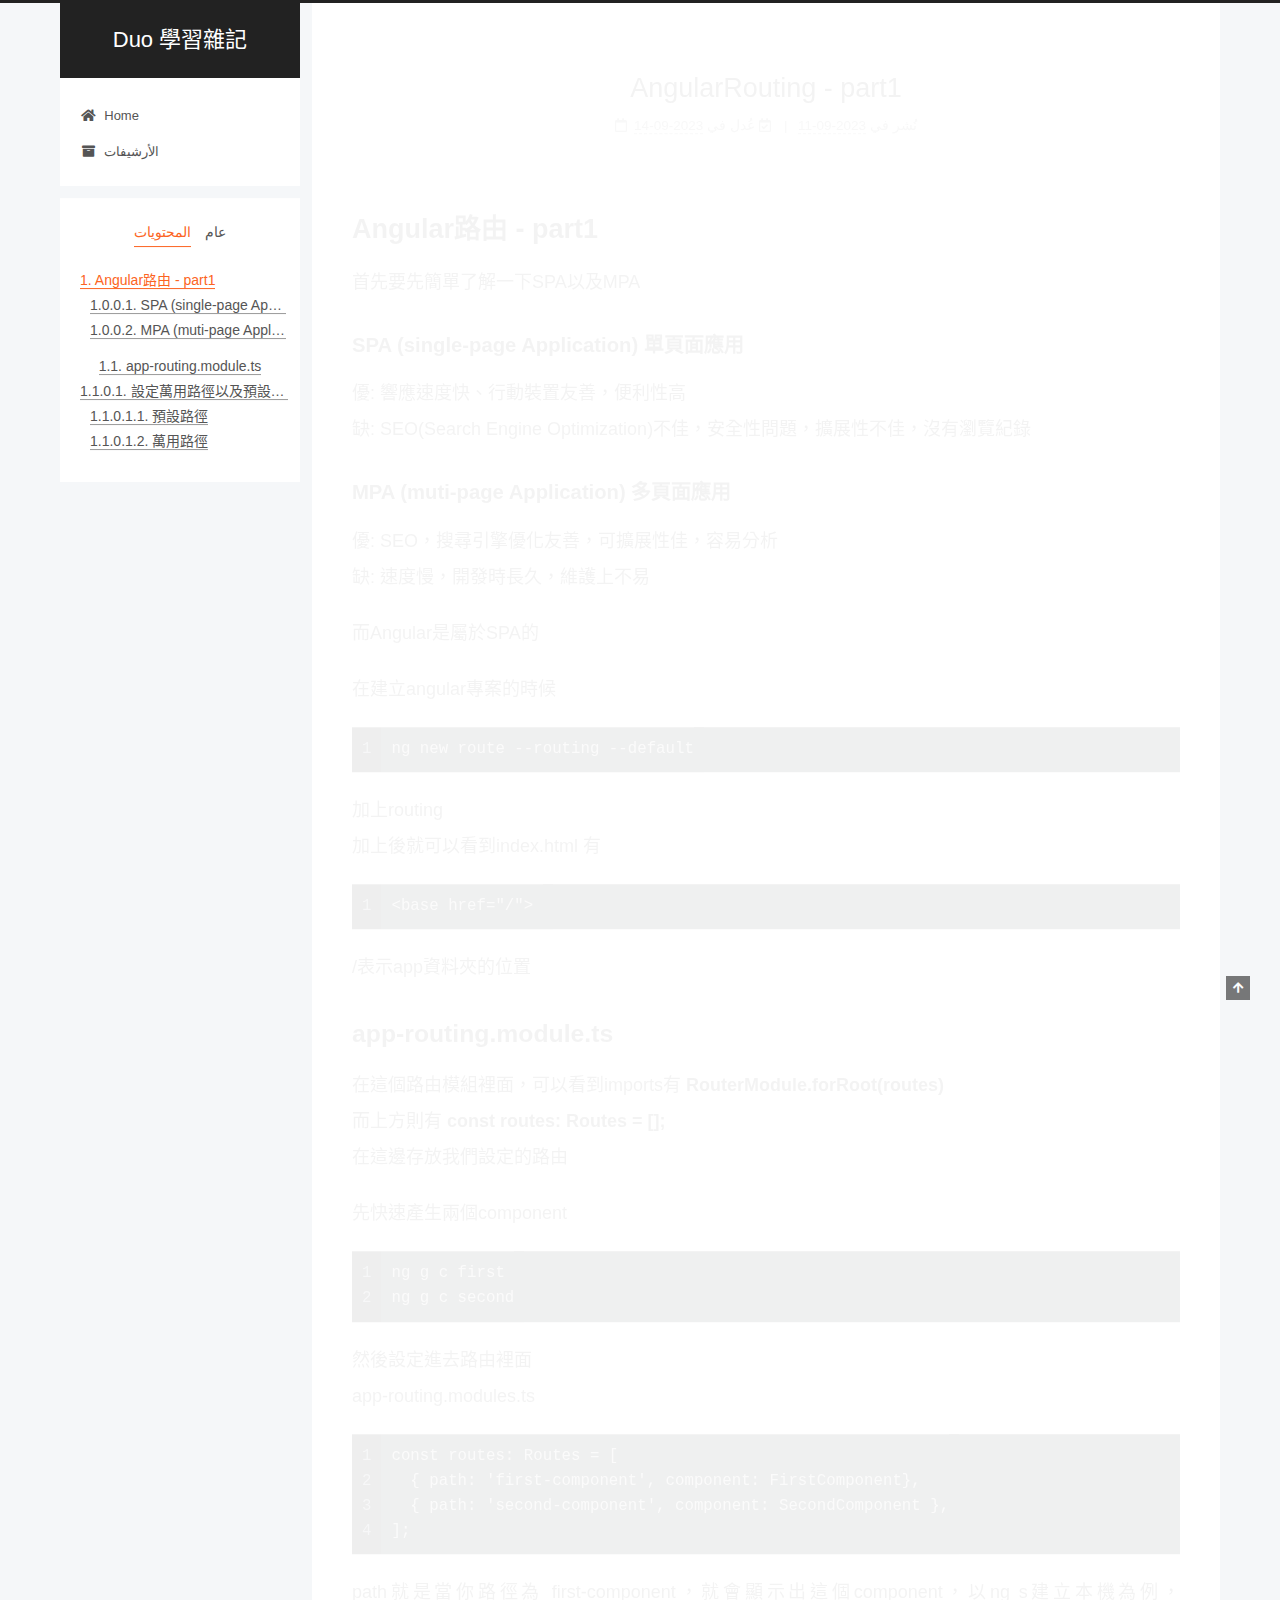
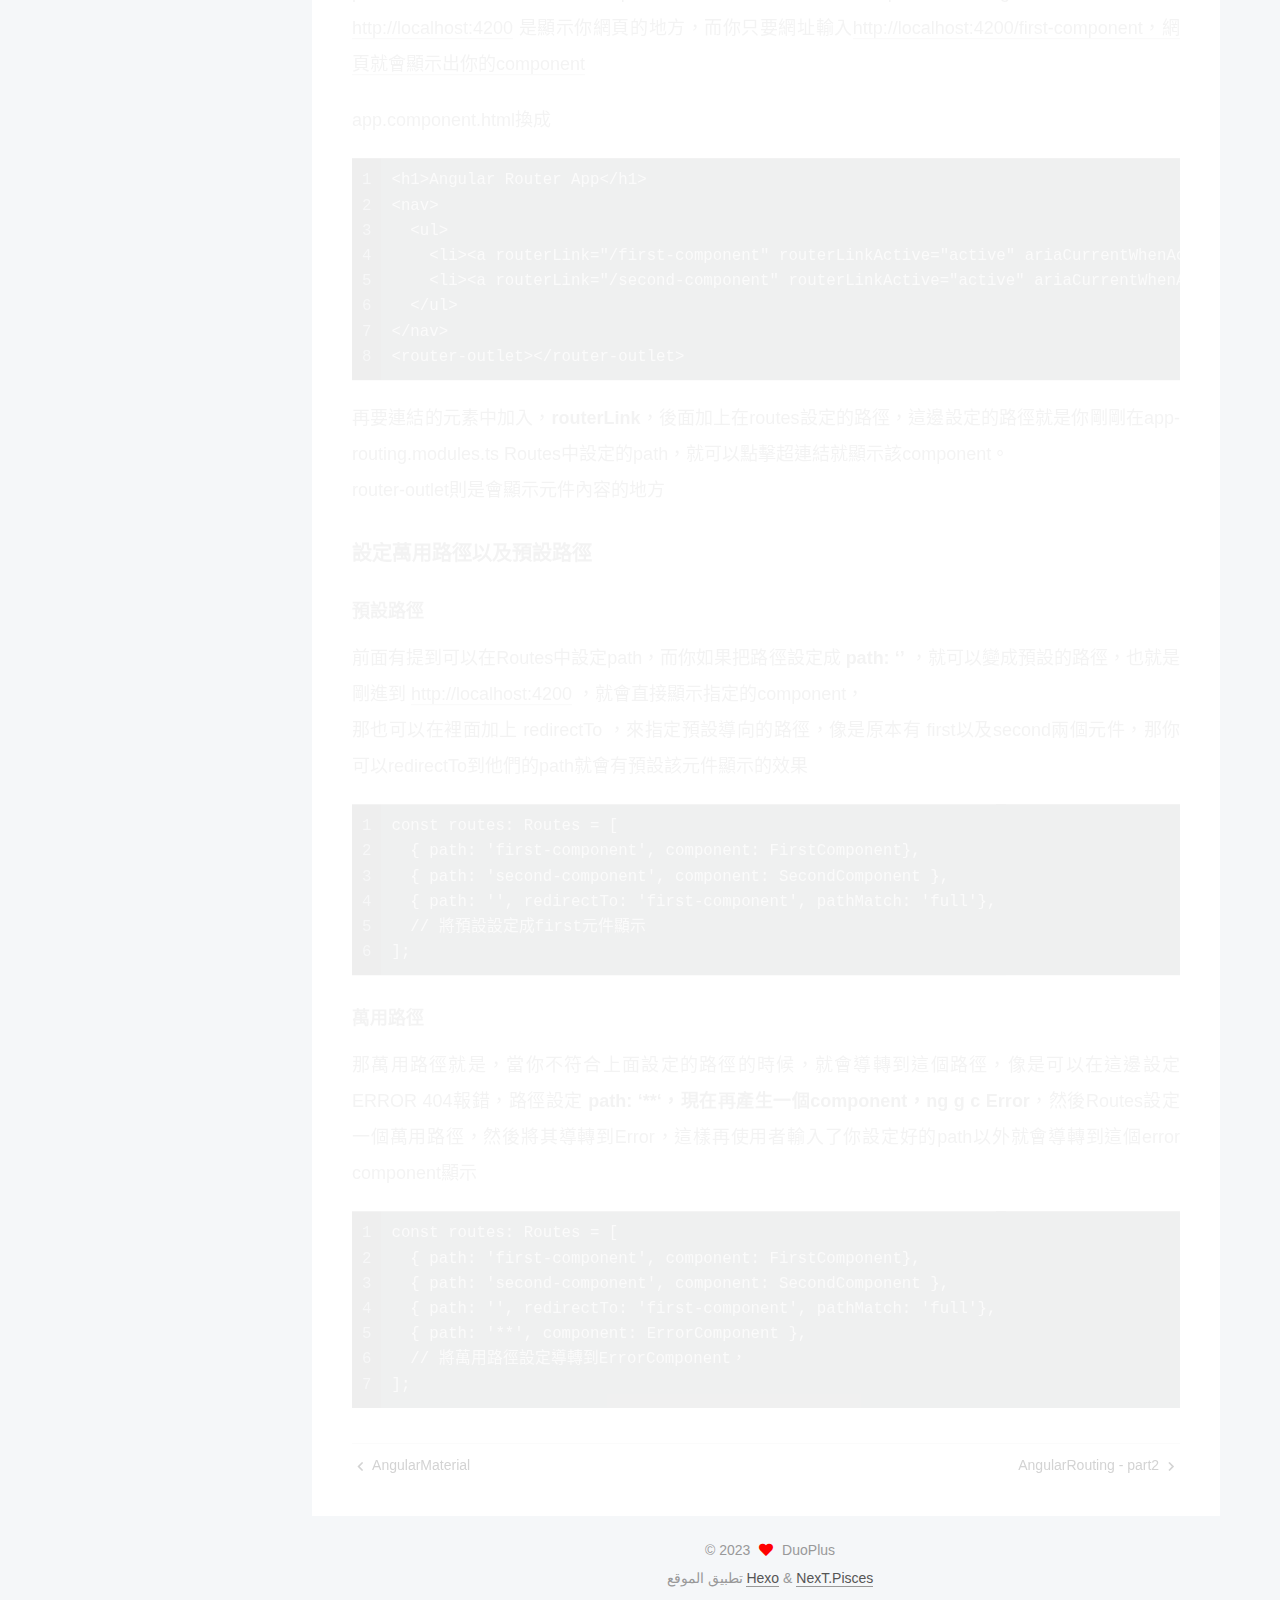
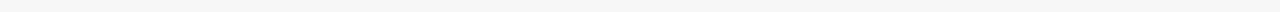
<file: 2023/09/11/AngularRouting/index.html>
<!DOCTYPE html>
<html lang="zh-tw">
<head>
  <meta charset="UTF-8">
<meta name="viewport" content="width=device-width, initial-scale=1, maximum-scale=2">
<meta name="theme-color" content="#222">
<meta name="generator" content="Hexo 6.3.0">
  <link rel="apple-touch-icon" sizes="180x180" href="/images/apple-touch-icon-next.png">
  <link rel="icon" type="image/png" sizes="32x32" href="/images/favicon-32x32-next.png">
  <link rel="icon" type="image/png" sizes="16x16" href="/images/favicon-16x16-next.png">
  <link rel="mask-icon" href="/images/logo.svg" color="#222">

<link rel="stylesheet" href="/css/main.css">


<link rel="stylesheet" href="/lib/font-awesome/css/all.min.css">

<script id="hexo-configurations">
    var NexT = window.NexT || {};
    var CONFIG = {"hostname":"example.com","root":"/","scheme":"Pisces","version":"7.8.0","exturl":false,"sidebar":{"position":"left","display":"post","padding":18,"offset":12,"onmobile":false},"copycode":{"enable":false,"show_result":false,"style":null},"back2top":{"enable":true,"sidebar":false,"scrollpercent":false},"bookmark":{"enable":false,"color":"#222","save":"auto"},"fancybox":false,"mediumzoom":false,"lazyload":false,"pangu":false,"comments":{"style":"tabs","active":null,"storage":true,"lazyload":false,"nav":null},"algolia":{"hits":{"per_page":10},"labels":{"input_placeholder":"Search for Posts","hits_empty":"We didn't find any results for the search: ${query}","hits_stats":"${hits} results found in ${time} ms"}},"localsearch":{"enable":false,"trigger":"auto","top_n_per_article":1,"unescape":false,"preload":false},"motion":{"enable":true,"async":false,"transition":{"post_block":"fadeIn","post_header":"slideDownIn","post_body":"slideDownIn","coll_header":"slideLeftIn","sidebar":"slideUpIn"}}};
  </script>

  <meta name="description" content="Angular路由 - part1首先要先簡單了解一下SPA以及MPA SPA (single-page Application) 單頁面應用優: 響應速度快、行動裝置友善，便利性高缺: SEO(Search Engine Optimization)不佳，安全性問題，擴展性不佳，沒有瀏覽紀錄 MPA (muti-page Application) 多頁面應用優: SEO，搜尋引擎優化友善，可擴展性">
<meta property="og:type" content="article">
<meta property="og:title" content="AngularRouting - part1">
<meta property="og:url" content="http://example.com/2023/09/11/AngularRouting/index.html">
<meta property="og:site_name" content="Duo 學習雜記">
<meta property="og:description" content="Angular路由 - part1首先要先簡單了解一下SPA以及MPA SPA (single-page Application) 單頁面應用優: 響應速度快、行動裝置友善，便利性高缺: SEO(Search Engine Optimization)不佳，安全性問題，擴展性不佳，沒有瀏覽紀錄 MPA (muti-page Application) 多頁面應用優: SEO，搜尋引擎優化友善，可擴展性">
<meta property="og:locale" content="zh_TW">
<meta property="article:published_time" content="2023-09-11T09:14:47.000Z">
<meta property="article:modified_time" content="2023-09-14T03:03:52.962Z">
<meta property="article:author" content="DuoPlus">
<meta name="twitter:card" content="summary">

<link rel="canonical" href="http://example.com/2023/09/11/AngularRouting/">


<script id="page-configurations">
  // https://hexo.io/docs/variables.html
  CONFIG.page = {
    sidebar: "",
    isHome : false,
    isPost : true,
    lang   : 'zh-tw'
  };
</script>

  <title>AngularRouting - part1 | Duo 學習雜記</title>
  






  <noscript>
  <style>
  .use-motion .brand,
  .use-motion .menu-item,
  .sidebar-inner,
  .use-motion .post-block,
  .use-motion .pagination,
  .use-motion .comments,
  .use-motion .post-header,
  .use-motion .post-body,
  .use-motion .collection-header { opacity: initial; }

  .use-motion .site-title,
  .use-motion .site-subtitle {
    opacity: initial;
    top: initial;
  }

  .use-motion .logo-line-before i { left: initial; }
  .use-motion .logo-line-after i { right: initial; }
  </style>
</noscript>

</head>

<body itemscope itemtype="http://schema.org/WebPage">
  <div class="container use-motion">
    <div class="headband"></div>

    <header class="header" itemscope itemtype="http://schema.org/WPHeader">
      <div class="header-inner"><div class="site-brand-container">
  <div class="site-nav-toggle">
    <div class="toggle" aria-label="تشغيل شريط التصفح">
      <span class="toggle-line toggle-line-first"></span>
      <span class="toggle-line toggle-line-middle"></span>
      <span class="toggle-line toggle-line-last"></span>
    </div>
  </div>

  <div class="site-meta">

    <a href="/" class="brand" rel="start">
      <span class="logo-line-before"><i></i></span>
      <h1 class="site-title">Duo 學習雜記</h1>
      <span class="logo-line-after"><i></i></span>
    </a>
  </div>

  <div class="site-nav-right">
    <div class="toggle popup-trigger">
    </div>
  </div>
</div>




<nav class="site-nav">
  <ul id="menu" class="main-menu menu">
        <li class="menu-item menu-item-home">

    <a href="/" rel="section"><i class="fa fa-home fa-fw"></i>Home</a>

  </li>
        <li class="menu-item menu-item-archives">

    <a href="/archives/" rel="section"><i class="fa fa-archive fa-fw"></i>الأرشيفات</a>

  </li>
  </ul>
</nav>




</div>
    </header>

    
  <div class="back-to-top">
    <i class="fa fa-arrow-up"></i>
    <span>0%</span>
  </div>


    <main class="main">
      <div class="main-inner">
        <div class="content-wrap">
          

          <div class="content post posts-expand">
            

    
  
  
  <article itemscope itemtype="http://schema.org/Article" class="post-block" lang="zh-tw">
    <link itemprop="mainEntityOfPage" href="http://example.com/2023/09/11/AngularRouting/">

    <span hidden itemprop="author" itemscope itemtype="http://schema.org/Person">
      <meta itemprop="image" content="/images/avatar.gif">
      <meta itemprop="name" content="DuoPlus">
      <meta itemprop="description" content="">
    </span>

    <span hidden itemprop="publisher" itemscope itemtype="http://schema.org/Organization">
      <meta itemprop="name" content="Duo 學習雜記">
    </span>
      <header class="post-header">
        <h1 class="post-title" itemprop="name headline">
          AngularRouting - part1
        </h1>

        <div class="post-meta">
            <span class="post-meta-item">
              <span class="post-meta-item-icon">
                <i class="far fa-calendar"></i>
              </span>
              <span class="post-meta-item-text">نُشر في</span>

              <time title="أُنشأ: 2023-09-11 17:14:47" itemprop="dateCreated datePublished" datetime="2023-09-11T17:14:47+08:00">2023-09-11</time>
            </span>
              <span class="post-meta-item">
                <span class="post-meta-item-icon">
                  <i class="far fa-calendar-check"></i>
                </span>
                <span class="post-meta-item-text">عُدل في</span>
                <time title="عُدل: 2023-09-14 11:03:52" itemprop="dateModified" datetime="2023-09-14T11:03:52+08:00">2023-09-14</time>
              </span>

          

        </div>
      </header>

    
    
    
    <div class="post-body" itemprop="articleBody">

      
        <h1 id="Angular路由-part1"><a href="#Angular路由-part1" class="headerlink" title="Angular路由 - part1"></a>Angular路由 - part1</h1><p>首先要先簡單了解一下SPA以及MPA</p>
<h4 id="SPA-single-page-Application-單頁面應用"><a href="#SPA-single-page-Application-單頁面應用" class="headerlink" title="SPA (single-page Application) 單頁面應用"></a>SPA (single-page Application) 單頁面應用</h4><p>優: 響應速度快、行動裝置友善，便利性高<br>缺: SEO(Search Engine Optimization)不佳，安全性問題，擴展性不佳，沒有瀏覽紀錄</p>
<h4 id="MPA-muti-page-Application-多頁面應用"><a href="#MPA-muti-page-Application-多頁面應用" class="headerlink" title="MPA (muti-page Application) 多頁面應用"></a>MPA (muti-page Application) 多頁面應用</h4><p>優: SEO，搜尋引擎優化友善，可擴展性佳，容易分析<br>缺: 速度慢，開發時長久，維護上不易</p>
<p>而Angular是屬於SPA的</p>
<p>在建立angular專案的時候</p>
<figure class="highlight plaintext"><table><tr><td class="gutter"><pre><span class="line">1</span><br></pre></td><td class="code"><pre><span class="line">ng new route --routing --default</span><br></pre></td></tr></table></figure>
<p>加上routing<br>加上後就可以看到index.html 有 </p>
<figure class="highlight plaintext"><table><tr><td class="gutter"><pre><span class="line">1</span><br></pre></td><td class="code"><pre><span class="line">&lt;base href=&quot;/&quot;&gt; </span><br></pre></td></tr></table></figure>
<p>&#x2F;表示app資料夾的位置</p>
<h2 id="app-routing-module-ts"><a href="#app-routing-module-ts" class="headerlink" title="app-routing.module.ts"></a>app-routing.module.ts</h2><p>在這個路由模組裡面，可以看到imports有 <strong>RouterModule.forRoot(routes)</strong><br>而上方則有 <strong>const routes: Routes &#x3D; [];</strong><br>在這邊存放我們設定的路由</p>
<p>先快速產生兩個component</p>
<figure class="highlight plaintext"><table><tr><td class="gutter"><pre><span class="line">1</span><br><span class="line">2</span><br></pre></td><td class="code"><pre><span class="line">ng g c first</span><br><span class="line">ng g c second</span><br></pre></td></tr></table></figure>

<p>然後設定進去路由裡面<br>app-routing.modules.ts</p>
<figure class="highlight plaintext"><table><tr><td class="gutter"><pre><span class="line">1</span><br><span class="line">2</span><br><span class="line">3</span><br><span class="line">4</span><br></pre></td><td class="code"><pre><span class="line">const routes: Routes = [</span><br><span class="line">  &#123; path: &#x27;first-component&#x27;, component: FirstComponent&#125;,</span><br><span class="line">  &#123; path: &#x27;second-component&#x27;, component: SecondComponent &#125;,</span><br><span class="line">];</span><br></pre></td></tr></table></figure>
<p>path就是當你路徑為 first-component，就會顯示出這個component，以ng s建立本機為例，<a target="_blank" rel="noopener" href="http://localhost:4200/">http://localhost:4200</a> 是顯示你網頁的地方，而你只要網址輸入<a target="_blank" rel="noopener" href="http://localhost:4200/first-component%EF%BC%8C%E7%B6%B2%E9%A0%81%E5%B0%B1%E6%9C%83%E9%A1%AF%E7%A4%BA%E5%87%BA%E4%BD%A0%E7%9A%84component">http://localhost:4200/first-component，網頁就會顯示出你的component</a></p>
<p>app.component.html換成</p>
<figure class="highlight plaintext"><table><tr><td class="gutter"><pre><span class="line">1</span><br><span class="line">2</span><br><span class="line">3</span><br><span class="line">4</span><br><span class="line">5</span><br><span class="line">6</span><br><span class="line">7</span><br><span class="line">8</span><br></pre></td><td class="code"><pre><span class="line">&lt;h1&gt;Angular Router App&lt;/h1&gt;</span><br><span class="line">&lt;nav&gt;</span><br><span class="line">  &lt;ul&gt;</span><br><span class="line">    &lt;li&gt;&lt;a routerLink=&quot;/first-component&quot; routerLinkActive=&quot;active&quot; ariaCurrentWhenActive=&quot;page&quot;&gt;First Component&lt;/a&gt;&lt;/li&gt;</span><br><span class="line">    &lt;li&gt;&lt;a routerLink=&quot;/second-component&quot; routerLinkActive=&quot;active&quot; ariaCurrentWhenActive=&quot;page&quot;&gt;Second Component&lt;/a&gt;&lt;/li&gt;</span><br><span class="line">  &lt;/ul&gt;</span><br><span class="line">&lt;/nav&gt;</span><br><span class="line">&lt;router-outlet&gt;&lt;/router-outlet&gt;</span><br></pre></td></tr></table></figure>
<p>再要連結的元素中加入，<strong>routerLink</strong>，後面加上在routes設定的路徑，這邊設定的路徑就是你剛剛在app-routing.modules.ts Routes中設定的path，就可以點擊超連結就顯示該component。<br>router-outlet則是會顯示元件內容的地方</p>
<h4 id="設定萬用路徑以及預設路徑"><a href="#設定萬用路徑以及預設路徑" class="headerlink" title="設定萬用路徑以及預設路徑"></a>設定萬用路徑以及預設路徑</h4><h5 id="預設路徑"><a href="#預設路徑" class="headerlink" title="預設路徑"></a>預設路徑</h5><p>前面有提到可以在Routes中設定path，而你如果把路徑設定成 <strong>path: ‘’</strong> ，就可以變成預設的路徑，也就是剛進到 <a target="_blank" rel="noopener" href="http://localhost:4200/">http://localhost:4200</a> ，就會直接顯示指定的component，<br>那也可以在裡面加上 redirectTo ，來指定預設導向的路徑，像是原本有 first以及second兩個元件，那你可以redirectTo到他們的path就會有預設該元件顯示的效果</p>
<figure class="highlight plaintext"><table><tr><td class="gutter"><pre><span class="line">1</span><br><span class="line">2</span><br><span class="line">3</span><br><span class="line">4</span><br><span class="line">5</span><br><span class="line">6</span><br></pre></td><td class="code"><pre><span class="line">const routes: Routes = [</span><br><span class="line">  &#123; path: &#x27;first-component&#x27;, component: FirstComponent&#125;,</span><br><span class="line">  &#123; path: &#x27;second-component&#x27;, component: SecondComponent &#125;,</span><br><span class="line">  &#123; path: &#x27;&#x27;, redirectTo: &#x27;first-component&#x27;, pathMatch: &#x27;full&#x27;&#125;,</span><br><span class="line">  // 將預設設定成first元件顯示</span><br><span class="line">];</span><br></pre></td></tr></table></figure>

<h5 id="萬用路徑"><a href="#萬用路徑" class="headerlink" title="萬用路徑"></a>萬用路徑</h5><p>那萬用路徑就是，當你不符合上面設定的路徑的時候，就會導轉到這個路徑，像是可以在這邊設定ERROR 404報錯，路徑設定 <strong>path: ‘**‘<strong>，現在再產生一個component，</strong>ng g c Error</strong>，然後Routes設定一個萬用路徑，然後將其導轉到Error，這樣再使用者輸入了你設定好的path以外就會導轉到這個error component顯示</p>
<figure class="highlight plaintext"><table><tr><td class="gutter"><pre><span class="line">1</span><br><span class="line">2</span><br><span class="line">3</span><br><span class="line">4</span><br><span class="line">5</span><br><span class="line">6</span><br><span class="line">7</span><br></pre></td><td class="code"><pre><span class="line">const routes: Routes = [</span><br><span class="line">  &#123; path: &#x27;first-component&#x27;, component: FirstComponent&#125;,</span><br><span class="line">  &#123; path: &#x27;second-component&#x27;, component: SecondComponent &#125;,</span><br><span class="line">  &#123; path: &#x27;&#x27;, redirectTo: &#x27;first-component&#x27;, pathMatch: &#x27;full&#x27;&#125;,</span><br><span class="line">  &#123; path: &#x27;**&#x27;, component: ErrorComponent &#125;,</span><br><span class="line">  // 將萬用路徑設定導轉到ErrorComponent，</span><br><span class="line">];</span><br></pre></td></tr></table></figure>






    </div>

    
    
    

      <footer class="post-footer">

        


        
    <div class="post-nav">
      <div class="post-nav-item">
    <a href="/2023/09/08/AngularMaterial/" rel="prev" title="AngularMaterial">
      <i class="fa fa-chevron-left"></i> AngularMaterial
    </a></div>
      <div class="post-nav-item">
    <a href="/2023/09/14/AngularRouting-part2/" rel="next" title="AngularRouting - part2">
      AngularRouting - part2 <i class="fa fa-chevron-right"></i>
    </a></div>
    </div>
      </footer>
    
  </article>
  
  
  



          </div>
          

<script>
  window.addEventListener('tabs:register', () => {
    let { activeClass } = CONFIG.comments;
    if (CONFIG.comments.storage) {
      activeClass = localStorage.getItem('comments_active') || activeClass;
    }
    if (activeClass) {
      let activeTab = document.querySelector(`a[href="#comment-${activeClass}"]`);
      if (activeTab) {
        activeTab.click();
      }
    }
  });
  if (CONFIG.comments.storage) {
    window.addEventListener('tabs:click', event => {
      if (!event.target.matches('.tabs-comment .tab-content .tab-pane')) return;
      let commentClass = event.target.classList[1];
      localStorage.setItem('comments_active', commentClass);
    });
  }
</script>

        </div>
          
  
  <div class="toggle sidebar-toggle">
    <span class="toggle-line toggle-line-first"></span>
    <span class="toggle-line toggle-line-middle"></span>
    <span class="toggle-line toggle-line-last"></span>
  </div>

  <aside class="sidebar">
    <div class="sidebar-inner">

      <ul class="sidebar-nav motion-element">
        <li class="sidebar-nav-toc">
          المحتويات
        </li>
        <li class="sidebar-nav-overview">
          عام
        </li>
      </ul>

      <!--noindex-->
      <div class="post-toc-wrap sidebar-panel">
          <div class="post-toc motion-element"><ol class="nav"><li class="nav-item nav-level-1"><a class="nav-link" href="#Angular%E8%B7%AF%E7%94%B1-part1"><span class="nav-number">1.</span> <span class="nav-text">Angular路由 - part1</span></a><ol class="nav-child"><li class="nav-item nav-level-4"><a class="nav-link" href="#SPA-single-page-Application-%E5%96%AE%E9%A0%81%E9%9D%A2%E6%87%89%E7%94%A8"><span class="nav-number">1.0.0.1.</span> <span class="nav-text">SPA (single-page Application) 單頁面應用</span></a></li><li class="nav-item nav-level-4"><a class="nav-link" href="#MPA-muti-page-Application-%E5%A4%9A%E9%A0%81%E9%9D%A2%E6%87%89%E7%94%A8"><span class="nav-number">1.0.0.2.</span> <span class="nav-text">MPA (muti-page Application) 多頁面應用</span></a></li></ol></li></ol></li><li class="nav-item nav-level-2"><a class="nav-link" href="#app-routing-module-ts"><span class="nav-number">1.1.</span> <span class="nav-text">app-routing.module.ts</span></a><ol class="nav-child"><li class="nav-item nav-level-4"><a class="nav-link" href="#%E8%A8%AD%E5%AE%9A%E8%90%AC%E7%94%A8%E8%B7%AF%E5%BE%91%E4%BB%A5%E5%8F%8A%E9%A0%90%E8%A8%AD%E8%B7%AF%E5%BE%91"><span class="nav-number">1.1.0.1.</span> <span class="nav-text">設定萬用路徑以及預設路徑</span></a><ol class="nav-child"><li class="nav-item nav-level-5"><a class="nav-link" href="#%E9%A0%90%E8%A8%AD%E8%B7%AF%E5%BE%91"><span class="nav-number">1.1.0.1.1.</span> <span class="nav-text">預設路徑</span></a></li><li class="nav-item nav-level-5"><a class="nav-link" href="#%E8%90%AC%E7%94%A8%E8%B7%AF%E5%BE%91"><span class="nav-number">1.1.0.1.2.</span> <span class="nav-text">萬用路徑</span></a></li></ol></li></ol></li></ol></li></ol></li></ol></div>
      </div>
      <!--/noindex-->

      <div class="site-overview-wrap sidebar-panel">
        <div class="site-author motion-element" itemprop="author" itemscope itemtype="http://schema.org/Person">
  <p class="site-author-name" itemprop="name">DuoPlus</p>
  <div class="site-description" itemprop="description"></div>
</div>
<div class="site-state-wrap motion-element">
  <nav class="site-state">
      <div class="site-state-item site-state-posts">
          <a href="/archives/">
        
          <span class="site-state-item-count">6</span>
          <span class="site-state-item-name">المقالات</span>
        </a>
      </div>
  </nav>
</div>



      </div>

    </div>
  </aside>
  <div id="sidebar-dimmer"></div>


      </div>
    </main>

    <footer class="footer">
      <div class="footer-inner">
        

        

<div class="copyright">
  
  &copy; 
  <span itemprop="copyrightYear">2023</span>
  <span class="with-love">
    <i class="fa fa-heart"></i>
  </span>
  <span class="author" itemprop="copyrightHolder">DuoPlus</span>
</div>
  <div class="powered-by">تطبيق الموقع <a href="https://hexo.io/" class="theme-link" rel="noopener" target="_blank">Hexo</a> & <a href="https://pisces.theme-next.org/" class="theme-link" rel="noopener" target="_blank">NexT.Pisces</a>
  </div>

        








      </div>
    </footer>
  </div>

  
  <script src="/lib/anime.min.js"></script>
  <script src="/lib/velocity/velocity.min.js"></script>
  <script src="/lib/velocity/velocity.ui.min.js"></script>

<script src="/js/utils.js"></script>

<script src="/js/motion.js"></script>


<script src="/js/schemes/pisces.js"></script>


<script src="/js/next-boot.js"></script>




  















  

  

</body>
</html>
</file>
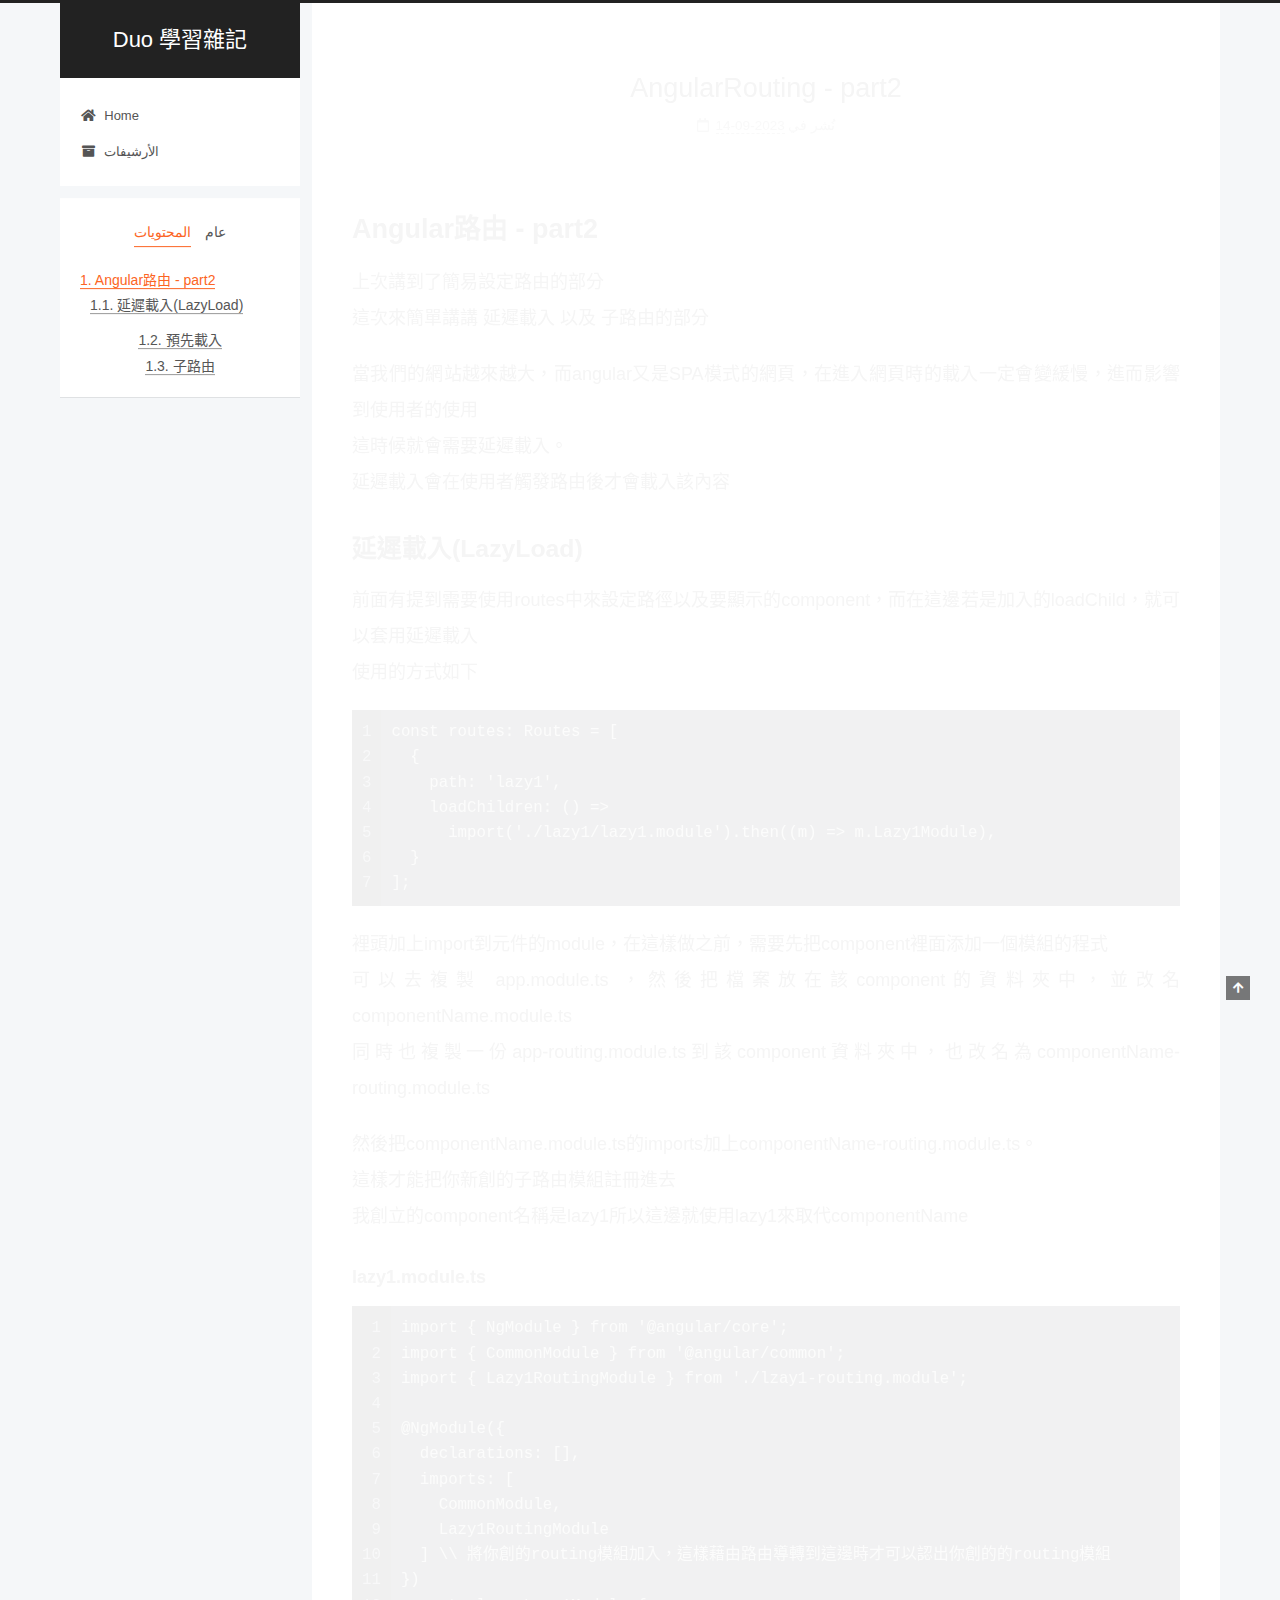
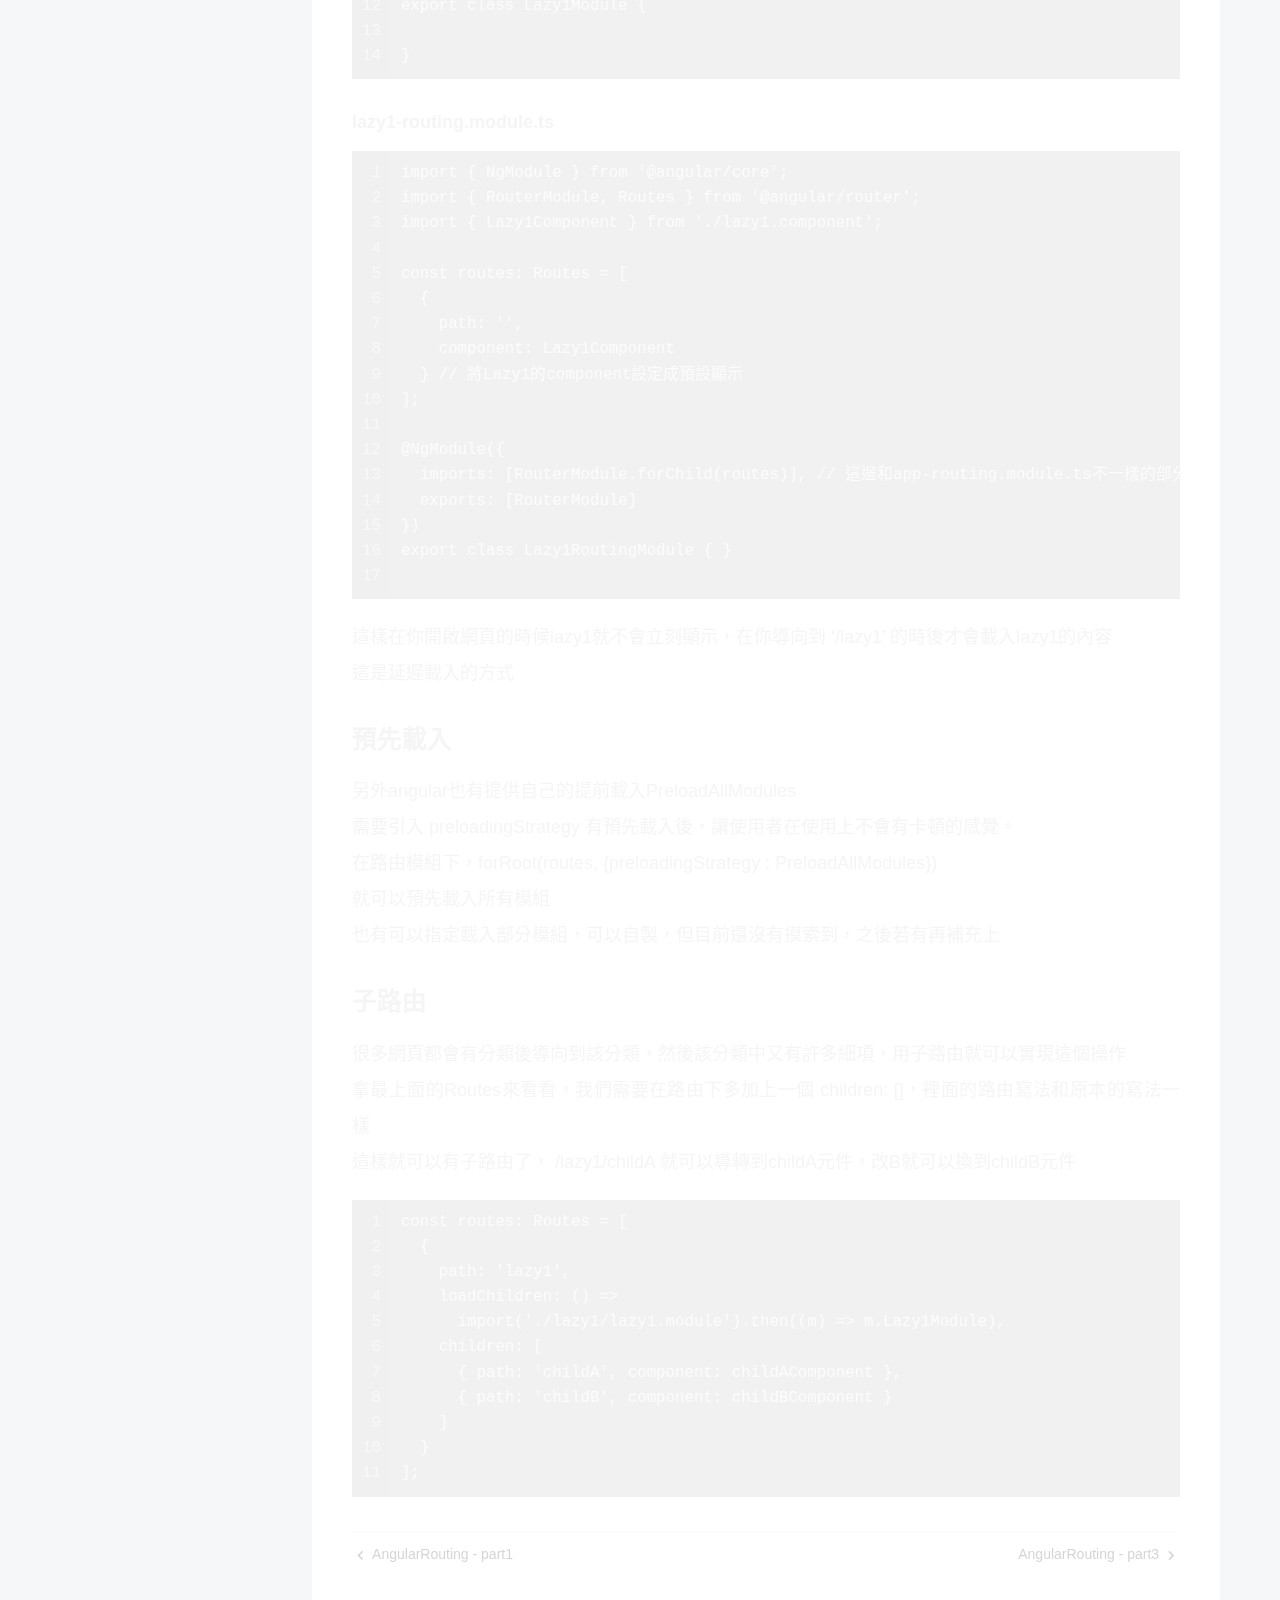
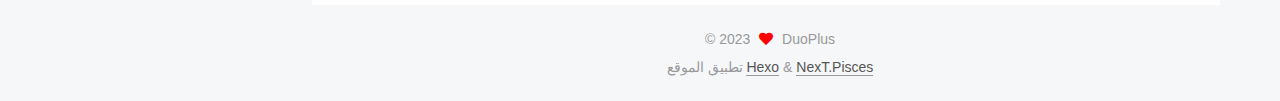
<file: 2023/09/14/AngularRouting-part2/index.html>
<!DOCTYPE html>
<html lang="zh-tw">
<head>
  <meta charset="UTF-8">
<meta name="viewport" content="width=device-width, initial-scale=1, maximum-scale=2">
<meta name="theme-color" content="#222">
<meta name="generator" content="Hexo 6.3.0">
  <link rel="apple-touch-icon" sizes="180x180" href="/images/apple-touch-icon-next.png">
  <link rel="icon" type="image/png" sizes="32x32" href="/images/favicon-32x32-next.png">
  <link rel="icon" type="image/png" sizes="16x16" href="/images/favicon-16x16-next.png">
  <link rel="mask-icon" href="/images/logo.svg" color="#222">

<link rel="stylesheet" href="/css/main.css">


<link rel="stylesheet" href="/lib/font-awesome/css/all.min.css">

<script id="hexo-configurations">
    var NexT = window.NexT || {};
    var CONFIG = {"hostname":"example.com","root":"/","scheme":"Pisces","version":"7.8.0","exturl":false,"sidebar":{"position":"left","display":"post","padding":18,"offset":12,"onmobile":false},"copycode":{"enable":false,"show_result":false,"style":null},"back2top":{"enable":true,"sidebar":false,"scrollpercent":false},"bookmark":{"enable":false,"color":"#222","save":"auto"},"fancybox":false,"mediumzoom":false,"lazyload":false,"pangu":false,"comments":{"style":"tabs","active":null,"storage":true,"lazyload":false,"nav":null},"algolia":{"hits":{"per_page":10},"labels":{"input_placeholder":"Search for Posts","hits_empty":"We didn't find any results for the search: ${query}","hits_stats":"${hits} results found in ${time} ms"}},"localsearch":{"enable":false,"trigger":"auto","top_n_per_article":1,"unescape":false,"preload":false},"motion":{"enable":true,"async":false,"transition":{"post_block":"fadeIn","post_header":"slideDownIn","post_body":"slideDownIn","coll_header":"slideLeftIn","sidebar":"slideUpIn"}}};
  </script>

  <meta name="description" content="Angular路由 - part2上次講到了簡易設定路由的部分這次來簡單講講 延遲載入 以及 子路由的部分 當我們的網站越來越大，而angular又是SPA模式的網頁，在進入網頁時的載入一定會變緩慢，進而影響到使用者的使用這時候就會需要延遲載入。延遲載入會在使用者觸發路由後才會載入該內容 延遲載入(LazyLoad)前面有提到需要使用routes中來設定路徑以及要顯示的component，而在這邊">
<meta property="og:type" content="article">
<meta property="og:title" content="AngularRouting - part2">
<meta property="og:url" content="http://example.com/2023/09/14/AngularRouting-part2/index.html">
<meta property="og:site_name" content="Duo 學習雜記">
<meta property="og:description" content="Angular路由 - part2上次講到了簡易設定路由的部分這次來簡單講講 延遲載入 以及 子路由的部分 當我們的網站越來越大，而angular又是SPA模式的網頁，在進入網頁時的載入一定會變緩慢，進而影響到使用者的使用這時候就會需要延遲載入。延遲載入會在使用者觸發路由後才會載入該內容 延遲載入(LazyLoad)前面有提到需要使用routes中來設定路徑以及要顯示的component，而在這邊">
<meta property="og:locale" content="zh_TW">
<meta property="article:published_time" content="2023-09-14T03:01:25.000Z">
<meta property="article:modified_time" content="2023-09-14T06:03:19.022Z">
<meta property="article:author" content="DuoPlus">
<meta name="twitter:card" content="summary">

<link rel="canonical" href="http://example.com/2023/09/14/AngularRouting-part2/">


<script id="page-configurations">
  // https://hexo.io/docs/variables.html
  CONFIG.page = {
    sidebar: "",
    isHome : false,
    isPost : true,
    lang   : 'zh-tw'
  };
</script>

  <title>AngularRouting - part2 | Duo 學習雜記</title>
  






  <noscript>
  <style>
  .use-motion .brand,
  .use-motion .menu-item,
  .sidebar-inner,
  .use-motion .post-block,
  .use-motion .pagination,
  .use-motion .comments,
  .use-motion .post-header,
  .use-motion .post-body,
  .use-motion .collection-header { opacity: initial; }

  .use-motion .site-title,
  .use-motion .site-subtitle {
    opacity: initial;
    top: initial;
  }

  .use-motion .logo-line-before i { left: initial; }
  .use-motion .logo-line-after i { right: initial; }
  </style>
</noscript>

</head>

<body itemscope itemtype="http://schema.org/WebPage">
  <div class="container use-motion">
    <div class="headband"></div>

    <header class="header" itemscope itemtype="http://schema.org/WPHeader">
      <div class="header-inner"><div class="site-brand-container">
  <div class="site-nav-toggle">
    <div class="toggle" aria-label="تشغيل شريط التصفح">
      <span class="toggle-line toggle-line-first"></span>
      <span class="toggle-line toggle-line-middle"></span>
      <span class="toggle-line toggle-line-last"></span>
    </div>
  </div>

  <div class="site-meta">

    <a href="/" class="brand" rel="start">
      <span class="logo-line-before"><i></i></span>
      <h1 class="site-title">Duo 學習雜記</h1>
      <span class="logo-line-after"><i></i></span>
    </a>
  </div>

  <div class="site-nav-right">
    <div class="toggle popup-trigger">
    </div>
  </div>
</div>




<nav class="site-nav">
  <ul id="menu" class="main-menu menu">
        <li class="menu-item menu-item-home">

    <a href="/" rel="section"><i class="fa fa-home fa-fw"></i>Home</a>

  </li>
        <li class="menu-item menu-item-archives">

    <a href="/archives/" rel="section"><i class="fa fa-archive fa-fw"></i>الأرشيفات</a>

  </li>
  </ul>
</nav>




</div>
    </header>

    
  <div class="back-to-top">
    <i class="fa fa-arrow-up"></i>
    <span>0%</span>
  </div>


    <main class="main">
      <div class="main-inner">
        <div class="content-wrap">
          

          <div class="content post posts-expand">
            

    
  
  
  <article itemscope itemtype="http://schema.org/Article" class="post-block" lang="zh-tw">
    <link itemprop="mainEntityOfPage" href="http://example.com/2023/09/14/AngularRouting-part2/">

    <span hidden itemprop="author" itemscope itemtype="http://schema.org/Person">
      <meta itemprop="image" content="/images/avatar.gif">
      <meta itemprop="name" content="DuoPlus">
      <meta itemprop="description" content="">
    </span>

    <span hidden itemprop="publisher" itemscope itemtype="http://schema.org/Organization">
      <meta itemprop="name" content="Duo 學習雜記">
    </span>
      <header class="post-header">
        <h1 class="post-title" itemprop="name headline">
          AngularRouting - part2
        </h1>

        <div class="post-meta">
            <span class="post-meta-item">
              <span class="post-meta-item-icon">
                <i class="far fa-calendar"></i>
              </span>
              <span class="post-meta-item-text">نُشر في</span>
              

              <time title="أُنشأ: 2023-09-14 11:01:25 / عُدل: 14:03:19" itemprop="dateCreated datePublished" datetime="2023-09-14T11:01:25+08:00">2023-09-14</time>
            </span>

          

        </div>
      </header>

    
    
    
    <div class="post-body" itemprop="articleBody">

      
        <h1 id="Angular路由-part2"><a href="#Angular路由-part2" class="headerlink" title="Angular路由 - part2"></a>Angular路由 - part2</h1><p>上次講到了簡易設定路由的部分<br>這次來簡單講講 延遲載入 以及 子路由的部分</p>
<p>當我們的網站越來越大，而angular又是SPA模式的網頁，在進入網頁時的載入一定會變緩慢，進而影響到使用者的使用<br>這時候就會需要延遲載入。<br>延遲載入會在使用者觸發路由後才會載入該內容</p>
<h2 id="延遲載入-LazyLoad"><a href="#延遲載入-LazyLoad" class="headerlink" title="延遲載入(LazyLoad)"></a>延遲載入(LazyLoad)</h2><p>前面有提到需要使用routes中來設定路徑以及要顯示的component，而在這邊若是加入的loadChild，就可以套用延遲載入<br>使用的方式如下</p>
<figure class="highlight plaintext"><table><tr><td class="gutter"><pre><span class="line">1</span><br><span class="line">2</span><br><span class="line">3</span><br><span class="line">4</span><br><span class="line">5</span><br><span class="line">6</span><br><span class="line">7</span><br></pre></td><td class="code"><pre><span class="line">const routes: Routes = [</span><br><span class="line">  &#123;</span><br><span class="line">    path: &#x27;lazy1&#x27;,</span><br><span class="line">    loadChildren: () =&gt;</span><br><span class="line">      import(&#x27;./lazy1/lazy1.module&#x27;).then((m) =&gt; m.Lazy1Module),</span><br><span class="line">  &#125;</span><br><span class="line">];</span><br></pre></td></tr></table></figure>
<p>裡頭加上import到元件的module，在這樣做之前，需要先把component裡面添加一個模組的程式<br>可以去複製 app.module.ts ，然後把檔案放在該component的資料夾中，並改名 componentName.module.ts<br>同時也複製一份app-routing.module.ts到該component資料夾中，也改名為componentName-routing.module.ts</p>
<p>然後把componentName.module.ts的imports加上componentName-routing.module.ts。<br>這樣才能把你新創的子路由模組註冊進去<br>我創立的component名稱是lazy1所以這邊就使用lazy1來取代componentName</p>
<h5 id="lazy1-module-ts"><a href="#lazy1-module-ts" class="headerlink" title="lazy1.module.ts"></a>lazy1.module.ts</h5><figure class="highlight plaintext"><table><tr><td class="gutter"><pre><span class="line">1</span><br><span class="line">2</span><br><span class="line">3</span><br><span class="line">4</span><br><span class="line">5</span><br><span class="line">6</span><br><span class="line">7</span><br><span class="line">8</span><br><span class="line">9</span><br><span class="line">10</span><br><span class="line">11</span><br><span class="line">12</span><br><span class="line">13</span><br><span class="line">14</span><br></pre></td><td class="code"><pre><span class="line">import &#123; NgModule &#125; from &#x27;@angular/core&#x27;;</span><br><span class="line">import &#123; CommonModule &#125; from &#x27;@angular/common&#x27;;</span><br><span class="line">import &#123; Lazy1RoutingModule &#125; from &#x27;./lzay1-routing.module&#x27;;</span><br><span class="line"></span><br><span class="line">@NgModule(&#123;</span><br><span class="line">  declarations: [],</span><br><span class="line">  imports: [</span><br><span class="line">    CommonModule,</span><br><span class="line">    Lazy1RoutingModule</span><br><span class="line">  ] \\ 將你創的routing模組加入，這樣藉由路由導轉到這邊時才可以認出你創的的routing模組</span><br><span class="line">&#125;)</span><br><span class="line">export class Lazy1Module &#123;</span><br><span class="line"></span><br><span class="line">&#125;</span><br></pre></td></tr></table></figure>

<h5 id="lazy1-routing-module-ts"><a href="#lazy1-routing-module-ts" class="headerlink" title="lazy1-routing.module.ts"></a>lazy1-routing.module.ts</h5><figure class="highlight plaintext"><table><tr><td class="gutter"><pre><span class="line">1</span><br><span class="line">2</span><br><span class="line">3</span><br><span class="line">4</span><br><span class="line">5</span><br><span class="line">6</span><br><span class="line">7</span><br><span class="line">8</span><br><span class="line">9</span><br><span class="line">10</span><br><span class="line">11</span><br><span class="line">12</span><br><span class="line">13</span><br><span class="line">14</span><br><span class="line">15</span><br><span class="line">16</span><br><span class="line">17</span><br></pre></td><td class="code"><pre><span class="line">import &#123; NgModule &#125; from &#x27;@angular/core&#x27;;</span><br><span class="line">import &#123; RouterModule, Routes &#125; from &#x27;@angular/router&#x27;;</span><br><span class="line">import &#123; Lazy1Component &#125; from &#x27;./lazy1.component&#x27;;</span><br><span class="line"></span><br><span class="line">const routes: Routes = [</span><br><span class="line">  &#123;</span><br><span class="line">    path: &#x27;&#x27;,</span><br><span class="line">    component: Lazy1Component</span><br><span class="line">  &#125; // 將Lazy1的component設定成預設顯示</span><br><span class="line">];</span><br><span class="line"></span><br><span class="line">@NgModule(&#123;</span><br><span class="line">  imports: [RouterModule.forChild(routes)], // 這邊和app-routing.module.ts不一樣的部分是，因為路由模組已經有建立一個forRoot的，這邊使用forChild就可以註冊上去路由，不會再次建立一次路由模組而造成錯誤</span><br><span class="line">  exports: [RouterModule]</span><br><span class="line">&#125;)</span><br><span class="line">export class Lazy1RoutingModule &#123; &#125;</span><br><span class="line"></span><br></pre></td></tr></table></figure>
<p>這樣在你開啟網頁的時候lazy1就不會立刻顯示，在你導向到 ‘&#x2F;lazy1’ 的時後才會載入lazy1的內容<br>這是延遲載入的方式</p>
<h2 id="預先載入"><a href="#預先載入" class="headerlink" title="預先載入"></a>預先載入</h2><p>另外angular也有提供自己的提前載入PreloadAllModules<br>需要引入 preloadingStrategy 有預先載入後，讓使用者在使用上不會有卡頓的感覺。<br>在路由模組下，forRoot(routes, {preloadingStrategy : PreloadAllModules})<br>就可以預先載入所有模組<br>也有可以指定載入部分模組，可以自製，但目前還沒有摸索到，之後若有再補充上</p>
<h2 id="子路由"><a href="#子路由" class="headerlink" title="子路由"></a>子路由</h2><p>很多網頁都會有分類後導向到該分類，然後該分類中又有許多細項，用子路由就可以實現這個操作<br>拿最上面的Routes來看看，我們需要在路由下多加上一個 children: []，裡面的路由寫法和原本的寫法一樣<br>這樣就可以有子路由了， &#x2F;lazy1&#x2F;childA 就可以導轉到childA元件，改B就可以換到childB元件</p>
<figure class="highlight plaintext"><table><tr><td class="gutter"><pre><span class="line">1</span><br><span class="line">2</span><br><span class="line">3</span><br><span class="line">4</span><br><span class="line">5</span><br><span class="line">6</span><br><span class="line">7</span><br><span class="line">8</span><br><span class="line">9</span><br><span class="line">10</span><br><span class="line">11</span><br></pre></td><td class="code"><pre><span class="line">const routes: Routes = [</span><br><span class="line">  &#123;</span><br><span class="line">    path: &#x27;lazy1&#x27;,</span><br><span class="line">    loadChildren: () =&gt;</span><br><span class="line">      import(&#x27;./lazy1/lazy1.module&#x27;).then((m) =&gt; m.Lazy1Module),</span><br><span class="line">    children: [</span><br><span class="line">      &#123; path: &#x27;childA&#x27;, component: childAComponent &#125;,</span><br><span class="line">      &#123; path: &#x27;childB&#x27;, component: childBComponent &#125;</span><br><span class="line">    ]</span><br><span class="line">  &#125;</span><br><span class="line">];</span><br></pre></td></tr></table></figure>


    </div>

    
    
    

      <footer class="post-footer">

        


        
    <div class="post-nav">
      <div class="post-nav-item">
    <a href="/2023/09/11/AngularRouting/" rel="prev" title="AngularRouting - part1">
      <i class="fa fa-chevron-left"></i> AngularRouting - part1
    </a></div>
      <div class="post-nav-item">
    <a href="/2023/09/19/AngularRouting-part3/" rel="next" title="AngularRouting - part3">
      AngularRouting - part3 <i class="fa fa-chevron-right"></i>
    </a></div>
    </div>
      </footer>
    
  </article>
  
  
  



          </div>
          

<script>
  window.addEventListener('tabs:register', () => {
    let { activeClass } = CONFIG.comments;
    if (CONFIG.comments.storage) {
      activeClass = localStorage.getItem('comments_active') || activeClass;
    }
    if (activeClass) {
      let activeTab = document.querySelector(`a[href="#comment-${activeClass}"]`);
      if (activeTab) {
        activeTab.click();
      }
    }
  });
  if (CONFIG.comments.storage) {
    window.addEventListener('tabs:click', event => {
      if (!event.target.matches('.tabs-comment .tab-content .tab-pane')) return;
      let commentClass = event.target.classList[1];
      localStorage.setItem('comments_active', commentClass);
    });
  }
</script>

        </div>
          
  
  <div class="toggle sidebar-toggle">
    <span class="toggle-line toggle-line-first"></span>
    <span class="toggle-line toggle-line-middle"></span>
    <span class="toggle-line toggle-line-last"></span>
  </div>

  <aside class="sidebar">
    <div class="sidebar-inner">

      <ul class="sidebar-nav motion-element">
        <li class="sidebar-nav-toc">
          المحتويات
        </li>
        <li class="sidebar-nav-overview">
          عام
        </li>
      </ul>

      <!--noindex-->
      <div class="post-toc-wrap sidebar-panel">
          <div class="post-toc motion-element"><ol class="nav"><li class="nav-item nav-level-1"><a class="nav-link" href="#Angular%E8%B7%AF%E7%94%B1-part2"><span class="nav-number">1.</span> <span class="nav-text">Angular路由 - part2</span></a><ol class="nav-child"><li class="nav-item nav-level-2"><a class="nav-link" href="#%E5%BB%B6%E9%81%B2%E8%BC%89%E5%85%A5-LazyLoad"><span class="nav-number">1.1.</span> <span class="nav-text">延遲載入(LazyLoad)</span></a><ol class="nav-child"><li class="nav-item nav-level-5"><a class="nav-link" href="#lazy1-module-ts"><span class="nav-number">1.1.0.0.1.</span> <span class="nav-text">lazy1.module.ts</span></a></li><li class="nav-item nav-level-5"><a class="nav-link" href="#lazy1-routing-module-ts"><span class="nav-number">1.1.0.0.2.</span> <span class="nav-text">lazy1-routing.module.ts</span></a></li></ol></li></ol></li></ol></li><li class="nav-item nav-level-2"><a class="nav-link" href="#%E9%A0%90%E5%85%88%E8%BC%89%E5%85%A5"><span class="nav-number">1.2.</span> <span class="nav-text">預先載入</span></a></li><li class="nav-item nav-level-2"><a class="nav-link" href="#%E5%AD%90%E8%B7%AF%E7%94%B1"><span class="nav-number">1.3.</span> <span class="nav-text">子路由</span></a></li></ol></li></ol></div>
      </div>
      <!--/noindex-->

      <div class="site-overview-wrap sidebar-panel">
        <div class="site-author motion-element" itemprop="author" itemscope itemtype="http://schema.org/Person">
  <p class="site-author-name" itemprop="name">DuoPlus</p>
  <div class="site-description" itemprop="description"></div>
</div>
<div class="site-state-wrap motion-element">
  <nav class="site-state">
      <div class="site-state-item site-state-posts">
          <a href="/archives/">
        
          <span class="site-state-item-count">6</span>
          <span class="site-state-item-name">المقالات</span>
        </a>
      </div>
  </nav>
</div>



      </div>

    </div>
  </aside>
  <div id="sidebar-dimmer"></div>


      </div>
    </main>

    <footer class="footer">
      <div class="footer-inner">
        

        

<div class="copyright">
  
  &copy; 
  <span itemprop="copyrightYear">2023</span>
  <span class="with-love">
    <i class="fa fa-heart"></i>
  </span>
  <span class="author" itemprop="copyrightHolder">DuoPlus</span>
</div>
  <div class="powered-by">تطبيق الموقع <a href="https://hexo.io/" class="theme-link" rel="noopener" target="_blank">Hexo</a> & <a href="https://pisces.theme-next.org/" class="theme-link" rel="noopener" target="_blank">NexT.Pisces</a>
  </div>

        








      </div>
    </footer>
  </div>

  
  <script src="/lib/anime.min.js"></script>
  <script src="/lib/velocity/velocity.min.js"></script>
  <script src="/lib/velocity/velocity.ui.min.js"></script>

<script src="/js/utils.js"></script>

<script src="/js/motion.js"></script>


<script src="/js/schemes/pisces.js"></script>


<script src="/js/next-boot.js"></script>




  















  

  

</body>
</html>
</file>
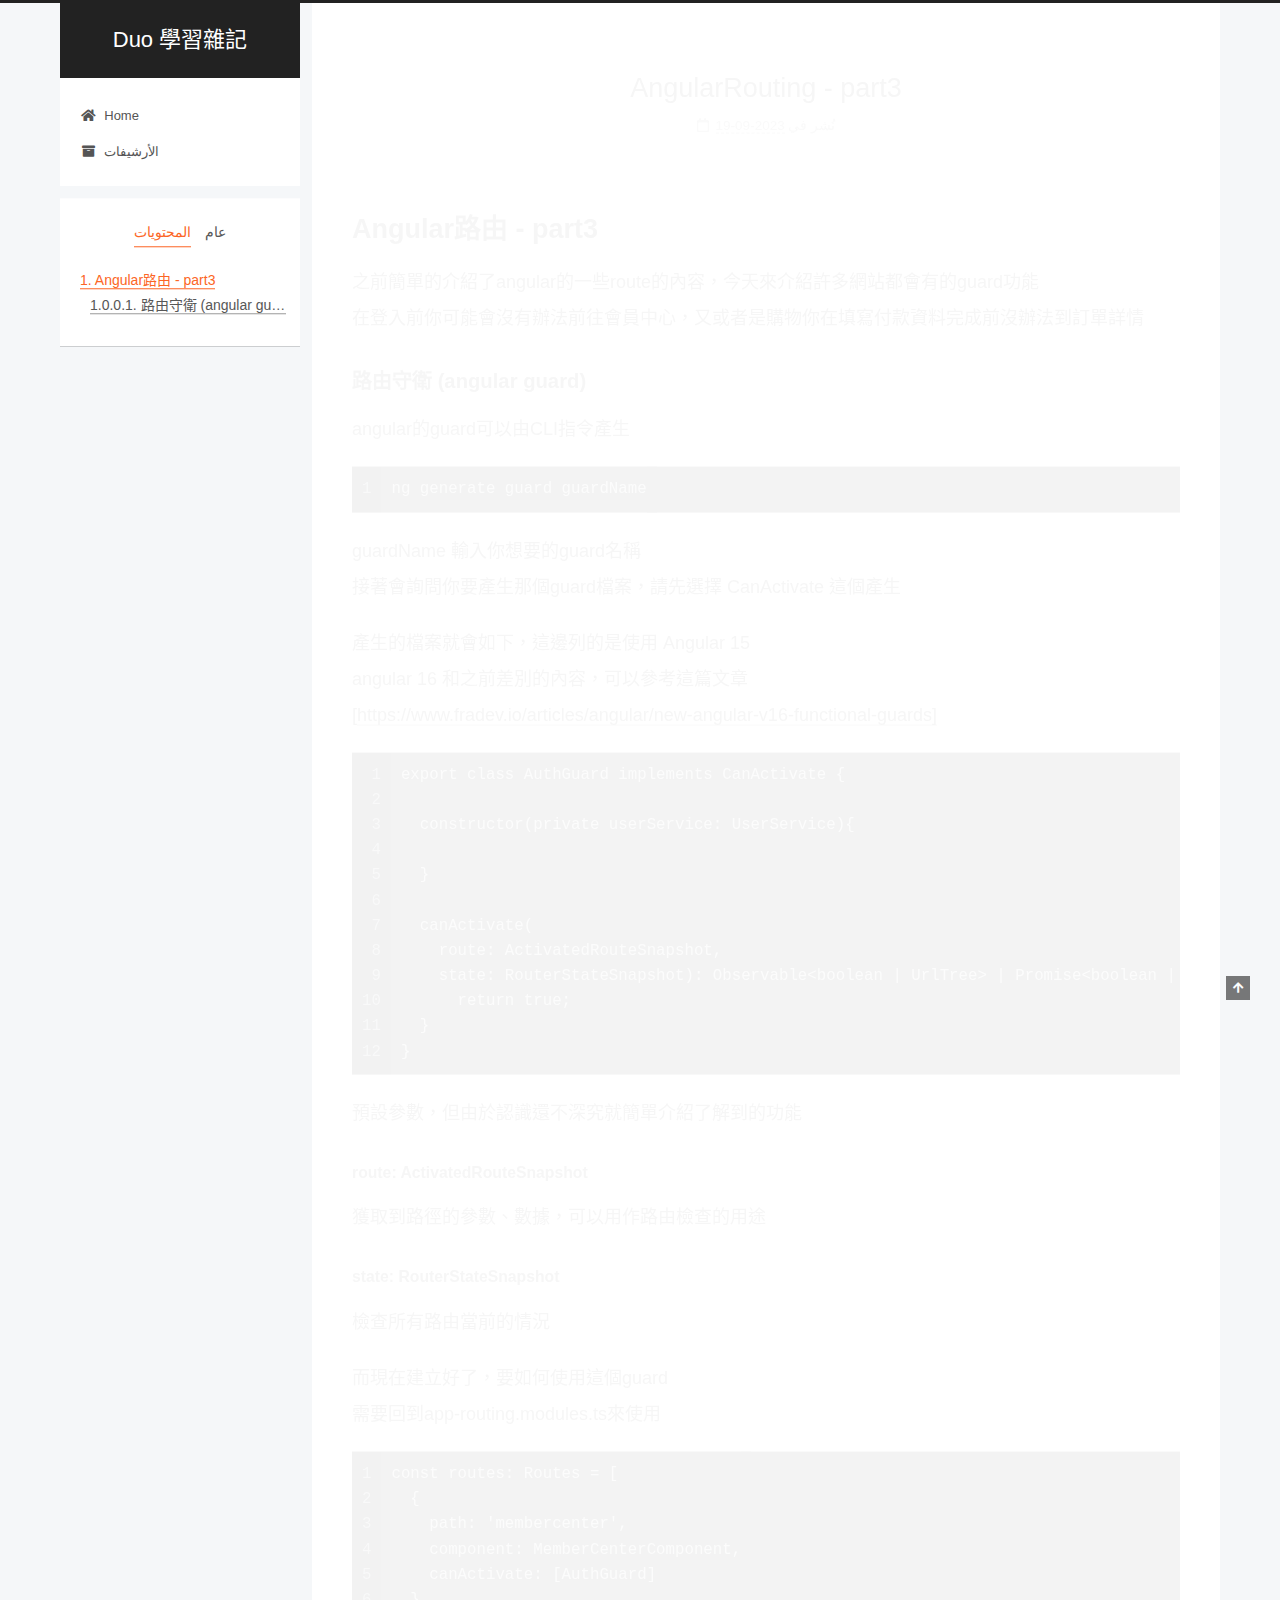
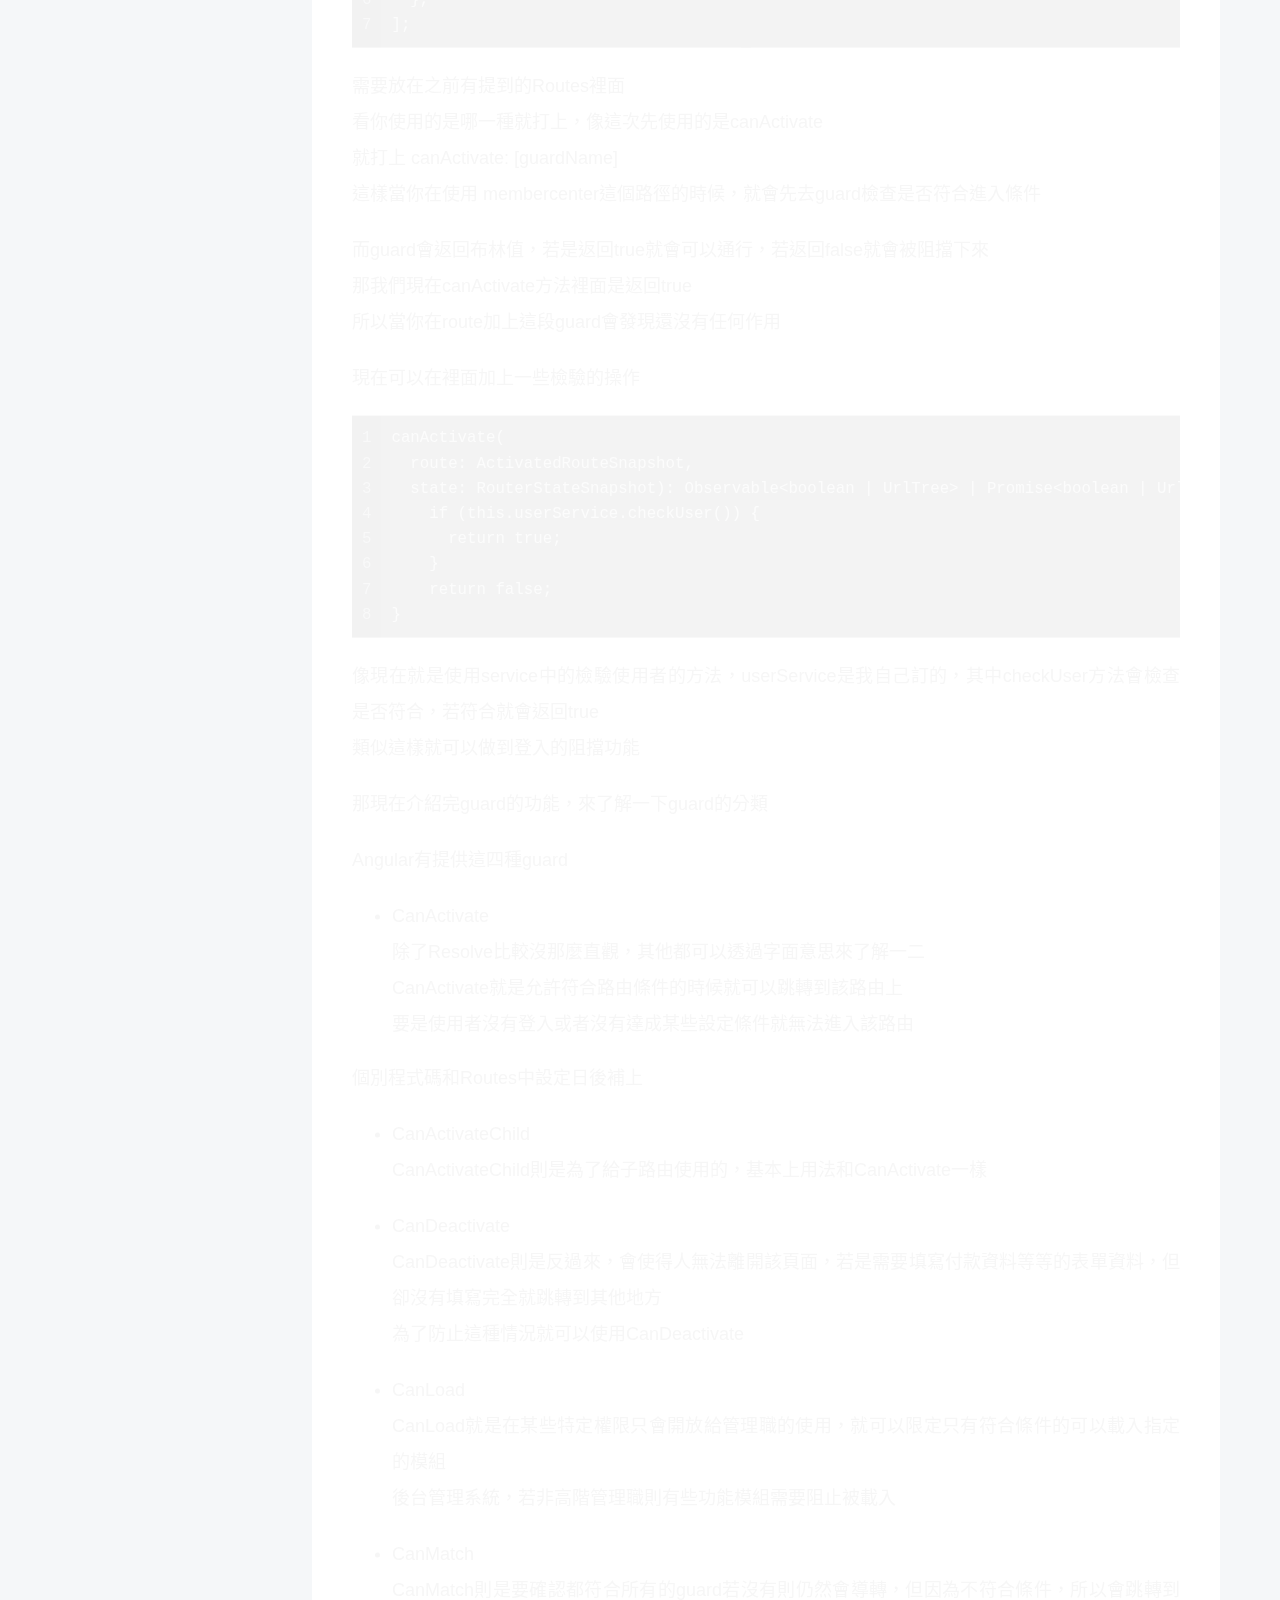
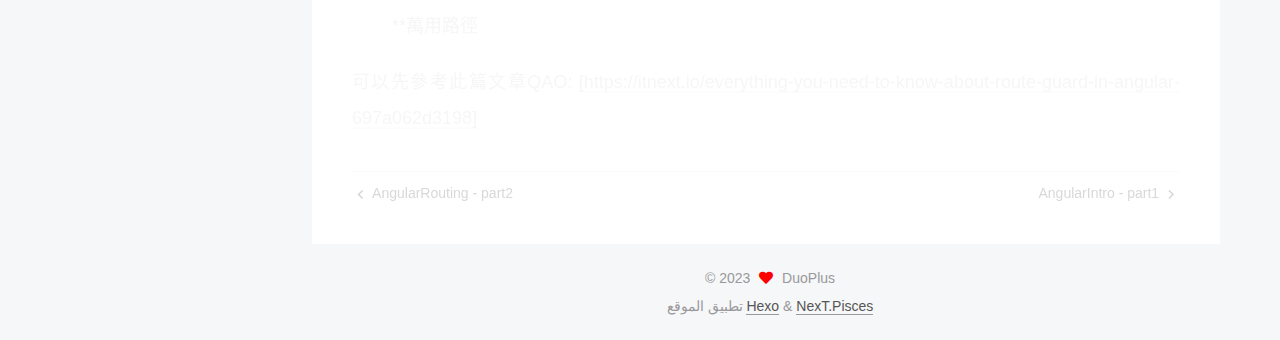
<file: 2023/09/19/AngularRouting-part3/index.html>
<!DOCTYPE html>
<html lang="zh-tw">
<head>
  <meta charset="UTF-8">
<meta name="viewport" content="width=device-width, initial-scale=1, maximum-scale=2">
<meta name="theme-color" content="#222">
<meta name="generator" content="Hexo 6.3.0">
  <link rel="apple-touch-icon" sizes="180x180" href="/images/apple-touch-icon-next.png">
  <link rel="icon" type="image/png" sizes="32x32" href="/images/favicon-32x32-next.png">
  <link rel="icon" type="image/png" sizes="16x16" href="/images/favicon-16x16-next.png">
  <link rel="mask-icon" href="/images/logo.svg" color="#222">

<link rel="stylesheet" href="/css/main.css">


<link rel="stylesheet" href="/lib/font-awesome/css/all.min.css">

<script id="hexo-configurations">
    var NexT = window.NexT || {};
    var CONFIG = {"hostname":"example.com","root":"/","scheme":"Pisces","version":"7.8.0","exturl":false,"sidebar":{"position":"left","display":"post","padding":18,"offset":12,"onmobile":false},"copycode":{"enable":false,"show_result":false,"style":null},"back2top":{"enable":true,"sidebar":false,"scrollpercent":false},"bookmark":{"enable":false,"color":"#222","save":"auto"},"fancybox":false,"mediumzoom":false,"lazyload":false,"pangu":false,"comments":{"style":"tabs","active":null,"storage":true,"lazyload":false,"nav":null},"algolia":{"hits":{"per_page":10},"labels":{"input_placeholder":"Search for Posts","hits_empty":"We didn't find any results for the search: ${query}","hits_stats":"${hits} results found in ${time} ms"}},"localsearch":{"enable":false,"trigger":"auto","top_n_per_article":1,"unescape":false,"preload":false},"motion":{"enable":true,"async":false,"transition":{"post_block":"fadeIn","post_header":"slideDownIn","post_body":"slideDownIn","coll_header":"slideLeftIn","sidebar":"slideUpIn"}}};
  </script>

  <meta name="description" content="Angular路由 - part3之前簡單的介紹了angular的一些route的內容，今天來介紹許多網站都會有的guard功能在登入前你可能會沒有辦法前往會員中心，又或者是購物你在填寫付款資料完成前沒辦法到訂單詳情 路由守衛 (angular guard)angular的guard可以由CLI指令產生 1ng generate guard guardName guardName 輸入你想要的gu">
<meta property="og:type" content="article">
<meta property="og:title" content="AngularRouting - part3">
<meta property="og:url" content="http://example.com/2023/09/19/AngularRouting-part3/index.html">
<meta property="og:site_name" content="Duo 學習雜記">
<meta property="og:description" content="Angular路由 - part3之前簡單的介紹了angular的一些route的內容，今天來介紹許多網站都會有的guard功能在登入前你可能會沒有辦法前往會員中心，又或者是購物你在填寫付款資料完成前沒辦法到訂單詳情 路由守衛 (angular guard)angular的guard可以由CLI指令產生 1ng generate guard guardName guardName 輸入你想要的gu">
<meta property="og:locale" content="zh_TW">
<meta property="article:published_time" content="2023-09-19T03:00:58.000Z">
<meta property="article:modified_time" content="2023-09-19T06:22:32.266Z">
<meta property="article:author" content="DuoPlus">
<meta name="twitter:card" content="summary">

<link rel="canonical" href="http://example.com/2023/09/19/AngularRouting-part3/">


<script id="page-configurations">
  // https://hexo.io/docs/variables.html
  CONFIG.page = {
    sidebar: "",
    isHome : false,
    isPost : true,
    lang   : 'zh-tw'
  };
</script>

  <title>AngularRouting - part3 | Duo 學習雜記</title>
  






  <noscript>
  <style>
  .use-motion .brand,
  .use-motion .menu-item,
  .sidebar-inner,
  .use-motion .post-block,
  .use-motion .pagination,
  .use-motion .comments,
  .use-motion .post-header,
  .use-motion .post-body,
  .use-motion .collection-header { opacity: initial; }

  .use-motion .site-title,
  .use-motion .site-subtitle {
    opacity: initial;
    top: initial;
  }

  .use-motion .logo-line-before i { left: initial; }
  .use-motion .logo-line-after i { right: initial; }
  </style>
</noscript>

</head>

<body itemscope itemtype="http://schema.org/WebPage">
  <div class="container use-motion">
    <div class="headband"></div>

    <header class="header" itemscope itemtype="http://schema.org/WPHeader">
      <div class="header-inner"><div class="site-brand-container">
  <div class="site-nav-toggle">
    <div class="toggle" aria-label="تشغيل شريط التصفح">
      <span class="toggle-line toggle-line-first"></span>
      <span class="toggle-line toggle-line-middle"></span>
      <span class="toggle-line toggle-line-last"></span>
    </div>
  </div>

  <div class="site-meta">

    <a href="/" class="brand" rel="start">
      <span class="logo-line-before"><i></i></span>
      <h1 class="site-title">Duo 學習雜記</h1>
      <span class="logo-line-after"><i></i></span>
    </a>
  </div>

  <div class="site-nav-right">
    <div class="toggle popup-trigger">
    </div>
  </div>
</div>




<nav class="site-nav">
  <ul id="menu" class="main-menu menu">
        <li class="menu-item menu-item-home">

    <a href="/" rel="section"><i class="fa fa-home fa-fw"></i>Home</a>

  </li>
        <li class="menu-item menu-item-archives">

    <a href="/archives/" rel="section"><i class="fa fa-archive fa-fw"></i>الأرشيفات</a>

  </li>
  </ul>
</nav>




</div>
    </header>

    
  <div class="back-to-top">
    <i class="fa fa-arrow-up"></i>
    <span>0%</span>
  </div>


    <main class="main">
      <div class="main-inner">
        <div class="content-wrap">
          

          <div class="content post posts-expand">
            

    
  
  
  <article itemscope itemtype="http://schema.org/Article" class="post-block" lang="zh-tw">
    <link itemprop="mainEntityOfPage" href="http://example.com/2023/09/19/AngularRouting-part3/">

    <span hidden itemprop="author" itemscope itemtype="http://schema.org/Person">
      <meta itemprop="image" content="/images/avatar.gif">
      <meta itemprop="name" content="DuoPlus">
      <meta itemprop="description" content="">
    </span>

    <span hidden itemprop="publisher" itemscope itemtype="http://schema.org/Organization">
      <meta itemprop="name" content="Duo 學習雜記">
    </span>
      <header class="post-header">
        <h1 class="post-title" itemprop="name headline">
          AngularRouting - part3
        </h1>

        <div class="post-meta">
            <span class="post-meta-item">
              <span class="post-meta-item-icon">
                <i class="far fa-calendar"></i>
              </span>
              <span class="post-meta-item-text">نُشر في</span>
              

              <time title="أُنشأ: 2023-09-19 11:00:58 / عُدل: 14:22:32" itemprop="dateCreated datePublished" datetime="2023-09-19T11:00:58+08:00">2023-09-19</time>
            </span>

          

        </div>
      </header>

    
    
    
    <div class="post-body" itemprop="articleBody">

      
        <h1 id="Angular路由-part3"><a href="#Angular路由-part3" class="headerlink" title="Angular路由 - part3"></a>Angular路由 - part3</h1><p>之前簡單的介紹了angular的一些route的內容，今天來介紹許多網站都會有的guard功能<br>在登入前你可能會沒有辦法前往會員中心，又或者是購物你在填寫付款資料完成前沒辦法到訂單詳情</p>
<h4 id="路由守衛-angular-guard"><a href="#路由守衛-angular-guard" class="headerlink" title="路由守衛 (angular guard)"></a>路由守衛 (angular guard)</h4><p>angular的guard可以由CLI指令產生</p>
<figure class="highlight plaintext"><table><tr><td class="gutter"><pre><span class="line">1</span><br></pre></td><td class="code"><pre><span class="line">ng generate guard guardName</span><br></pre></td></tr></table></figure>
<p>guardName 輸入你想要的guard名稱<br>接著會詢問你要產生那個guard檔案，請先選擇 CanActivate 這個產生</p>
<p>產生的檔案就會如下，這邊列的是使用 Angular 15<br>angular 16 和之前差別的內容，可以參考這篇文章<br>[<a target="_blank" rel="noopener" href="https://www.fradev.io/articles/angular/new-angular-v16-functional-guards]">https://www.fradev.io/articles/angular/new-angular-v16-functional-guards]</a></p>
<figure class="highlight plaintext"><table><tr><td class="gutter"><pre><span class="line">1</span><br><span class="line">2</span><br><span class="line">3</span><br><span class="line">4</span><br><span class="line">5</span><br><span class="line">6</span><br><span class="line">7</span><br><span class="line">8</span><br><span class="line">9</span><br><span class="line">10</span><br><span class="line">11</span><br><span class="line">12</span><br></pre></td><td class="code"><pre><span class="line">export class AuthGuard implements CanActivate &#123;</span><br><span class="line"></span><br><span class="line">  constructor(private userService: UserService)&#123;</span><br><span class="line"></span><br><span class="line">  &#125;</span><br><span class="line"></span><br><span class="line">  canActivate(</span><br><span class="line">    route: ActivatedRouteSnapshot,</span><br><span class="line">    state: RouterStateSnapshot): Observable&lt;boolean | UrlTree&gt; | Promise&lt;boolean | UrlTree&gt; | boolean | UrlTree &#123;</span><br><span class="line">      return true;</span><br><span class="line">  &#125;</span><br><span class="line">&#125;</span><br></pre></td></tr></table></figure>

<p>預設參數，但由於認識還不深究就簡單介紹了解到的功能</p>
<h6 id="route-ActivatedRouteSnapshot"><a href="#route-ActivatedRouteSnapshot" class="headerlink" title="route: ActivatedRouteSnapshot"></a>route: ActivatedRouteSnapshot</h6><p>獲取到路徑的參數、數據，可以用作路由檢查的用途</p>
<h6 id="state-RouterStateSnapshot"><a href="#state-RouterStateSnapshot" class="headerlink" title="state: RouterStateSnapshot"></a>state: RouterStateSnapshot</h6><p>檢查所有路由當前的情況</p>
<p>而現在建立好了，要如何使用這個guard<br>需要回到app-routing.modules.ts來使用</p>
<figure class="highlight plaintext"><table><tr><td class="gutter"><pre><span class="line">1</span><br><span class="line">2</span><br><span class="line">3</span><br><span class="line">4</span><br><span class="line">5</span><br><span class="line">6</span><br><span class="line">7</span><br></pre></td><td class="code"><pre><span class="line">const routes: Routes = [</span><br><span class="line">  &#123;</span><br><span class="line">    path: &#x27;membercenter&#x27;,</span><br><span class="line">    component: MemberCenterComponent,</span><br><span class="line">    canActivate: [AuthGuard]</span><br><span class="line">  &#125;,</span><br><span class="line">];</span><br></pre></td></tr></table></figure>
<p>需要放在之前有提到的Routes裡面<br>看你使用的是哪一種就打上，像這次先使用的是canActivate<br>就打上 canActivate: [guardName]<br>這樣當你在使用 membercenter這個路徑的時候，就會先去guard檢查是否符合進入條件</p>
<p>而guard會返回布林值，若是返回true就會可以通行，若返回false就會被阻擋下來<br>那我們現在canActivate方法裡面是返回true<br>所以當你在route加上這段guard會發現還沒有任何作用</p>
<p>現在可以在裡面加上一些檢驗的操作</p>
<figure class="highlight plaintext"><table><tr><td class="gutter"><pre><span class="line">1</span><br><span class="line">2</span><br><span class="line">3</span><br><span class="line">4</span><br><span class="line">5</span><br><span class="line">6</span><br><span class="line">7</span><br><span class="line">8</span><br></pre></td><td class="code"><pre><span class="line">canActivate(</span><br><span class="line">  route: ActivatedRouteSnapshot,</span><br><span class="line">  state: RouterStateSnapshot): Observable&lt;boolean | UrlTree&gt; | Promise&lt;boolean | UrlTree&gt; | boolean | UrlTree &#123;</span><br><span class="line">    if (this.userService.checkUser()) &#123;</span><br><span class="line">      return true;</span><br><span class="line">    &#125;</span><br><span class="line">    return false;</span><br><span class="line">&#125;</span><br></pre></td></tr></table></figure>
<p>像現在就是使用service中的檢驗使用者的方法，userService是我自己訂的，其中checkUser方法會檢查是否符合，若符合就會返回true<br>類似這樣就可以做到登入的阻擋功能</p>
<p>那現在介紹完guard的功能，來了解一下guard的分類</p>
<p>Angular有提供這四種guard</p>
<ul>
<li>CanActivate<br>除了Resolve比較沒那麼直觀，其他都可以透過字面意思來了解一二<br>CanActivate就是允許符合路由條件的時候就可以跳轉到該路由上<br>要是使用者沒有登入或者沒有達成某些設定條件就無法進入該路由</li>
</ul>
<p>個別程式碼和Routes中設定日後補上</p>
<ul>
<li><p>CanActivateChild<br>CanActivateChild則是為了給子路由使用的，基本上用法和CanActivate一樣</p>
</li>
<li><p>CanDeactivate<br>CanDeactivate則是反過來，會使得人無法離開該頁面，若是需要填寫付款資料等等的表單資料，但卻沒有填寫完全就跳轉到其他地方<br>為了防止這種情況就可以使用CanDeactivate</p>
</li>
<li><p>CanLoad<br>CanLoad就是在某些特定權限只會開放給管理職的使用，就可以限定只有符合條件的可以載入指定的模組<br>後台管理系統，若非高階管理職則有些功能模組需要阻止被載入</p>
</li>
<li><p>CanMatch<br>CanMatch則是要確認都符合所有的guard若沒有則仍然會導轉，但因為不符合條件，所以會跳轉到**萬用路徑</p>
</li>
</ul>
<p>可以先參考此篇文章QAO: [<a target="_blank" rel="noopener" href="https://itnext.io/everything-you-need-to-know-about-route-guard-in-angular-697a062d3198]">https://itnext.io/everything-you-need-to-know-about-route-guard-in-angular-697a062d3198]</a></p>

    </div>

    
    
    

      <footer class="post-footer">

        


        
    <div class="post-nav">
      <div class="post-nav-item">
    <a href="/2023/09/14/AngularRouting-part2/" rel="prev" title="AngularRouting - part2">
      <i class="fa fa-chevron-left"></i> AngularRouting - part2
    </a></div>
      <div class="post-nav-item">
    <a href="/2023/09/21/AngularIntro-part1/" rel="next" title="AngularIntro - part1">
      AngularIntro - part1 <i class="fa fa-chevron-right"></i>
    </a></div>
    </div>
      </footer>
    
  </article>
  
  
  



          </div>
          

<script>
  window.addEventListener('tabs:register', () => {
    let { activeClass } = CONFIG.comments;
    if (CONFIG.comments.storage) {
      activeClass = localStorage.getItem('comments_active') || activeClass;
    }
    if (activeClass) {
      let activeTab = document.querySelector(`a[href="#comment-${activeClass}"]`);
      if (activeTab) {
        activeTab.click();
      }
    }
  });
  if (CONFIG.comments.storage) {
    window.addEventListener('tabs:click', event => {
      if (!event.target.matches('.tabs-comment .tab-content .tab-pane')) return;
      let commentClass = event.target.classList[1];
      localStorage.setItem('comments_active', commentClass);
    });
  }
</script>

        </div>
          
  
  <div class="toggle sidebar-toggle">
    <span class="toggle-line toggle-line-first"></span>
    <span class="toggle-line toggle-line-middle"></span>
    <span class="toggle-line toggle-line-last"></span>
  </div>

  <aside class="sidebar">
    <div class="sidebar-inner">

      <ul class="sidebar-nav motion-element">
        <li class="sidebar-nav-toc">
          المحتويات
        </li>
        <li class="sidebar-nav-overview">
          عام
        </li>
      </ul>

      <!--noindex-->
      <div class="post-toc-wrap sidebar-panel">
          <div class="post-toc motion-element"><ol class="nav"><li class="nav-item nav-level-1"><a class="nav-link" href="#Angular%E8%B7%AF%E7%94%B1-part3"><span class="nav-number">1.</span> <span class="nav-text">Angular路由 - part3</span></a><ol class="nav-child"><li class="nav-item nav-level-4"><a class="nav-link" href="#%E8%B7%AF%E7%94%B1%E5%AE%88%E8%A1%9B-angular-guard"><span class="nav-number">1.0.0.1.</span> <span class="nav-text">路由守衛 (angular guard)</span></a><ol class="nav-child"><li class="nav-item nav-level-6"><a class="nav-link" href="#route-ActivatedRouteSnapshot"><span class="nav-number">1.0.0.1.0.1.</span> <span class="nav-text">route: ActivatedRouteSnapshot</span></a></li><li class="nav-item nav-level-6"><a class="nav-link" href="#state-RouterStateSnapshot"><span class="nav-number">1.0.0.1.0.2.</span> <span class="nav-text">state: RouterStateSnapshot</span></a></li></ol></li></ol></li></ol></li></ol></li></ol></li></ol></div>
      </div>
      <!--/noindex-->

      <div class="site-overview-wrap sidebar-panel">
        <div class="site-author motion-element" itemprop="author" itemscope itemtype="http://schema.org/Person">
  <p class="site-author-name" itemprop="name">DuoPlus</p>
  <div class="site-description" itemprop="description"></div>
</div>
<div class="site-state-wrap motion-element">
  <nav class="site-state">
      <div class="site-state-item site-state-posts">
          <a href="/archives/">
        
          <span class="site-state-item-count">6</span>
          <span class="site-state-item-name">المقالات</span>
        </a>
      </div>
  </nav>
</div>



      </div>

    </div>
  </aside>
  <div id="sidebar-dimmer"></div>


      </div>
    </main>

    <footer class="footer">
      <div class="footer-inner">
        

        

<div class="copyright">
  
  &copy; 
  <span itemprop="copyrightYear">2023</span>
  <span class="with-love">
    <i class="fa fa-heart"></i>
  </span>
  <span class="author" itemprop="copyrightHolder">DuoPlus</span>
</div>
  <div class="powered-by">تطبيق الموقع <a href="https://hexo.io/" class="theme-link" rel="noopener" target="_blank">Hexo</a> & <a href="https://pisces.theme-next.org/" class="theme-link" rel="noopener" target="_blank">NexT.Pisces</a>
  </div>

        








      </div>
    </footer>
  </div>

  
  <script src="/lib/anime.min.js"></script>
  <script src="/lib/velocity/velocity.min.js"></script>
  <script src="/lib/velocity/velocity.ui.min.js"></script>

<script src="/js/utils.js"></script>

<script src="/js/motion.js"></script>


<script src="/js/schemes/pisces.js"></script>


<script src="/js/next-boot.js"></script>




  















  

  

</body>
</html>
</file>
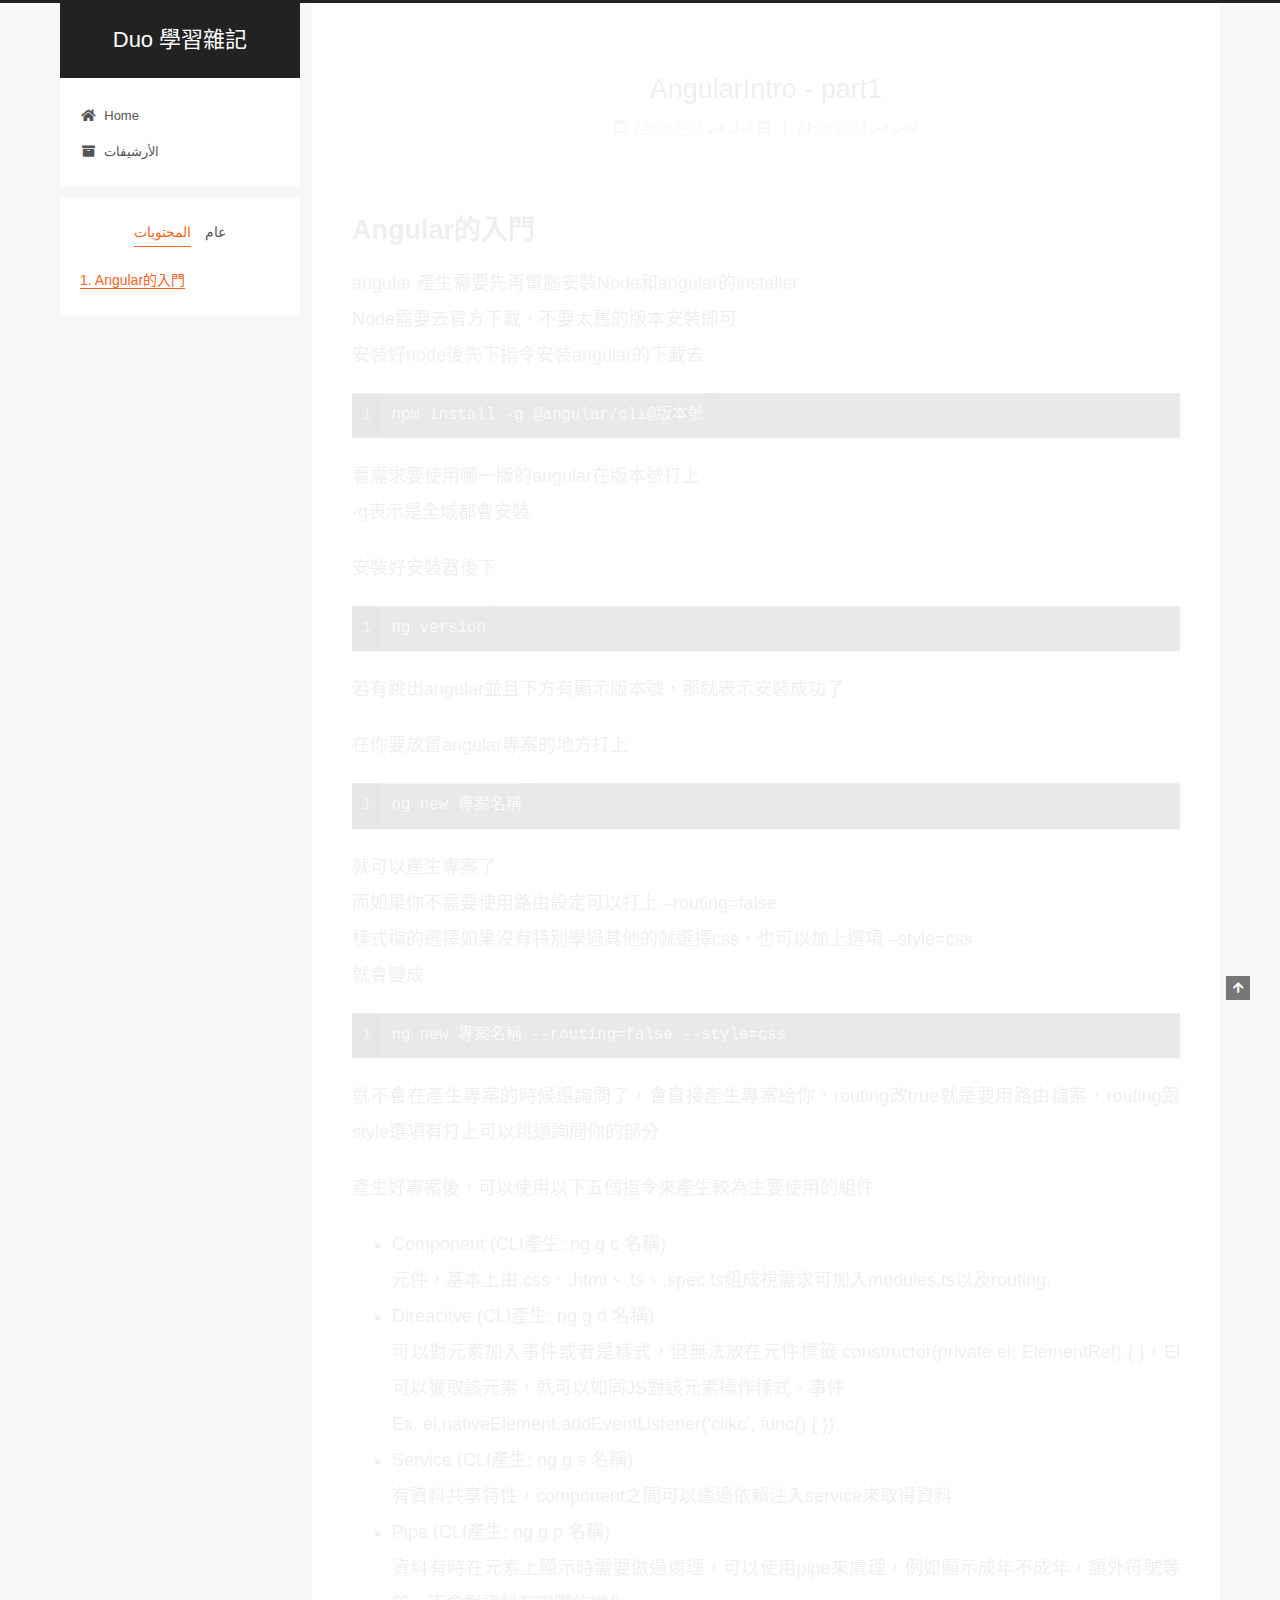
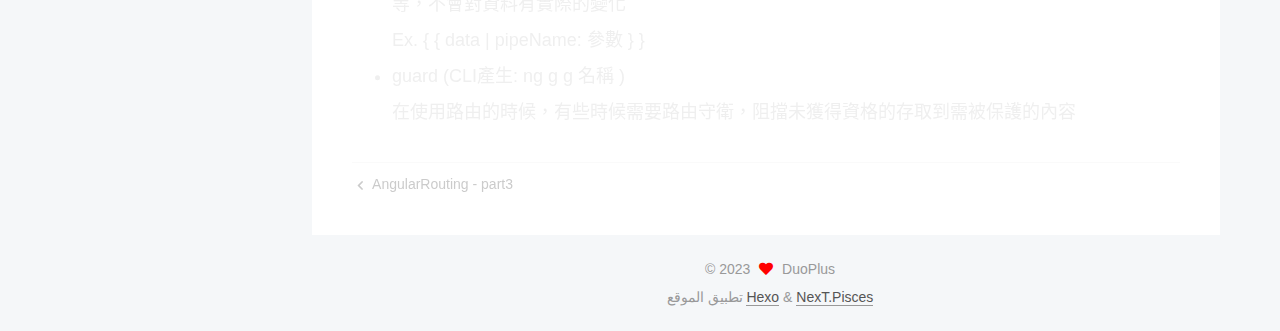
<file: 2023/09/21/AngularIntro-part1/index.html>
<!DOCTYPE html>
<html lang="zh-tw">
<head>
  <meta charset="UTF-8">
<meta name="viewport" content="width=device-width, initial-scale=1, maximum-scale=2">
<meta name="theme-color" content="#222">
<meta name="generator" content="Hexo 6.3.0">
  <link rel="apple-touch-icon" sizes="180x180" href="/images/apple-touch-icon-next.png">
  <link rel="icon" type="image/png" sizes="32x32" href="/images/favicon-32x32-next.png">
  <link rel="icon" type="image/png" sizes="16x16" href="/images/favicon-16x16-next.png">
  <link rel="mask-icon" href="/images/logo.svg" color="#222">

<link rel="stylesheet" href="/css/main.css">


<link rel="stylesheet" href="/lib/font-awesome/css/all.min.css">

<script id="hexo-configurations">
    var NexT = window.NexT || {};
    var CONFIG = {"hostname":"example.com","root":"/","scheme":"Pisces","version":"7.8.0","exturl":false,"sidebar":{"position":"left","display":"post","padding":18,"offset":12,"onmobile":false},"copycode":{"enable":false,"show_result":false,"style":null},"back2top":{"enable":true,"sidebar":false,"scrollpercent":false},"bookmark":{"enable":false,"color":"#222","save":"auto"},"fancybox":false,"mediumzoom":false,"lazyload":false,"pangu":false,"comments":{"style":"tabs","active":null,"storage":true,"lazyload":false,"nav":null},"algolia":{"hits":{"per_page":10},"labels":{"input_placeholder":"Search for Posts","hits_empty":"We didn't find any results for the search: ${query}","hits_stats":"${hits} results found in ${time} ms"}},"localsearch":{"enable":false,"trigger":"auto","top_n_per_article":1,"unescape":false,"preload":false},"motion":{"enable":true,"async":false,"transition":{"post_block":"fadeIn","post_header":"slideDownIn","post_body":"slideDownIn","coll_header":"slideLeftIn","sidebar":"slideUpIn"}}};
  </script>

  <meta name="description" content="Angular的入門angular 產生需要先再電腦安裝Node和angular的installerNode需要去官方下載，不要太舊的版本安裝即可安裝好node後先下指令安裝angular的下載去 1npm install -g @angular&#x2F;cli@版本號 看需求要使用哪一版的angular在版本號打上-g表示是全域都會安裝 安裝好安裝器後下 1ng version 若有跳出angular並">
<meta property="og:type" content="article">
<meta property="og:title" content="AngularIntro - part1">
<meta property="og:url" content="http://example.com/2023/09/21/AngularIntro-part1/index.html">
<meta property="og:site_name" content="Duo 學習雜記">
<meta property="og:description" content="Angular的入門angular 產生需要先再電腦安裝Node和angular的installerNode需要去官方下載，不要太舊的版本安裝即可安裝好node後先下指令安裝angular的下載去 1npm install -g @angular&#x2F;cli@版本號 看需求要使用哪一版的angular在版本號打上-g表示是全域都會安裝 安裝好安裝器後下 1ng version 若有跳出angular並">
<meta property="og:locale" content="zh_TW">
<meta property="article:published_time" content="2023-09-21T03:14:48.000Z">
<meta property="article:modified_time" content="2023-09-23T07:58:07.659Z">
<meta property="article:author" content="DuoPlus">
<meta name="twitter:card" content="summary">

<link rel="canonical" href="http://example.com/2023/09/21/AngularIntro-part1/">


<script id="page-configurations">
  // https://hexo.io/docs/variables.html
  CONFIG.page = {
    sidebar: "",
    isHome : false,
    isPost : true,
    lang   : 'zh-tw'
  };
</script>

  <title>AngularIntro - part1 | Duo 學習雜記</title>
  






  <noscript>
  <style>
  .use-motion .brand,
  .use-motion .menu-item,
  .sidebar-inner,
  .use-motion .post-block,
  .use-motion .pagination,
  .use-motion .comments,
  .use-motion .post-header,
  .use-motion .post-body,
  .use-motion .collection-header { opacity: initial; }

  .use-motion .site-title,
  .use-motion .site-subtitle {
    opacity: initial;
    top: initial;
  }

  .use-motion .logo-line-before i { left: initial; }
  .use-motion .logo-line-after i { right: initial; }
  </style>
</noscript>

</head>

<body itemscope itemtype="http://schema.org/WebPage">
  <div class="container use-motion">
    <div class="headband"></div>

    <header class="header" itemscope itemtype="http://schema.org/WPHeader">
      <div class="header-inner"><div class="site-brand-container">
  <div class="site-nav-toggle">
    <div class="toggle" aria-label="تشغيل شريط التصفح">
      <span class="toggle-line toggle-line-first"></span>
      <span class="toggle-line toggle-line-middle"></span>
      <span class="toggle-line toggle-line-last"></span>
    </div>
  </div>

  <div class="site-meta">

    <a href="/" class="brand" rel="start">
      <span class="logo-line-before"><i></i></span>
      <h1 class="site-title">Duo 學習雜記</h1>
      <span class="logo-line-after"><i></i></span>
    </a>
  </div>

  <div class="site-nav-right">
    <div class="toggle popup-trigger">
    </div>
  </div>
</div>




<nav class="site-nav">
  <ul id="menu" class="main-menu menu">
        <li class="menu-item menu-item-home">

    <a href="/" rel="section"><i class="fa fa-home fa-fw"></i>Home</a>

  </li>
        <li class="menu-item menu-item-archives">

    <a href="/archives/" rel="section"><i class="fa fa-archive fa-fw"></i>الأرشيفات</a>

  </li>
  </ul>
</nav>




</div>
    </header>

    
  <div class="back-to-top">
    <i class="fa fa-arrow-up"></i>
    <span>0%</span>
  </div>


    <main class="main">
      <div class="main-inner">
        <div class="content-wrap">
          

          <div class="content post posts-expand">
            

    
  
  
  <article itemscope itemtype="http://schema.org/Article" class="post-block" lang="zh-tw">
    <link itemprop="mainEntityOfPage" href="http://example.com/2023/09/21/AngularIntro-part1/">

    <span hidden itemprop="author" itemscope itemtype="http://schema.org/Person">
      <meta itemprop="image" content="/images/avatar.gif">
      <meta itemprop="name" content="DuoPlus">
      <meta itemprop="description" content="">
    </span>

    <span hidden itemprop="publisher" itemscope itemtype="http://schema.org/Organization">
      <meta itemprop="name" content="Duo 學習雜記">
    </span>
      <header class="post-header">
        <h1 class="post-title" itemprop="name headline">
          AngularIntro - part1
        </h1>

        <div class="post-meta">
            <span class="post-meta-item">
              <span class="post-meta-item-icon">
                <i class="far fa-calendar"></i>
              </span>
              <span class="post-meta-item-text">نُشر في</span>

              <time title="أُنشأ: 2023-09-21 11:14:48" itemprop="dateCreated datePublished" datetime="2023-09-21T11:14:48+08:00">2023-09-21</time>
            </span>
              <span class="post-meta-item">
                <span class="post-meta-item-icon">
                  <i class="far fa-calendar-check"></i>
                </span>
                <span class="post-meta-item-text">عُدل في</span>
                <time title="عُدل: 2023-09-23 15:58:07" itemprop="dateModified" datetime="2023-09-23T15:58:07+08:00">2023-09-23</time>
              </span>

          

        </div>
      </header>

    
    
    
    <div class="post-body" itemprop="articleBody">

      
        <h1 id="Angular的入門"><a href="#Angular的入門" class="headerlink" title="Angular的入門"></a>Angular的入門</h1><p>angular 產生需要先再電腦安裝Node和angular的installer<br>Node需要去官方下載，不要太舊的版本安裝即可<br>安裝好node後先下指令安裝angular的下載去</p>
<figure class="highlight plaintext"><table><tr><td class="gutter"><pre><span class="line">1</span><br></pre></td><td class="code"><pre><span class="line">npm install -g @angular/cli@版本號</span><br></pre></td></tr></table></figure>
<p>看需求要使用哪一版的angular在版本號打上<br>-g表示是全域都會安裝</p>
<p>安裝好安裝器後下</p>
<figure class="highlight plaintext"><table><tr><td class="gutter"><pre><span class="line">1</span><br></pre></td><td class="code"><pre><span class="line">ng version</span><br></pre></td></tr></table></figure>
<p>若有跳出angular並且下方有顯示版本號，那就表示安裝成功了</p>
<p>在你要放置angular專案的地方打上</p>
<figure class="highlight plaintext"><table><tr><td class="gutter"><pre><span class="line">1</span><br></pre></td><td class="code"><pre><span class="line">ng new 專案名稱</span><br></pre></td></tr></table></figure>
<p>就可以產生專案了<br>而如果你不需要使用路由設定可以打上 –routing&#x3D;false<br>樣式檔的選擇如果沒有特別學過其他的就選擇css，也可以加上選項 –style&#x3D;css<br>就會變成</p>
<figure class="highlight plaintext"><table><tr><td class="gutter"><pre><span class="line">1</span><br></pre></td><td class="code"><pre><span class="line">ng new 專案名稱 --routing=false --style=css</span><br></pre></td></tr></table></figure>
<p>就不會在產生專案的時候還詢問了，會直接產生專案給你，routing改true就是要用路由檔案，routing跟style選項有打上可以跳過詢問你的部分</p>
<p>產生好專案後，可以使用以下五個指令來產生較為主要使用的組件</p>
<ul>
<li>Component (CLI產生: ng g c 名稱)<br>元件，基本上由.css、.html、.ts、.spec.ts組成視需求可加入modules.ts以及routing.</li>
<li>Direacitve (CLI產生: ng g d 名稱)<br>可以對元素加入事件或者是樣式，但無法放在元件標籤 constructor(private el: ElementRef) { }，El可以獲取該元素，就可以如同JS對該元素操作樣式、事件<br>Ex. el.nativeElement.addEventListener(‘clikc’, func() { })</li>
<li>Service (CLI產生: ng g s 名稱)<br>有資料共享特性，component之間可以透過依賴注入service來取得資料</li>
<li>Pipe (CLI產生: ng g p 名稱)<br>資料有時在元素上顯示時需要做過處理，可以使用pipe來處理，例如顯示成年不成年，額外符號等等，不會對資料有實際的變化<br>Ex. { { data | pipeName: 參數 } }</li>
<li>guard (CLI產生: ng g g 名稱 )<br>在使用路由的時候，有些時候需要路由守衛，阻擋未獲得資格的存取到需被保護的內容</li>
</ul>

    </div>

    
    
    

      <footer class="post-footer">

        


        
    <div class="post-nav">
      <div class="post-nav-item">
    <a href="/2023/09/19/AngularRouting-part3/" rel="prev" title="AngularRouting - part3">
      <i class="fa fa-chevron-left"></i> AngularRouting - part3
    </a></div>
      <div class="post-nav-item"></div>
    </div>
      </footer>
    
  </article>
  
  
  



          </div>
          

<script>
  window.addEventListener('tabs:register', () => {
    let { activeClass } = CONFIG.comments;
    if (CONFIG.comments.storage) {
      activeClass = localStorage.getItem('comments_active') || activeClass;
    }
    if (activeClass) {
      let activeTab = document.querySelector(`a[href="#comment-${activeClass}"]`);
      if (activeTab) {
        activeTab.click();
      }
    }
  });
  if (CONFIG.comments.storage) {
    window.addEventListener('tabs:click', event => {
      if (!event.target.matches('.tabs-comment .tab-content .tab-pane')) return;
      let commentClass = event.target.classList[1];
      localStorage.setItem('comments_active', commentClass);
    });
  }
</script>

        </div>
          
  
  <div class="toggle sidebar-toggle">
    <span class="toggle-line toggle-line-first"></span>
    <span class="toggle-line toggle-line-middle"></span>
    <span class="toggle-line toggle-line-last"></span>
  </div>

  <aside class="sidebar">
    <div class="sidebar-inner">

      <ul class="sidebar-nav motion-element">
        <li class="sidebar-nav-toc">
          المحتويات
        </li>
        <li class="sidebar-nav-overview">
          عام
        </li>
      </ul>

      <!--noindex-->
      <div class="post-toc-wrap sidebar-panel">
          <div class="post-toc motion-element"><ol class="nav"><li class="nav-item nav-level-1"><a class="nav-link" href="#Angular%E7%9A%84%E5%85%A5%E9%96%80"><span class="nav-number">1.</span> <span class="nav-text">Angular的入門</span></a></li></ol></div>
      </div>
      <!--/noindex-->

      <div class="site-overview-wrap sidebar-panel">
        <div class="site-author motion-element" itemprop="author" itemscope itemtype="http://schema.org/Person">
  <p class="site-author-name" itemprop="name">DuoPlus</p>
  <div class="site-description" itemprop="description"></div>
</div>
<div class="site-state-wrap motion-element">
  <nav class="site-state">
      <div class="site-state-item site-state-posts">
          <a href="/archives/">
        
          <span class="site-state-item-count">6</span>
          <span class="site-state-item-name">المقالات</span>
        </a>
      </div>
  </nav>
</div>



      </div>

    </div>
  </aside>
  <div id="sidebar-dimmer"></div>


      </div>
    </main>

    <footer class="footer">
      <div class="footer-inner">
        

        

<div class="copyright">
  
  &copy; 
  <span itemprop="copyrightYear">2023</span>
  <span class="with-love">
    <i class="fa fa-heart"></i>
  </span>
  <span class="author" itemprop="copyrightHolder">DuoPlus</span>
</div>
  <div class="powered-by">تطبيق الموقع <a href="https://hexo.io/" class="theme-link" rel="noopener" target="_blank">Hexo</a> & <a href="https://pisces.theme-next.org/" class="theme-link" rel="noopener" target="_blank">NexT.Pisces</a>
  </div>

        








      </div>
    </footer>
  </div>

  
  <script src="/lib/anime.min.js"></script>
  <script src="/lib/velocity/velocity.min.js"></script>
  <script src="/lib/velocity/velocity.ui.min.js"></script>

<script src="/js/utils.js"></script>

<script src="/js/motion.js"></script>


<script src="/js/schemes/pisces.js"></script>


<script src="/js/next-boot.js"></script>




  















  

  

</body>
</html>
</file>
<file: css/main.css>
:root {
  --body-bg-color: #f5f7f9;
  --content-bg-color: #fff;
  --card-bg-color: #f5f5f5;
  --text-color: #555;
  --blockquote-color: #666;
  --link-color: #555;
  --link-hover-color: #222;
  --brand-color: #fff;
  --brand-hover-color: #fff;
  --table-row-odd-bg-color: #f9f9f9;
  --table-row-hover-bg-color: #f5f5f5;
  --menu-item-bg-color: #f5f5f5;
  --btn-default-bg: #fff;
  --btn-default-color: #555;
  --btn-default-border-color: #555;
  --btn-default-hover-bg: #222;
  --btn-default-hover-color: #fff;
  --btn-default-hover-border-color: #222;
}
html {
  line-height: 1.15; /* 1 */
  -webkit-text-size-adjust: 100%; /* 2 */
}
body {
  margin: 0;
}
main {
  display: block;
}
h1 {
  font-size: 2em;
  margin: 0.67em 0;
}
hr {
  box-sizing: content-box; /* 1 */
  height: 0; /* 1 */
  overflow: visible; /* 2 */
}
pre {
  font-family: monospace, monospace; /* 1 */
  font-size: 1em; /* 2 */
}
a {
  background: transparent;
}
abbr[title] {
  border-bottom: none; /* 1 */
  text-decoration: underline; /* 2 */
  text-decoration: underline dotted; /* 2 */
}
b,
strong {
  font-weight: bolder;
}
code,
kbd,
samp {
  font-family: monospace, monospace; /* 1 */
  font-size: 1em; /* 2 */
}
small {
  font-size: 80%;
}
sub,
sup {
  font-size: 75%;
  line-height: 0;
  position: relative;
  vertical-align: baseline;
}
sub {
  bottom: -0.25em;
}
sup {
  top: -0.5em;
}
img {
  border-style: none;
}
button,
input,
optgroup,
select,
textarea {
  font-family: inherit; /* 1 */
  font-size: 100%; /* 1 */
  line-height: 1.15; /* 1 */
  margin: 0; /* 2 */
}
button,
input {
/* 1 */
  overflow: visible;
}
button,
select {
/* 1 */
  text-transform: none;
}
button,
[type='button'],
[type='reset'],
[type='submit'] {
  -webkit-appearance: button;
}
button::-moz-focus-inner,
[type='button']::-moz-focus-inner,
[type='reset']::-moz-focus-inner,
[type='submit']::-moz-focus-inner {
  border-style: none;
  padding: 0;
}
button:-moz-focusring,
[type='button']:-moz-focusring,
[type='reset']:-moz-focusring,
[type='submit']:-moz-focusring {
  outline: 1px dotted ButtonText;
}
fieldset {
  padding: 0.35em 0.75em 0.625em;
}
legend {
  box-sizing: border-box; /* 1 */
  color: inherit; /* 2 */
  display: table; /* 1 */
  max-width: 100%; /* 1 */
  padding: 0; /* 3 */
  white-space: normal; /* 1 */
}
progress {
  vertical-align: baseline;
}
textarea {
  overflow: auto;
}
[type='checkbox'],
[type='radio'] {
  box-sizing: border-box; /* 1 */
  padding: 0; /* 2 */
}
[type='number']::-webkit-inner-spin-button,
[type='number']::-webkit-outer-spin-button {
  height: auto;
}
[type='search'] {
  outline-offset: -2px; /* 2 */
  -webkit-appearance: textfield; /* 1 */
}
[type='search']::-webkit-search-decoration {
  -webkit-appearance: none;
}
::-webkit-file-upload-button {
  font: inherit; /* 2 */
  -webkit-appearance: button; /* 1 */
}
details {
  display: block;
}
summary {
  display: list-item;
}
template {
  display: none;
}
[hidden] {
  display: none;
}
::selection {
  background: #262a30;
  color: #eee;
}
html,
body {
  height: 100%;
}
body {
  background: var(--body-bg-color);
  color: var(--text-color);
  font-family: 'Lato', "PingFang SC", "Microsoft YaHei", sans-serif;
  font-size: 1em;
  line-height: 2;
}
@media (max-width: 991px) {
  body {
    padding-left: 0 !important;
    padding-right: 0 !important;
  }
}
h1,
h2,
h3,
h4,
h5,
h6 {
  font-family: 'Lato', "PingFang SC", "Microsoft YaHei", sans-serif;
  font-weight: bold;
  line-height: 1.5;
  margin: 20px 0 15px;
}
h1 {
  font-size: 1.5em;
}
h2 {
  font-size: 1.375em;
}
h3 {
  font-size: 1.25em;
}
h4 {
  font-size: 1.125em;
}
h5 {
  font-size: 1em;
}
h6 {
  font-size: 0.875em;
}
p {
  margin: 0 0 20px 0;
}
a,
span.exturl {
  border-bottom: 1px solid #999;
  color: var(--link-color);
  outline: 0;
  text-decoration: none;
  overflow-wrap: break-word;
  word-wrap: break-word;
  cursor: pointer;
}
a:hover,
span.exturl:hover {
  border-bottom-color: var(--link-hover-color);
  color: var(--link-hover-color);
}
iframe,
img,
video {
  display: block;
  margin-left: auto;
  margin-right: auto;
  max-width: 100%;
}
hr {
  background-image: repeating-linear-gradient(-45deg, #ddd, #ddd 4px, transparent 4px, transparent 8px);
  border: 0;
  height: 3px;
  margin: 40px 0;
}
blockquote {
  border-left: 4px solid #ddd;
  color: var(--blockquote-color);
  margin: 0;
  padding: 0 15px;
}
blockquote cite::before {
  content: '-';
  padding: 0 5px;
}
dt {
  font-weight: bold;
}
dd {
  margin: 0;
  padding: 0;
}
kbd {
  background-color: #f5f5f5;
  background-image: linear-gradient(#eee, #fff, #eee);
  border: 1px solid #ccc;
  border-radius: 0.2em;
  box-shadow: 0.1em 0.1em 0.2em rgba(0,0,0,0.1);
  color: #555;
  font-family: inherit;
  padding: 0.1em 0.3em;
  white-space: nowrap;
}
.table-container {
  overflow: auto;
}
table {
  border-collapse: collapse;
  border-spacing: 0;
  font-size: 0.875em;
  margin: 0 0 20px 0;
  width: 100%;
}
tbody tr:nth-of-type(odd) {
  background: var(--table-row-odd-bg-color);
}
tbody tr:hover {
  background: var(--table-row-hover-bg-color);
}
caption,
th,
td {
  font-weight: normal;
  padding: 8px;
  vertical-align: middle;
}
th,
td {
  border: 1px solid #ddd;
  border-bottom: 3px solid #ddd;
}
th {
  font-weight: 700;
  padding-bottom: 10px;
}
td {
  border-bottom-width: 1px;
}
.btn {
  background: var(--btn-default-bg);
  border: 2px solid var(--btn-default-border-color);
  border-radius: 2px;
  color: var(--btn-default-color);
  display: inline-block;
  font-size: 0.875em;
  line-height: 2;
  padding: 0 20px;
  text-decoration: none;
  transition-property: background-color;
  transition-delay: 0s;
  transition-duration: 0.2s;
  transition-timing-function: ease-in-out;
}
.btn:hover {
  background: var(--btn-default-hover-bg);
  border-color: var(--btn-default-hover-border-color);
  color: var(--btn-default-hover-color);
}
.btn + .btn {
  margin: 0 0 8px 8px;
}
.btn .fa-fw {
  text-align: left;
  width: 1.285714285714286em;
}
.toggle {
  line-height: 0;
}
.toggle .toggle-line {
  background: #fff;
  display: inline-block;
  height: 2px;
  left: 0;
  position: relative;
  top: 0;
  transition: all 0.4s;
  vertical-align: top;
  width: 100%;
}
.toggle .toggle-line:not(:first-child) {
  margin-top: 3px;
}
.toggle.toggle-arrow .toggle-line-first {
  left: 50%;
  top: 2px;
  transform: rotate(45deg);
  width: 50%;
}
.toggle.toggle-arrow .toggle-line-middle {
  left: 2px;
  width: 90%;
}
.toggle.toggle-arrow .toggle-line-last {
  left: 50%;
  top: -2px;
  transform: rotate(-45deg);
  width: 50%;
}
.toggle.toggle-close .toggle-line-first {
  transform: rotate(-45deg);
  top: 5px;
}
.toggle.toggle-close .toggle-line-middle {
  opacity: 0;
}
.toggle.toggle-close .toggle-line-last {
  transform: rotate(45deg);
  top: -5px;
}
.highlight,
pre {
  background: #1d1f21;
  color: #c5c8c6;
  line-height: 1.6;
  margin: 0 auto 20px;
}
pre,
code {
  font-family: consolas, Menlo, monospace, "PingFang SC", "Microsoft YaHei";
}
code {
  background: #eee;
  border-radius: 3px;
  color: #555;
  padding: 2px 4px;
  overflow-wrap: break-word;
  word-wrap: break-word;
}
.highlight *::selection {
  background: #373b41;
}
.highlight pre {
  border: 0;
  margin: 0;
  padding: 10px 0;
}
.highlight table {
  border: 0;
  margin: 0;
  width: auto;
}
.highlight td {
  border: 0;
  padding: 0;
}
.highlight figcaption {
  background: #000;
  color: #c5c8c6;
  display: flex;
  font-size: 0.875em;
  justify-content: space-between;
  line-height: 1.2;
  padding: 0.5em;
}
.highlight figcaption a {
  color: #c5c8c6;
}
.highlight figcaption a:hover {
  border-bottom-color: #c5c8c6;
}
.highlight .gutter {
  -moz-user-select: none;
  -ms-user-select: none;
  -webkit-user-select: none;
  user-select: none;
}
.highlight .gutter pre {
  background: #000;
  color: #888f96;
  padding-left: 10px;
  padding-right: 10px;
  text-align: right;
}
.highlight .code pre {
  background: #1d1f21;
  padding-left: 10px;
  width: 100%;
}
.gist table {
  width: auto;
}
.gist table td {
  border: 0;
}
pre {
  overflow: auto;
  padding: 10px;
}
pre code {
  background: none;
  color: #c5c8c6;
  font-size: 0.875em;
  padding: 0;
  text-shadow: none;
}
pre .deletion {
  background: #800000;
}
pre .addition {
  background: #008000;
}
pre .meta {
  color: #f0c674;
  -moz-user-select: none;
  -ms-user-select: none;
  -webkit-user-select: none;
  user-select: none;
}
pre .comment {
  color: #969896;
}
pre .variable,
pre .attribute,
pre .tag,
pre .name,
pre .regexp,
pre .ruby .constant,
pre .xml .tag .title,
pre .xml .pi,
pre .xml .doctype,
pre .html .doctype,
pre .css .id,
pre .css .class,
pre .css .pseudo {
  color: #c66;
}
pre .number,
pre .preprocessor,
pre .built_in,
pre .builtin-name,
pre .literal,
pre .params,
pre .constant,
pre .command {
  color: #de935f;
}
pre .ruby .class .title,
pre .css .rules .attribute,
pre .string,
pre .symbol,
pre .value,
pre .inheritance,
pre .header,
pre .ruby .symbol,
pre .xml .cdata,
pre .special,
pre .formula {
  color: #b5bd68;
}
pre .title,
pre .css .hexcolor {
  color: #8abeb7;
}
pre .function,
pre .python .decorator,
pre .python .title,
pre .ruby .function .title,
pre .ruby .title .keyword,
pre .perl .sub,
pre .javascript .title,
pre .coffeescript .title {
  color: #81a2be;
}
pre .keyword,
pre .javascript .function {
  color: #b294bb;
}
.blockquote-center {
  border-left: none;
  margin: 40px 0;
  padding: 0;
  position: relative;
  text-align: center;
}
.blockquote-center .fa {
  display: block;
  opacity: 0.6;
  position: absolute;
  width: 100%;
}
.blockquote-center .fa-quote-left {
  border-top: 1px solid #ccc;
  text-align: left;
  top: -20px;
}
.blockquote-center .fa-quote-right {
  border-bottom: 1px solid #ccc;
  text-align: right;
  bottom: -20px;
}
.blockquote-center p,
.blockquote-center div {
  text-align: center;
}
.post-body .group-picture img {
  margin: 0 auto;
  padding: 0 3px;
}
.group-picture-row {
  margin-bottom: 6px;
  overflow: hidden;
}
.group-picture-column {
  float: left;
  margin-bottom: 10px;
}
.post-body .label {
  color: #555;
  display: inline;
  padding: 0 2px;
}
.post-body .label.default {
  background: #f0f0f0;
}
.post-body .label.primary {
  background: #efe6f7;
}
.post-body .label.info {
  background: #e5f2f8;
}
.post-body .label.success {
  background: #e7f4e9;
}
.post-body .label.warning {
  background: #fcf6e1;
}
.post-body .label.danger {
  background: #fae8eb;
}
.post-body .tabs {
  margin-bottom: 20px;
}
.post-body .tabs,
.tabs-comment {
  display: block;
  padding-top: 10px;
  position: relative;
}
.post-body .tabs ul.nav-tabs,
.tabs-comment ul.nav-tabs {
  display: flex;
  flex-wrap: wrap;
  margin: 0;
  margin-bottom: -1px;
  padding: 0;
}
@media (max-width: 413px) {
  .post-body .tabs ul.nav-tabs,
  .tabs-comment ul.nav-tabs {
    display: block;
    margin-bottom: 5px;
  }
}
.post-body .tabs ul.nav-tabs li.tab,
.tabs-comment ul.nav-tabs li.tab {
  border-bottom: 1px solid #ddd;
  border-left: 1px solid transparent;
  border-right: 1px solid transparent;
  border-top: 3px solid transparent;
  flex-grow: 1;
  list-style-type: none;
  border-radius: 0 0 0 0;
}
@media (max-width: 413px) {
  .post-body .tabs ul.nav-tabs li.tab,
  .tabs-comment ul.nav-tabs li.tab {
    border-bottom: 1px solid transparent;
    border-left: 3px solid transparent;
    border-right: 1px solid transparent;
    border-top: 1px solid transparent;
  }
}
@media (max-width: 413px) {
  .post-body .tabs ul.nav-tabs li.tab,
  .tabs-comment ul.nav-tabs li.tab {
    border-radius: 0;
  }
}
.post-body .tabs ul.nav-tabs li.tab a,
.tabs-comment ul.nav-tabs li.tab a {
  border-bottom: initial;
  display: block;
  line-height: 1.8;
  outline: 0;
  padding: 0.25em 0.75em;
  text-align: center;
  transition-delay: 0s;
  transition-duration: 0.2s;
  transition-timing-function: ease-out;
}
.post-body .tabs ul.nav-tabs li.tab a i,
.tabs-comment ul.nav-tabs li.tab a i {
  width: 1.285714285714286em;
}
.post-body .tabs ul.nav-tabs li.tab.active,
.tabs-comment ul.nav-tabs li.tab.active {
  border-bottom: 1px solid transparent;
  border-left: 1px solid #ddd;
  border-right: 1px solid #ddd;
  border-top: 3px solid #fc6423;
}
@media (max-width: 413px) {
  .post-body .tabs ul.nav-tabs li.tab.active,
  .tabs-comment ul.nav-tabs li.tab.active {
    border-bottom: 1px solid #ddd;
    border-left: 3px solid #fc6423;
    border-right: 1px solid #ddd;
    border-top: 1px solid #ddd;
  }
}
.post-body .tabs ul.nav-tabs li.tab.active a,
.tabs-comment ul.nav-tabs li.tab.active a {
  color: var(--link-color);
  cursor: default;
}
.post-body .tabs .tab-content .tab-pane,
.tabs-comment .tab-content .tab-pane {
  border: 1px solid #ddd;
  border-top: 0;
  padding: 20px 20px 0 20px;
  border-radius: 0;
}
.post-body .tabs .tab-content .tab-pane:not(.active),
.tabs-comment .tab-content .tab-pane:not(.active) {
  display: none;
}
.post-body .tabs .tab-content .tab-pane.active,
.tabs-comment .tab-content .tab-pane.active {
  display: block;
}
.post-body .tabs .tab-content .tab-pane.active:nth-of-type(1),
.tabs-comment .tab-content .tab-pane.active:nth-of-type(1) {
  border-radius: 0 0 0 0;
}
@media (max-width: 413px) {
  .post-body .tabs .tab-content .tab-pane.active:nth-of-type(1),
  .tabs-comment .tab-content .tab-pane.active:nth-of-type(1) {
    border-radius: 0;
  }
}
.post-body .note {
  border-radius: 3px;
  margin-bottom: 20px;
  padding: 1em;
  position: relative;
  border: 1px solid #eee;
  border-left-width: 5px;
}
.post-body .note h2,
.post-body .note h3,
.post-body .note h4,
.post-body .note h5,
.post-body .note h6 {
  margin-top: 0;
  border-bottom: initial;
  margin-bottom: 0;
  padding-top: 0;
}
.post-body .note p:first-child,
.post-body .note ul:first-child,
.post-body .note ol:first-child,
.post-body .note table:first-child,
.post-body .note pre:first-child,
.post-body .note blockquote:first-child,
.post-body .note img:first-child {
  margin-top: 0;
}
.post-body .note p:last-child,
.post-body .note ul:last-child,
.post-body .note ol:last-child,
.post-body .note table:last-child,
.post-body .note pre:last-child,
.post-body .note blockquote:last-child,
.post-body .note img:last-child {
  margin-bottom: 0;
}
.post-body .note.default {
  border-left-color: #777;
}
.post-body .note.default h2,
.post-body .note.default h3,
.post-body .note.default h4,
.post-body .note.default h5,
.post-body .note.default h6 {
  color: #777;
}
.post-body .note.primary {
  border-left-color: #6f42c1;
}
.post-body .note.primary h2,
.post-body .note.primary h3,
.post-body .note.primary h4,
.post-body .note.primary h5,
.post-body .note.primary h6 {
  color: #6f42c1;
}
.post-body .note.info {
  border-left-color: #428bca;
}
.post-body .note.info h2,
.post-body .note.info h3,
.post-body .note.info h4,
.post-body .note.info h5,
.post-body .note.info h6 {
  color: #428bca;
}
.post-body .note.success {
  border-left-color: #5cb85c;
}
.post-body .note.success h2,
.post-body .note.success h3,
.post-body .note.success h4,
.post-body .note.success h5,
.post-body .note.success h6 {
  color: #5cb85c;
}
.post-body .note.warning {
  border-left-color: #f0ad4e;
}
.post-body .note.warning h2,
.post-body .note.warning h3,
.post-body .note.warning h4,
.post-body .note.warning h5,
.post-body .note.warning h6 {
  color: #f0ad4e;
}
.post-body .note.danger {
  border-left-color: #d9534f;
}
.post-body .note.danger h2,
.post-body .note.danger h3,
.post-body .note.danger h4,
.post-body .note.danger h5,
.post-body .note.danger h6 {
  color: #d9534f;
}
.pagination .prev,
.pagination .next,
.pagination .page-number,
.pagination .space {
  display: inline-block;
  margin: 0 10px;
  padding: 0 11px;
  position: relative;
  top: -1px;
}
@media (max-width: 767px) {
  .pagination .prev,
  .pagination .next,
  .pagination .page-number,
  .pagination .space {
    margin: 0 5px;
  }
}
.pagination {
  border-top: 1px solid #eee;
  margin: 120px 0 0;
  text-align: center;
}
.pagination .prev,
.pagination .next,
.pagination .page-number {
  border-bottom: 0;
  border-top: 1px solid #eee;
  transition-property: border-color;
  transition-delay: 0s;
  transition-duration: 0.2s;
  transition-timing-function: ease-in-out;
}
.pagination .prev:hover,
.pagination .next:hover,
.pagination .page-number:hover {
  border-top-color: #222;
}
.pagination .space {
  margin: 0;
  padding: 0;
}
.pagination .prev {
  margin-left: 0;
}
.pagination .next {
  margin-right: 0;
}
.pagination .page-number.current {
  background: #ccc;
  border-top-color: #ccc;
  color: #fff;
}
@media (max-width: 767px) {
  .pagination {
    border-top: none;
  }
  .pagination .prev,
  .pagination .next,
  .pagination .page-number {
    border-bottom: 1px solid #eee;
    border-top: 0;
    margin-bottom: 10px;
    padding: 0 10px;
  }
  .pagination .prev:hover,
  .pagination .next:hover,
  .pagination .page-number:hover {
    border-bottom-color: #222;
  }
}
.comments {
  margin-top: 60px;
  overflow: hidden;
}
.comment-button-group {
  display: flex;
  flex-wrap: wrap-reverse;
  justify-content: center;
  margin: 1em 0;
}
.comment-button-group .comment-button {
  margin: 0.1em 0.2em;
}
.comment-button-group .comment-button.active {
  background: var(--btn-default-hover-bg);
  border-color: var(--btn-default-hover-border-color);
  color: var(--btn-default-hover-color);
}
.comment-position {
  display: none;
}
.comment-position.active {
  display: block;
}
.tabs-comment {
  background: var(--content-bg-color);
  margin-top: 4em;
  padding-top: 0;
}
.tabs-comment .comments {
  border: 0;
  box-shadow: none;
  margin-top: 0;
  padding-top: 0;
}
.container {
  min-height: 100%;
  position: relative;
}
.main-inner {
  margin: 0 auto;
  width: calc(100% - 20px);
}
@media (min-width: 1200px) {
  .main-inner {
    width: 1160px;
  }
}
@media (min-width: 1600px) {
  .main-inner {
    width: 73%;
  }
}
@media (max-width: 767px) {
  .content-wrap {
    padding: 0 20px;
  }
}
.header {
  background: transparent;
}
.header-inner {
  margin: 0 auto;
  width: calc(100% - 20px);
}
@media (min-width: 1200px) {
  .header-inner {
    width: 1160px;
  }
}
@media (min-width: 1600px) {
  .header-inner {
    width: 73%;
  }
}
.site-brand-container {
  display: flex;
  flex-shrink: 0;
  padding: 0 10px;
}
.headband {
  background: #222;
  height: 3px;
}
.site-meta {
  flex-grow: 1;
  text-align: center;
}
@media (max-width: 767px) {
  .site-meta {
    text-align: center;
  }
}
.brand {
  border-bottom: none;
  color: var(--brand-color);
  display: inline-block;
  line-height: 1.375em;
  padding: 0 40px;
  position: relative;
}
.brand:hover {
  color: var(--brand-hover-color);
}
.site-title {
  font-family: 'Lato', "PingFang SC", "Microsoft YaHei", sans-serif;
  font-size: 1.375em;
  font-weight: normal;
  margin: 0;
}
.site-subtitle {
  color: #ddd;
  font-size: 0.8125em;
  margin: 10px 0;
}
.use-motion .brand {
  opacity: 0;
}
.use-motion .site-title,
.use-motion .site-subtitle,
.use-motion .custom-logo-image {
  opacity: 0;
  position: relative;
  top: -10px;
}
.site-nav-toggle,
.site-nav-right {
  display: none;
}
@media (max-width: 767px) {
  .site-nav-toggle,
  .site-nav-right {
    display: flex;
    flex-direction: column;
    justify-content: center;
  }
}
.site-nav-toggle .toggle,
.site-nav-right .toggle {
  color: var(--text-color);
  padding: 10px;
  width: 22px;
}
.site-nav-toggle .toggle .toggle-line,
.site-nav-right .toggle .toggle-line {
  background: var(--text-color);
  border-radius: 1px;
}
.site-nav {
  display: block;
}
@media (max-width: 767px) {
  .site-nav {
    clear: both;
    display: none;
  }
}
.site-nav.site-nav-on {
  display: block;
}
.menu {
  margin-top: 20px;
  padding-left: 0;
  text-align: center;
}
.menu-item {
  display: inline-block;
  list-style: none;
  margin: 0 10px;
}
@media (max-width: 767px) {
  .menu-item {
    display: block;
    margin-top: 10px;
  }
  .menu-item.menu-item-search {
    display: none;
  }
}
.menu-item a,
.menu-item span.exturl {
  border-bottom: 0;
  display: block;
  font-size: 0.8125em;
  transition-property: border-color;
  transition-delay: 0s;
  transition-duration: 0.2s;
  transition-timing-function: ease-in-out;
}
@media (hover: none) {
  .menu-item a:hover,
  .menu-item span.exturl:hover {
    border-bottom-color: transparent !important;
  }
}
.menu-item .fa,
.menu-item .fab,
.menu-item .far,
.menu-item .fas {
  margin-right: 8px;
}
.menu-item .badge {
  display: inline-block;
  font-weight: bold;
  line-height: 1;
  margin-left: 0.35em;
  margin-top: 0.35em;
  text-align: center;
  white-space: nowrap;
}
@media (max-width: 767px) {
  .menu-item .badge {
    float: right;
    margin-left: 0;
  }
}
.menu-item-active a,
.menu .menu-item a:hover,
.menu .menu-item span.exturl:hover {
  background: var(--menu-item-bg-color);
}
.use-motion .menu-item {
  opacity: 0;
}
.sidebar {
  background: #222;
  bottom: 0;
  box-shadow: inset 0 2px 6px #000;
  position: fixed;
  top: 0;
}
@media (max-width: 991px) {
  .sidebar {
    display: none;
  }
}
.sidebar-inner {
  color: #999;
  padding: 18px 10px;
  text-align: center;
}
.cc-license {
  margin-top: 10px;
  text-align: center;
}
.cc-license .cc-opacity {
  border-bottom: none;
  opacity: 0.7;
}
.cc-license .cc-opacity:hover {
  opacity: 0.9;
}
.cc-license img {
  display: inline-block;
}
.site-author-image {
  border: 1px solid #eee;
  display: block;
  margin: 0 auto;
  max-width: 120px;
  padding: 2px;
}
.site-author-name {
  color: var(--text-color);
  font-weight: 600;
  margin: 0;
  text-align: center;
}
.site-description {
  color: #999;
  font-size: 0.8125em;
  margin-top: 0;
  text-align: center;
}
.links-of-author {
  margin-top: 15px;
}
.links-of-author a,
.links-of-author span.exturl {
  border-bottom-color: #555;
  display: inline-block;
  font-size: 0.8125em;
  margin-bottom: 10px;
  margin-right: 10px;
  vertical-align: middle;
}
.links-of-author a::before,
.links-of-author span.exturl::before {
  background: #a74e6a;
  border-radius: 50%;
  content: ' ';
  display: inline-block;
  height: 4px;
  margin-right: 3px;
  vertical-align: middle;
  width: 4px;
}
.sidebar-button {
  margin-top: 15px;
}
.sidebar-button a {
  border: 1px solid #fc6423;
  border-radius: 4px;
  color: #fc6423;
  display: inline-block;
  padding: 0 15px;
}
.sidebar-button a .fa,
.sidebar-button a .fab,
.sidebar-button a .far,
.sidebar-button a .fas {
  margin-right: 5px;
}
.sidebar-button a:hover {
  background: #fc6423;
  border: 1px solid #fc6423;
  color: #fff;
}
.sidebar-button a:hover .fa,
.sidebar-button a:hover .fab,
.sidebar-button a:hover .far,
.sidebar-button a:hover .fas {
  color: #fff;
}
.links-of-blogroll {
  font-size: 0.8125em;
  margin-top: 10px;
}
.links-of-blogroll-title {
  font-size: 0.875em;
  font-weight: 600;
  margin-top: 0;
}
.links-of-blogroll-list {
  list-style: none;
  margin: 0;
  padding: 0;
}
#sidebar-dimmer {
  display: none;
}
@media (max-width: 767px) {
  #sidebar-dimmer {
    background: #000;
    display: block;
    height: 100%;
    left: 100%;
    opacity: 0;
    position: fixed;
    top: 0;
    width: 100%;
    z-index: 1100;
  }
  .sidebar-active + #sidebar-dimmer {
    opacity: 0.7;
    transform: translateX(-100%);
    transition: opacity 0.5s;
  }
}
.sidebar-nav {
  margin: 0;
  padding-bottom: 20px;
  padding-left: 0;
}
.sidebar-nav li {
  border-bottom: 1px solid transparent;
  color: var(--text-color);
  cursor: pointer;
  display: inline-block;
  font-size: 0.875em;
}
.sidebar-nav li.sidebar-nav-overview {
  margin-left: 10px;
}
.sidebar-nav li:hover {
  color: #fc6423;
}
.sidebar-nav .sidebar-nav-active {
  border-bottom-color: #fc6423;
  color: #fc6423;
}
.sidebar-nav .sidebar-nav-active:hover {
  color: #fc6423;
}
.sidebar-panel {
  display: none;
  overflow-x: hidden;
  overflow-y: auto;
}
.sidebar-panel-active {
  display: block;
}
.sidebar-toggle {
  background: #222;
  bottom: 45px;
  cursor: pointer;
  height: 14px;
  left: 30px;
  padding: 5px;
  position: fixed;
  width: 14px;
  z-index: 1300;
}
@media (max-width: 991px) {
  .sidebar-toggle {
    left: 20px;
    opacity: 0.8;
    display: none;
  }
}
.sidebar-toggle:hover .toggle-line {
  background: #fc6423;
}
.post-toc {
  font-size: 0.875em;
}
.post-toc ol {
  list-style: none;
  margin: 0;
  padding: 0 2px 5px 10px;
  text-align: left;
}
.post-toc ol > ol {
  padding-left: 0;
}
.post-toc ol a {
  transition-property: all;
  transition-delay: 0s;
  transition-duration: 0.2s;
  transition-timing-function: ease-in-out;
}
.post-toc .nav-item {
  line-height: 1.8;
  overflow: hidden;
  text-overflow: ellipsis;
  white-space: nowrap;
}
.post-toc .nav .nav-child {
  display: none;
}
.post-toc .nav .active > .nav-child {
  display: block;
}
.post-toc .nav .active-current > .nav-child {
  display: block;
}
.post-toc .nav .active-current > .nav-child > .nav-item {
  display: block;
}
.post-toc .nav .active > a {
  border-bottom-color: #fc6423;
  color: #fc6423;
}
.post-toc .nav .active-current > a {
  color: #fc6423;
}
.post-toc .nav .active-current > a:hover {
  color: #fc6423;
}
.site-state {
  display: flex;
  justify-content: center;
  line-height: 1.4;
  margin-top: 10px;
  overflow: hidden;
  text-align: center;
  white-space: nowrap;
}
.site-state-item {
  padding: 0 15px;
}
.site-state-item:not(:first-child) {
  border-left: 1px solid #eee;
}
.site-state-item a {
  border-bottom: none;
}
.site-state-item-count {
  display: block;
  font-size: 1em;
  font-weight: 600;
  text-align: center;
}
.site-state-item-name {
  color: #999;
  font-size: 0.8125em;
}
.footer {
  color: #999;
  font-size: 0.875em;
  padding: 20px 0;
}
.footer.footer-fixed {
  bottom: 0;
  left: 0;
  position: absolute;
  right: 0;
}
.footer-inner {
  box-sizing: border-box;
  margin: 0 auto;
  text-align: center;
  width: calc(100% - 20px);
}
@media (min-width: 1200px) {
  .footer-inner {
    width: 1160px;
  }
}
@media (min-width: 1600px) {
  .footer-inner {
    width: 73%;
  }
}
.languages {
  display: inline-block;
  font-size: 1.125em;
  position: relative;
}
.languages .lang-select-label span {
  margin: 0 0.5em;
}
.languages .lang-select {
  height: 100%;
  left: 0;
  opacity: 0;
  position: absolute;
  top: 0;
  width: 100%;
}
.with-love {
  color: #ff0000;
  display: inline-block;
  margin: 0 5px;
}
.powered-by,
.theme-info {
  display: inline-block;
}
@-moz-keyframes iconAnimate {
  0%, 100% {
    transform: scale(1);
  }
  10%, 30% {
    transform: scale(0.9);
  }
  20%, 40%, 60%, 80% {
    transform: scale(1.1);
  }
  50%, 70% {
    transform: scale(1.1);
  }
}
@-webkit-keyframes iconAnimate {
  0%, 100% {
    transform: scale(1);
  }
  10%, 30% {
    transform: scale(0.9);
  }
  20%, 40%, 60%, 80% {
    transform: scale(1.1);
  }
  50%, 70% {
    transform: scale(1.1);
  }
}
@-o-keyframes iconAnimate {
  0%, 100% {
    transform: scale(1);
  }
  10%, 30% {
    transform: scale(0.9);
  }
  20%, 40%, 60%, 80% {
    transform: scale(1.1);
  }
  50%, 70% {
    transform: scale(1.1);
  }
}
@keyframes iconAnimate {
  0%, 100% {
    transform: scale(1);
  }
  10%, 30% {
    transform: scale(0.9);
  }
  20%, 40%, 60%, 80% {
    transform: scale(1.1);
  }
  50%, 70% {
    transform: scale(1.1);
  }
}
.back-to-top {
  font-size: 12px;
  text-align: center;
  transition-delay: 0s;
  transition-duration: 0.2s;
  transition-timing-function: ease-in-out;
}
.back-to-top {
  background: #222;
  bottom: -100px;
  box-sizing: border-box;
  color: #fff;
  cursor: pointer;
  left: 30px;
  opacity: 0.6;
  padding: 0 6px;
  position: fixed;
  transition-property: bottom;
  z-index: 1300;
  width: 24px;
}
.back-to-top span {
  display: none;
}
.back-to-top:hover {
  color: #fc6423;
}
.back-to-top.back-to-top-on {
  bottom: 30px;
}
@media (max-width: 991px) {
  .back-to-top {
    left: 20px;
    opacity: 0.8;
  }
}
.post-body {
  font-family: 'Lato', "PingFang SC", "Microsoft YaHei", sans-serif;
  overflow-wrap: break-word;
  word-wrap: break-word;
}
@media (min-width: 1200px) {
  .post-body {
    font-size: 1.125em;
  }
}
.post-body .exturl .fa {
  font-size: 0.875em;
  margin-left: 4px;
}
.post-body .image-caption,
.post-body .figure .caption {
  color: #999;
  font-size: 0.875em;
  font-weight: bold;
  line-height: 1;
  margin: -20px auto 15px;
  text-align: center;
}
.post-sticky-flag {
  display: inline-block;
  transform: rotate(30deg);
}
.post-button {
  margin-top: 40px;
  text-align: center;
}
.use-motion .post-block,
.use-motion .pagination,
.use-motion .comments {
  opacity: 0;
}
.use-motion .post-header {
  opacity: 0;
}
.use-motion .post-body {
  opacity: 0;
}
.use-motion .collection-header {
  opacity: 0;
}
.posts-collapse {
  margin-left: 35px;
  position: relative;
}
@media (max-width: 767px) {
  .posts-collapse {
    margin-left: 0px;
    margin-right: 0px;
  }
}
.posts-collapse .collection-title {
  font-size: 1.125em;
  position: relative;
}
.posts-collapse .collection-title::before {
  background: #999;
  border: 1px solid #fff;
  border-radius: 50%;
  content: ' ';
  height: 10px;
  left: 0;
  margin-left: -6px;
  margin-top: -4px;
  position: absolute;
  top: 50%;
  width: 10px;
}
.posts-collapse .collection-year {
  font-size: 1.5em;
  font-weight: bold;
  margin: 60px 0;
  position: relative;
}
.posts-collapse .collection-year::before {
  background: #bbb;
  border-radius: 50%;
  content: ' ';
  height: 8px;
  left: 0;
  margin-left: -4px;
  margin-top: -4px;
  position: absolute;
  top: 50%;
  width: 8px;
}
.posts-collapse .collection-header {
  display: block;
  margin: 0 0 0 20px;
}
.posts-collapse .collection-header small {
  color: #bbb;
  margin-left: 5px;
}
.posts-collapse .post-header {
  border-bottom: 1px dashed #ccc;
  margin: 30px 0;
  padding-left: 15px;
  position: relative;
  transition-property: border;
  transition-delay: 0s;
  transition-duration: 0.2s;
  transition-timing-function: ease-in-out;
}
.posts-collapse .post-header::before {
  background: #bbb;
  border: 1px solid #fff;
  border-radius: 50%;
  content: ' ';
  height: 6px;
  left: 0;
  margin-left: -4px;
  position: absolute;
  top: 0.75em;
  transition-property: background;
  width: 6px;
  transition-delay: 0s;
  transition-duration: 0.2s;
  transition-timing-function: ease-in-out;
}
.posts-collapse .post-header:hover {
  border-bottom-color: #666;
}
.posts-collapse .post-header:hover::before {
  background: #222;
}
.posts-collapse .post-meta {
  display: inline;
  font-size: 0.75em;
  margin-right: 10px;
}
.posts-collapse .post-title {
  display: inline;
}
.posts-collapse .post-title a,
.posts-collapse .post-title span.exturl {
  border-bottom: none;
  color: var(--link-color);
}
.posts-collapse .post-title .fa-external-link-alt {
  font-size: 0.875em;
  margin-left: 5px;
}
.posts-collapse::before {
  background: #f5f5f5;
  content: ' ';
  height: 100%;
  left: 0;
  margin-left: -2px;
  position: absolute;
  top: 1.25em;
  width: 4px;
}
.post-eof {
  background: #ccc;
  height: 1px;
  margin: 80px auto 60px;
  text-align: center;
  width: 8%;
}
.post-block:last-of-type .post-eof {
  display: none;
}
.content {
  padding-top: 40px;
}
@media (min-width: 992px) {
  .post-body {
    text-align: justify;
  }
}
@media (max-width: 991px) {
  .post-body {
    text-align: justify;
  }
}
.post-body h1,
.post-body h2,
.post-body h3,
.post-body h4,
.post-body h5,
.post-body h6 {
  padding-top: 10px;
}
.post-body h1 .header-anchor,
.post-body h2 .header-anchor,
.post-body h3 .header-anchor,
.post-body h4 .header-anchor,
.post-body h5 .header-anchor,
.post-body h6 .header-anchor {
  border-bottom-style: none;
  color: #ccc;
  float: right;
  margin-left: 10px;
  visibility: hidden;
}
.post-body h1 .header-anchor:hover,
.post-body h2 .header-anchor:hover,
.post-body h3 .header-anchor:hover,
.post-body h4 .header-anchor:hover,
.post-body h5 .header-anchor:hover,
.post-body h6 .header-anchor:hover {
  color: inherit;
}
.post-body h1:hover .header-anchor,
.post-body h2:hover .header-anchor,
.post-body h3:hover .header-anchor,
.post-body h4:hover .header-anchor,
.post-body h5:hover .header-anchor,
.post-body h6:hover .header-anchor {
  visibility: visible;
}
.post-body iframe,
.post-body img,
.post-body video {
  margin-bottom: 20px;
}
.post-body .video-container {
  height: 0;
  margin-bottom: 20px;
  overflow: hidden;
  padding-top: 75%;
  position: relative;
  width: 100%;
}
.post-body .video-container iframe,
.post-body .video-container object,
.post-body .video-container embed {
  height: 100%;
  left: 0;
  margin: 0;
  position: absolute;
  top: 0;
  width: 100%;
}
.post-gallery {
  align-items: center;
  display: grid;
  grid-gap: 10px;
  grid-template-columns: 1fr 1fr 1fr;
  margin-bottom: 20px;
}
@media (max-width: 767px) {
  .post-gallery {
    grid-template-columns: 1fr 1fr;
  }
}
.post-gallery a {
  border: 0;
}
.post-gallery img {
  margin: 0;
}
.posts-expand .post-header {
  font-size: 1.125em;
}
.posts-expand .post-title {
  font-size: 1.5em;
  font-weight: normal;
  margin: initial;
  text-align: center;
  overflow-wrap: break-word;
  word-wrap: break-word;
}
.posts-expand .post-title-link {
  border-bottom: none;
  color: var(--link-color);
  display: inline-block;
  position: relative;
  vertical-align: top;
}
.posts-expand .post-title-link::before {
  background: var(--link-color);
  bottom: 0;
  content: '';
  height: 2px;
  left: 0;
  position: absolute;
  transform: scaleX(0);
  visibility: hidden;
  width: 100%;
  transition-delay: 0s;
  transition-duration: 0.2s;
  transition-timing-function: ease-in-out;
}
.posts-expand .post-title-link:hover::before {
  transform: scaleX(1);
  visibility: visible;
}
.posts-expand .post-title-link .fa-external-link-alt {
  font-size: 0.875em;
  margin-left: 5px;
}
.posts-expand .post-meta {
  color: #999;
  font-family: 'Lato', "PingFang SC", "Microsoft YaHei", sans-serif;
  font-size: 0.75em;
  margin: 3px 0 60px 0;
  text-align: center;
}
.posts-expand .post-meta .post-description {
  font-size: 0.875em;
  margin-top: 2px;
}
.posts-expand .post-meta time {
  border-bottom: 1px dashed #999;
  cursor: pointer;
}
.post-meta .post-meta-item + .post-meta-item::before {
  content: '|';
  margin: 0 0.5em;
}
.post-meta-divider {
  margin: 0 0.5em;
}
.post-meta-item-icon {
  margin-right: 3px;
}
@media (max-width: 991px) {
  .post-meta-item-icon {
    display: inline-block;
  }
}
@media (max-width: 991px) {
  .post-meta-item-text {
    display: none;
  }
}
.post-nav {
  border-top: 1px solid #eee;
  display: flex;
  justify-content: space-between;
  margin-top: 15px;
  padding: 10px 5px 0;
}
.post-nav-item {
  flex: 1;
}
.post-nav-item a {
  border-bottom: none;
  display: block;
  font-size: 0.875em;
  line-height: 1.6;
  position: relative;
}
.post-nav-item a:active {
  top: 2px;
}
.post-nav-item .fa {
  font-size: 0.75em;
}
.post-nav-item:first-child {
  margin-right: 15px;
}
.post-nav-item:first-child .fa {
  margin-right: 5px;
}
.post-nav-item:last-child {
  margin-left: 15px;
  text-align: right;
}
.post-nav-item:last-child .fa {
  margin-left: 5px;
}
.rtl.post-body p,
.rtl.post-body a,
.rtl.post-body h1,
.rtl.post-body h2,
.rtl.post-body h3,
.rtl.post-body h4,
.rtl.post-body h5,
.rtl.post-body h6,
.rtl.post-body li,
.rtl.post-body ul,
.rtl.post-body ol {
  direction: rtl;
  font-family: UKIJ Ekran;
}
.rtl.post-title {
  font-family: UKIJ Ekran;
}
.post-tags {
  margin-top: 40px;
  text-align: center;
}
.post-tags a {
  display: inline-block;
  font-size: 0.8125em;
}
.post-tags a:not(:last-child) {
  margin-right: 10px;
}
.post-widgets {
  border-top: 1px solid #eee;
  margin-top: 15px;
  text-align: center;
}
.wp_rating {
  height: 20px;
  line-height: 20px;
  margin-top: 10px;
  padding-top: 6px;
  text-align: center;
}
.social-like {
  display: flex;
  font-size: 0.875em;
  justify-content: center;
  text-align: center;
}
.reward-container {
  margin: 20px auto;
  padding: 10px 0;
  text-align: center;
  width: 90%;
}
.reward-container button {
  background: transparent;
  border: 1px solid #fc6423;
  border-radius: 0;
  color: #fc6423;
  cursor: pointer;
  line-height: 2;
  outline: 0;
  padding: 0 15px;
  vertical-align: text-top;
}
.reward-container button:hover {
  background: #fc6423;
  border: 1px solid transparent;
  color: #fa9366;
}
#qr {
  padding-top: 20px;
}
#qr a {
  border: 0;
}
#qr img {
  display: inline-block;
  margin: 0.8em 2em 0 2em;
  max-width: 100%;
  width: 180px;
}
#qr p {
  text-align: center;
}
.category-all-page .category-all-title {
  text-align: center;
}
.category-all-page .category-all {
  margin-top: 20px;
}
.category-all-page .category-list {
  list-style: none;
  margin: 0;
  padding: 0;
}
.category-all-page .category-list-item {
  margin: 5px 10px;
}
.category-all-page .category-list-count {
  color: #bbb;
}
.category-all-page .category-list-count::before {
  content: ' (';
  display: inline;
}
.category-all-page .category-list-count::after {
  content: ') ';
  display: inline;
}
.category-all-page .category-list-child {
  padding-left: 10px;
}
.event-list {
  padding: 0;
}
.event-list hr {
  background: #222;
  margin: 20px 0 45px 0;
}
.event-list hr::after {
  background: #222;
  color: #fff;
  content: 'NOW';
  display: inline-block;
  font-weight: bold;
  padding: 0 5px;
  text-align: right;
}
.event-list .event {
  background: #222;
  margin: 20px 0;
  min-height: 40px;
  padding: 15px 0 15px 10px;
}
.event-list .event .event-summary {
  color: #fff;
  margin: 0;
  padding-bottom: 3px;
}
.event-list .event .event-summary::before {
  animation: dot-flash 1s alternate infinite ease-in-out;
  color: #fff;
  content: '\f111';
  display: inline-block;
  font-size: 10px;
  margin-right: 25px;
  vertical-align: middle;
  font-family: 'Font Awesome 5 Free';
  font-weight: 900;
}
.event-list .event .event-relative-time {
  color: #bbb;
  display: inline-block;
  font-size: 12px;
  font-weight: normal;
  padding-left: 12px;
}
.event-list .event .event-details {
  color: #fff;
  display: block;
  line-height: 18px;
  margin-left: 56px;
  padding-bottom: 6px;
  padding-top: 3px;
  text-indent: -24px;
}
.event-list .event .event-details::before {
  color: #fff;
  display: inline-block;
  margin-right: 9px;
  text-align: center;
  text-indent: 0;
  width: 14px;
  font-family: 'Font Awesome 5 Free';
  font-weight: 900;
}
.event-list .event .event-details.event-location::before {
  content: '\f041';
}
.event-list .event .event-details.event-duration::before {
  content: '\f017';
}
.event-list .event-past {
  background: #f5f5f5;
}
.event-list .event-past .event-summary,
.event-list .event-past .event-details {
  color: #bbb;
  opacity: 0.9;
}
.event-list .event-past .event-summary::before,
.event-list .event-past .event-details::before {
  animation: none;
  color: #bbb;
}
@-moz-keyframes dot-flash {
  from {
    opacity: 1;
    transform: scale(1);
  }
  to {
    opacity: 0;
    transform: scale(0.8);
  }
}
@-webkit-keyframes dot-flash {
  from {
    opacity: 1;
    transform: scale(1);
  }
  to {
    opacity: 0;
    transform: scale(0.8);
  }
}
@-o-keyframes dot-flash {
  from {
    opacity: 1;
    transform: scale(1);
  }
  to {
    opacity: 0;
    transform: scale(0.8);
  }
}
@keyframes dot-flash {
  from {
    opacity: 1;
    transform: scale(1);
  }
  to {
    opacity: 0;
    transform: scale(0.8);
  }
}
ul.breadcrumb {
  font-size: 0.75em;
  list-style: none;
  margin: 1em 0;
  padding: 0 2em;
  text-align: center;
}
ul.breadcrumb li {
  display: inline;
}
ul.breadcrumb li + li::before {
  content: '/\00a0';
  font-weight: normal;
  padding: 0.5em;
}
ul.breadcrumb li + li:last-child {
  font-weight: bold;
}
.tag-cloud {
  text-align: center;
}
.tag-cloud a {
  display: inline-block;
  margin: 10px;
}
.tag-cloud a:hover {
  color: var(--link-hover-color) !important;
}
.header {
  margin: 0 auto;
  position: relative;
  width: calc(100% - 20px);
}
@media (min-width: 1200px) {
  .header {
    width: 1160px;
  }
}
@media (min-width: 1600px) {
  .header {
    width: 73%;
  }
}
@media (max-width: 991px) {
  .header {
    width: auto;
  }
}
.header-inner {
  background: var(--content-bg-color);
  border-radius: initial;
  box-shadow: initial;
  overflow: hidden;
  padding: 0;
  position: absolute;
  top: 0;
  width: 240px;
}
@media (min-width: 1200px) {
  .header-inner {
    width: 240px;
  }
}
@media (max-width: 991px) {
  .header-inner {
    border-radius: initial;
    position: relative;
    width: auto;
  }
}
.main-inner {
  align-items: flex-start;
  display: flex;
  justify-content: space-between;
  flex-direction: row-reverse;
}
@media (max-width: 991px) {
  .main-inner {
    width: auto;
  }
}
.content-wrap {
  background: var(--content-bg-color);
  border-radius: initial;
  box-shadow: initial;
  box-sizing: border-box;
  padding: 40px;
  width: calc(100% - 252px);
}
@media (max-width: 991px) {
  .content-wrap {
    border-radius: initial;
    padding: 20px;
    width: 100%;
  }
}
.footer-inner {
  padding-left: 260px;
}
.back-to-top {
  left: auto;
  right: 30px;
}
@media (max-width: 991px) {
  .back-to-top {
    right: 20px;
  }
}
@media (max-width: 991px) {
  .footer-inner {
    padding-left: 0;
    padding-right: 0;
    width: auto;
  }
}
.site-brand-container {
  background: #222;
}
@media (max-width: 991px) {
  .site-brand-container {
    box-shadow: 0 0 16px rgba(0,0,0,0.5);
  }
}
.site-meta {
  padding: 20px 0;
}
.brand {
  padding: 0;
}
.site-subtitle {
  margin: 10px 10px 0;
}
.custom-logo-image {
  margin-top: 20px;
}
@media (max-width: 991px) {
  .custom-logo-image {
    display: none;
  }
}
@media (min-width: 768px) and (max-width: 991px) {
  .site-nav-toggle,
  .site-nav-right {
    display: flex;
    flex-direction: column;
    justify-content: center;
  }
}
.site-nav-toggle .toggle,
.site-nav-right .toggle {
  color: #fff;
}
.site-nav-toggle .toggle .toggle-line,
.site-nav-right .toggle .toggle-line {
  background: #fff;
}
@media (min-width: 768px) and (max-width: 991px) {
  .site-nav {
    display: none;
  }
}
.menu .menu-item {
  display: block;
  margin: 0;
}
.menu .menu-item a,
.menu .menu-item span.exturl {
  padding: 5px 20px;
  position: relative;
  text-align: left;
  transition-property: background-color;
}
@media (max-width: 991px) {
  .menu .menu-item.menu-item-search {
    display: none;
  }
}
.menu .menu-item .badge {
  background: #ccc;
  border-radius: 10px;
  color: #fff;
  float: right;
  padding: 2px 5px;
  text-shadow: 1px 1px 0 rgba(0,0,0,0.1);
  vertical-align: middle;
}
.main-menu .menu-item-active a::after {
  background: #bbb;
  border-radius: 50%;
  content: ' ';
  height: 6px;
  margin-top: -3px;
  position: absolute;
  right: 15px;
  top: 50%;
  width: 6px;
}
.sub-menu {
  background: var(--content-bg-color);
  border-bottom: 1px solid #ddd;
  margin: 0;
  padding: 6px 0;
}
.sub-menu .menu-item {
  display: inline-block;
}
.sub-menu .menu-item a,
.sub-menu .menu-item span.exturl {
  background: transparent;
  margin: 5px 10px;
  padding: initial;
}
.sub-menu .menu-item a:hover,
.sub-menu .menu-item span.exturl:hover {
  background: transparent;
  color: #fc6423;
}
.sub-menu .menu-item-active a {
  border-bottom-color: #fc6423;
  color: #fc6423;
}
.sub-menu .menu-item-active a:hover {
  border-bottom-color: #fc6423;
}
.sidebar {
  background: var(--body-bg-color);
  box-shadow: none;
  margin-top: 100%;
  position: static;
  width: 240px;
}
@media (max-width: 991px) {
  .sidebar {
    display: none;
  }
}
.sidebar-toggle {
  display: none;
}
.sidebar-inner {
  background: var(--content-bg-color);
  border-radius: initial;
  box-shadow: initial;
  box-sizing: border-box;
  color: var(--text-color);
  width: 240px;
  opacity: 0;
}
.sidebar-inner.affix {
  position: fixed;
  top: 12px;
}
.sidebar-inner.affix-bottom {
  position: absolute;
}
.site-state-item {
  padding: 0 10px;
}
.sidebar-button {
  border-bottom: 1px dotted #ccc;
  border-top: 1px dotted #ccc;
  margin-top: 10px;
  text-align: center;
}
.sidebar-button a {
  border: 0;
  color: #fc6423;
  display: block;
}
.sidebar-button a:hover {
  background: none;
  border: 0;
  color: #e34603;
}
.sidebar-button a:hover .fa,
.sidebar-button a:hover .fab,
.sidebar-button a:hover .far,
.sidebar-button a:hover .fas {
  color: #e34603;
}
.links-of-author {
  display: flex;
  flex-wrap: wrap;
  margin-top: 10px;
  justify-content: center;
}
.links-of-author-item {
  margin: 5px 0 0;
  width: 50%;
}
.links-of-author-item a,
.links-of-author-item span.exturl {
  box-sizing: border-box;
  display: inline-block;
  margin-bottom: 0;
  margin-right: 0;
  max-width: 216px;
  overflow: hidden;
  padding: 0 5px;
  text-overflow: ellipsis;
  white-space: nowrap;
}
.links-of-author-item a,
.links-of-author-item span.exturl {
  border-bottom: none;
  display: block;
  text-decoration: none;
}
.links-of-author-item a::before,
.links-of-author-item span.exturl::before {
  display: none;
}
.links-of-author-item a:hover,
.links-of-author-item span.exturl:hover {
  background: var(--body-bg-color);
  border-radius: 4px;
}
.links-of-author-item .fa,
.links-of-author-item .fab,
.links-of-author-item .far,
.links-of-author-item .fas {
  margin-right: 2px;
}
.links-of-blogroll-item {
  padding: 0;
}
</file>
